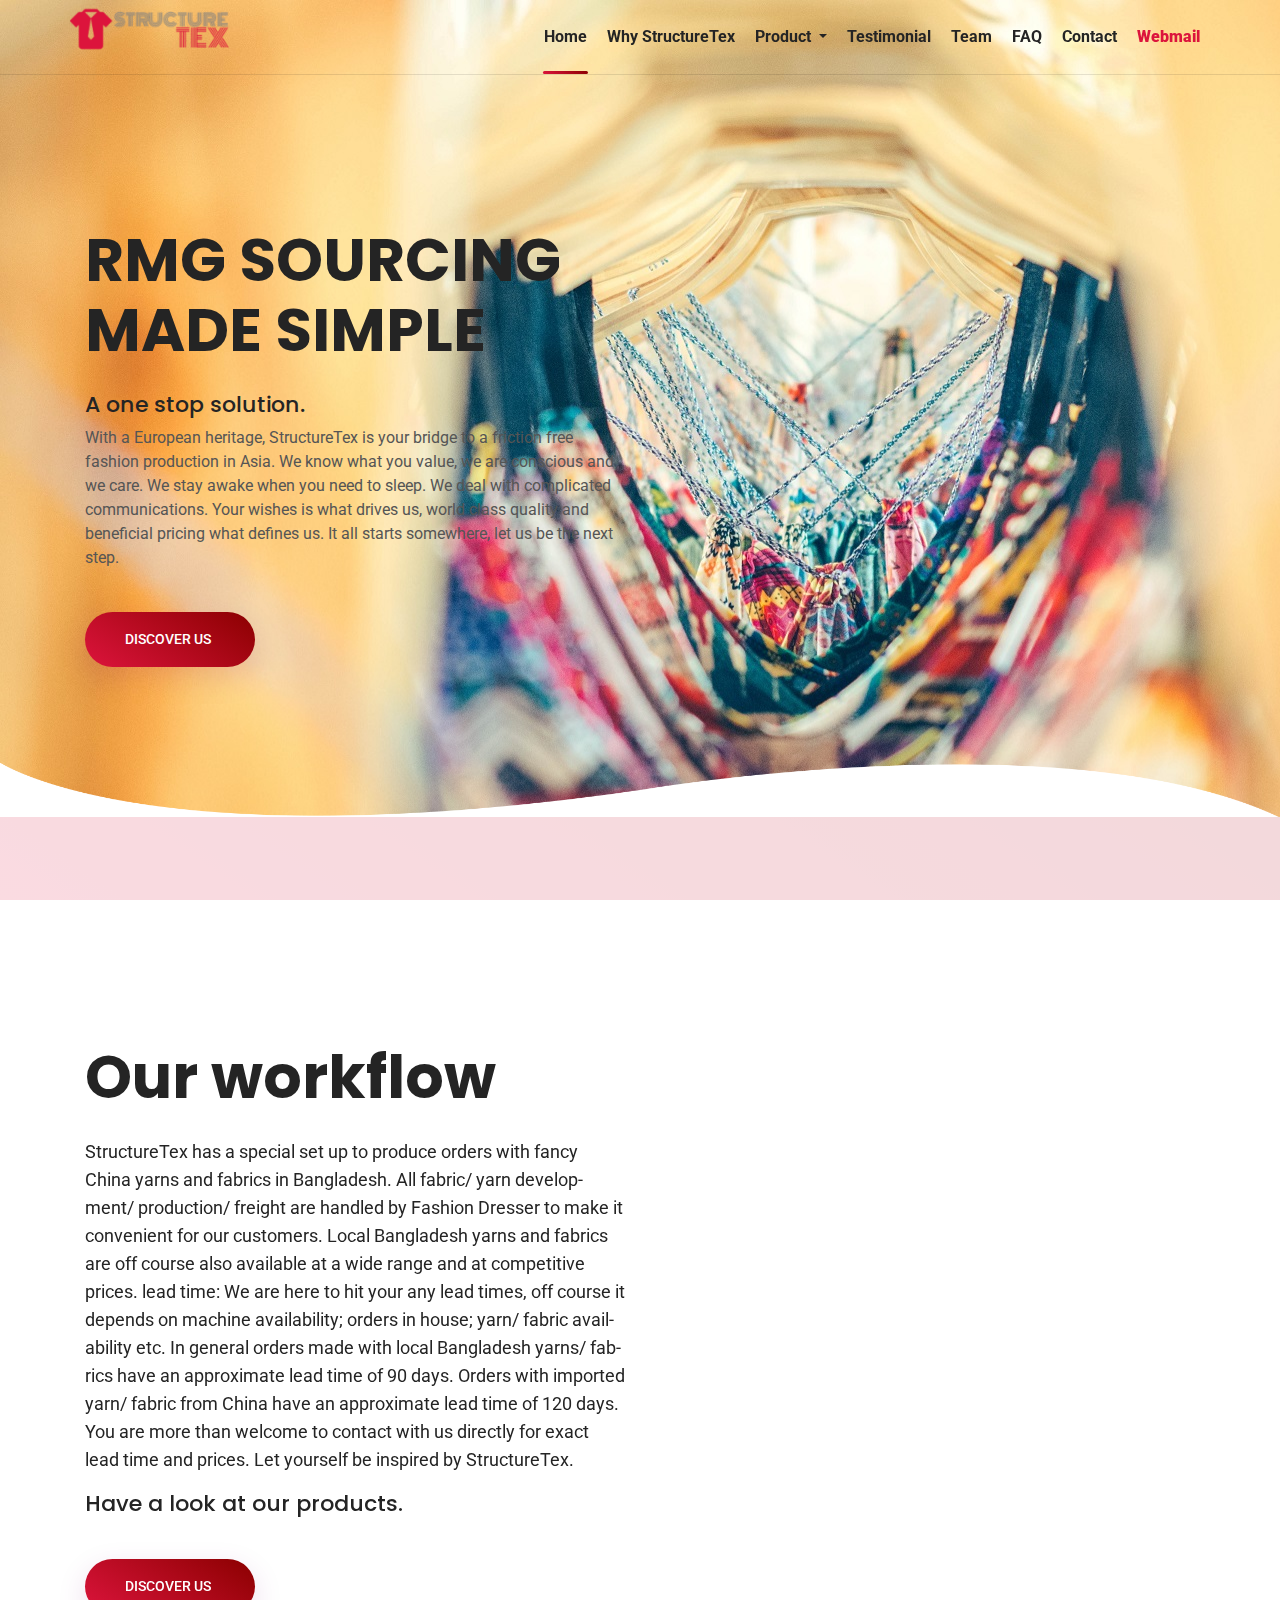
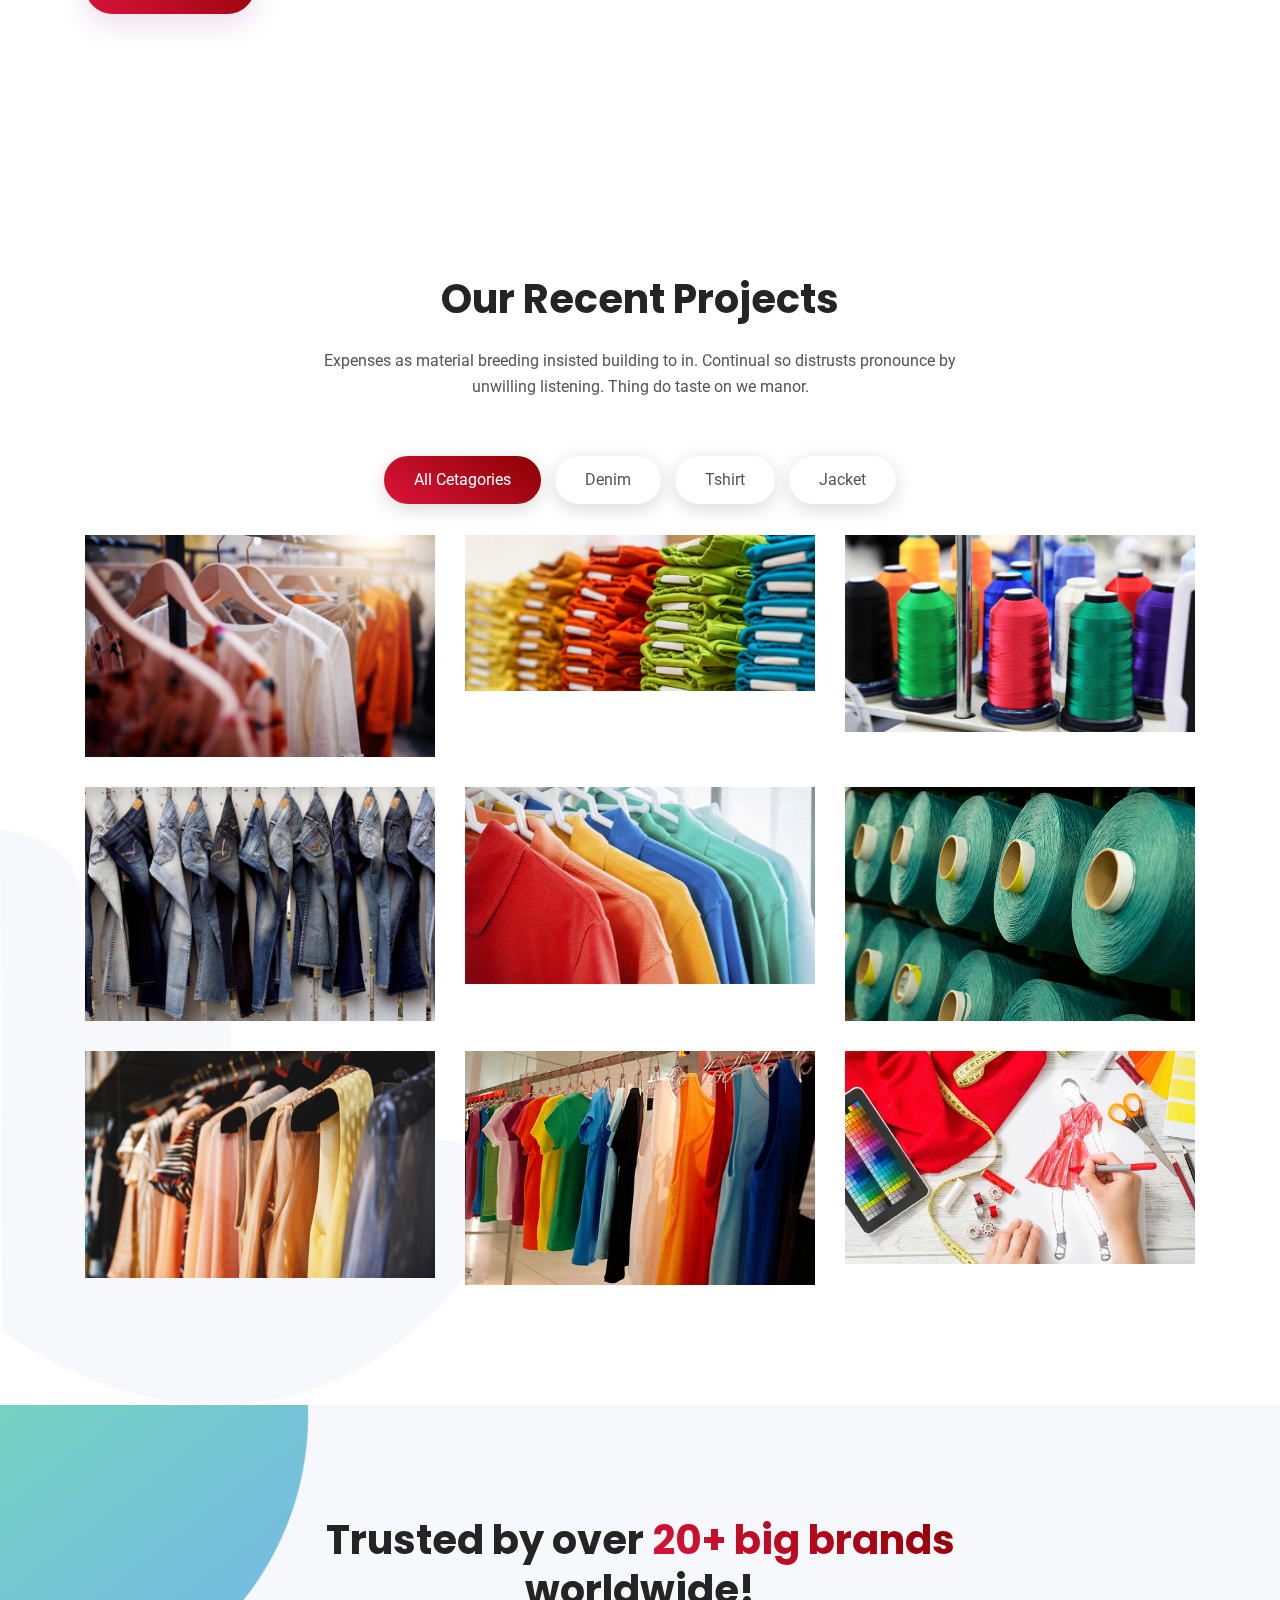
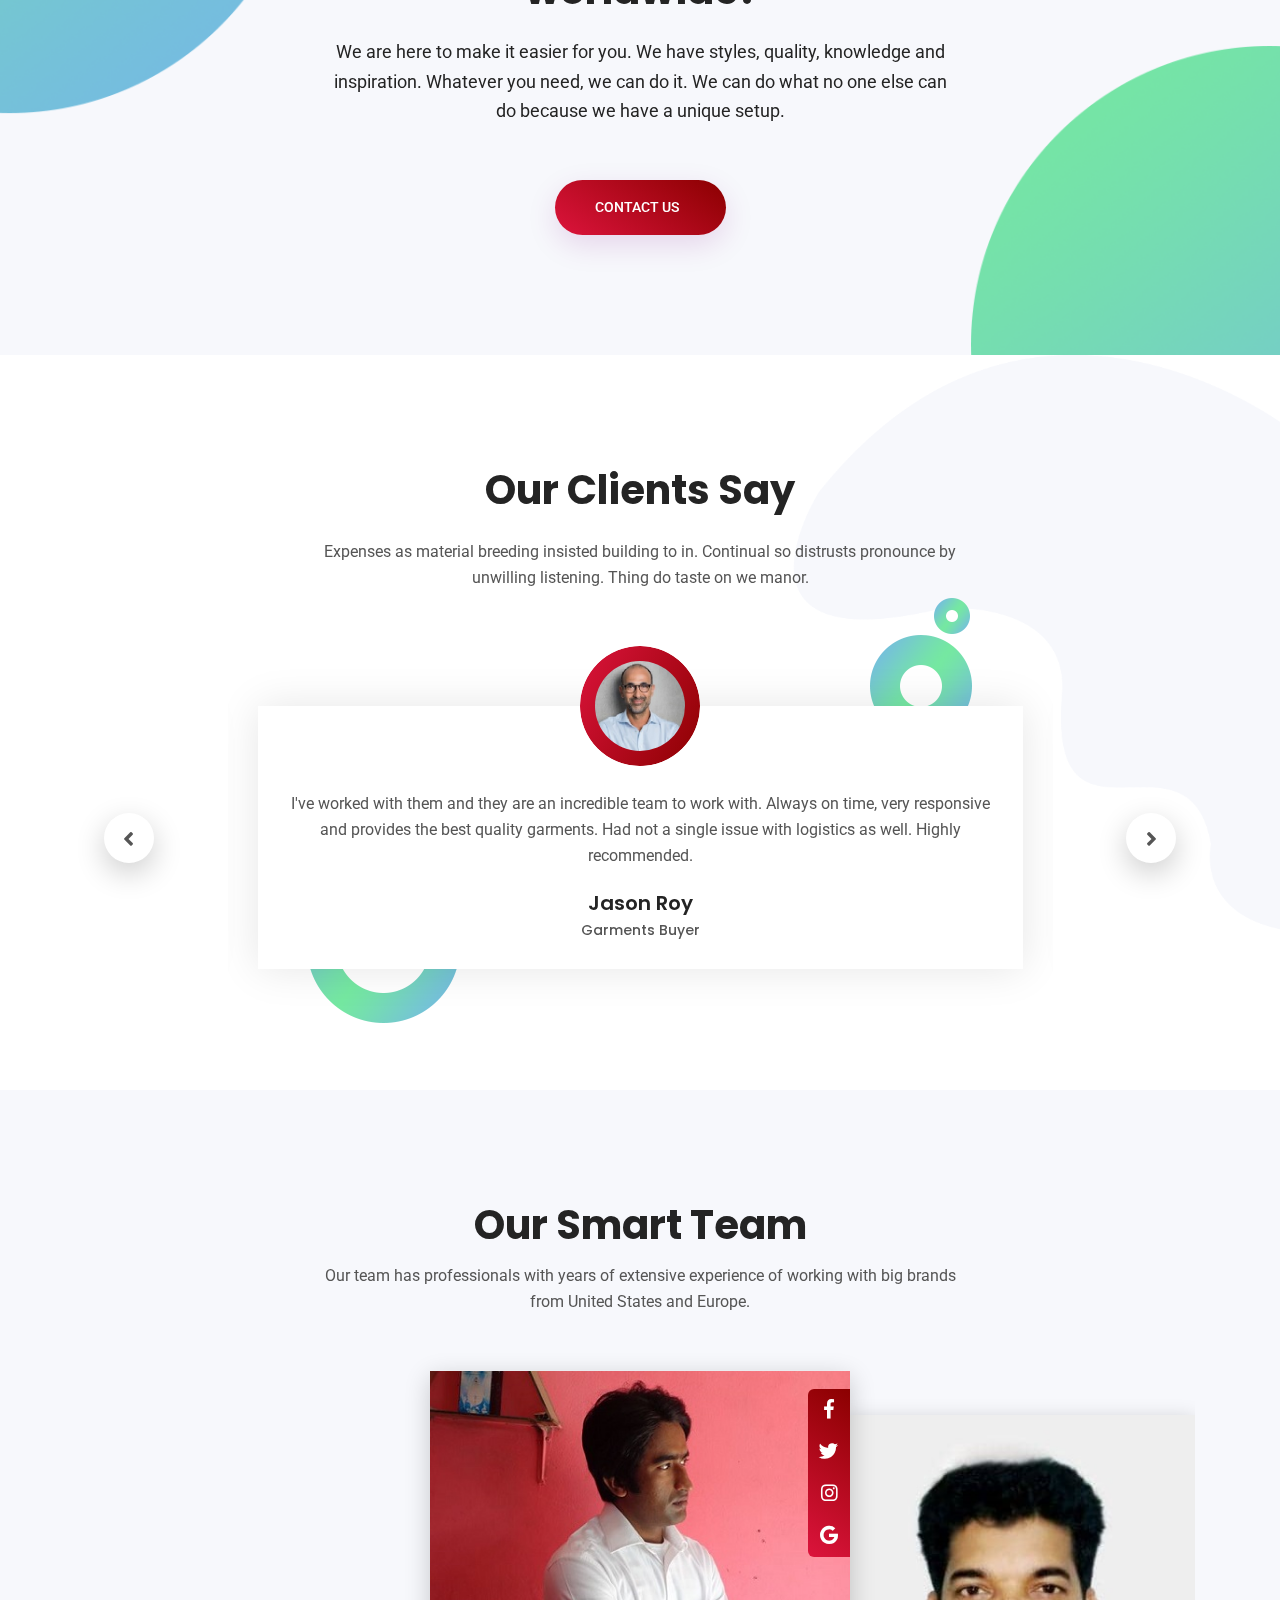
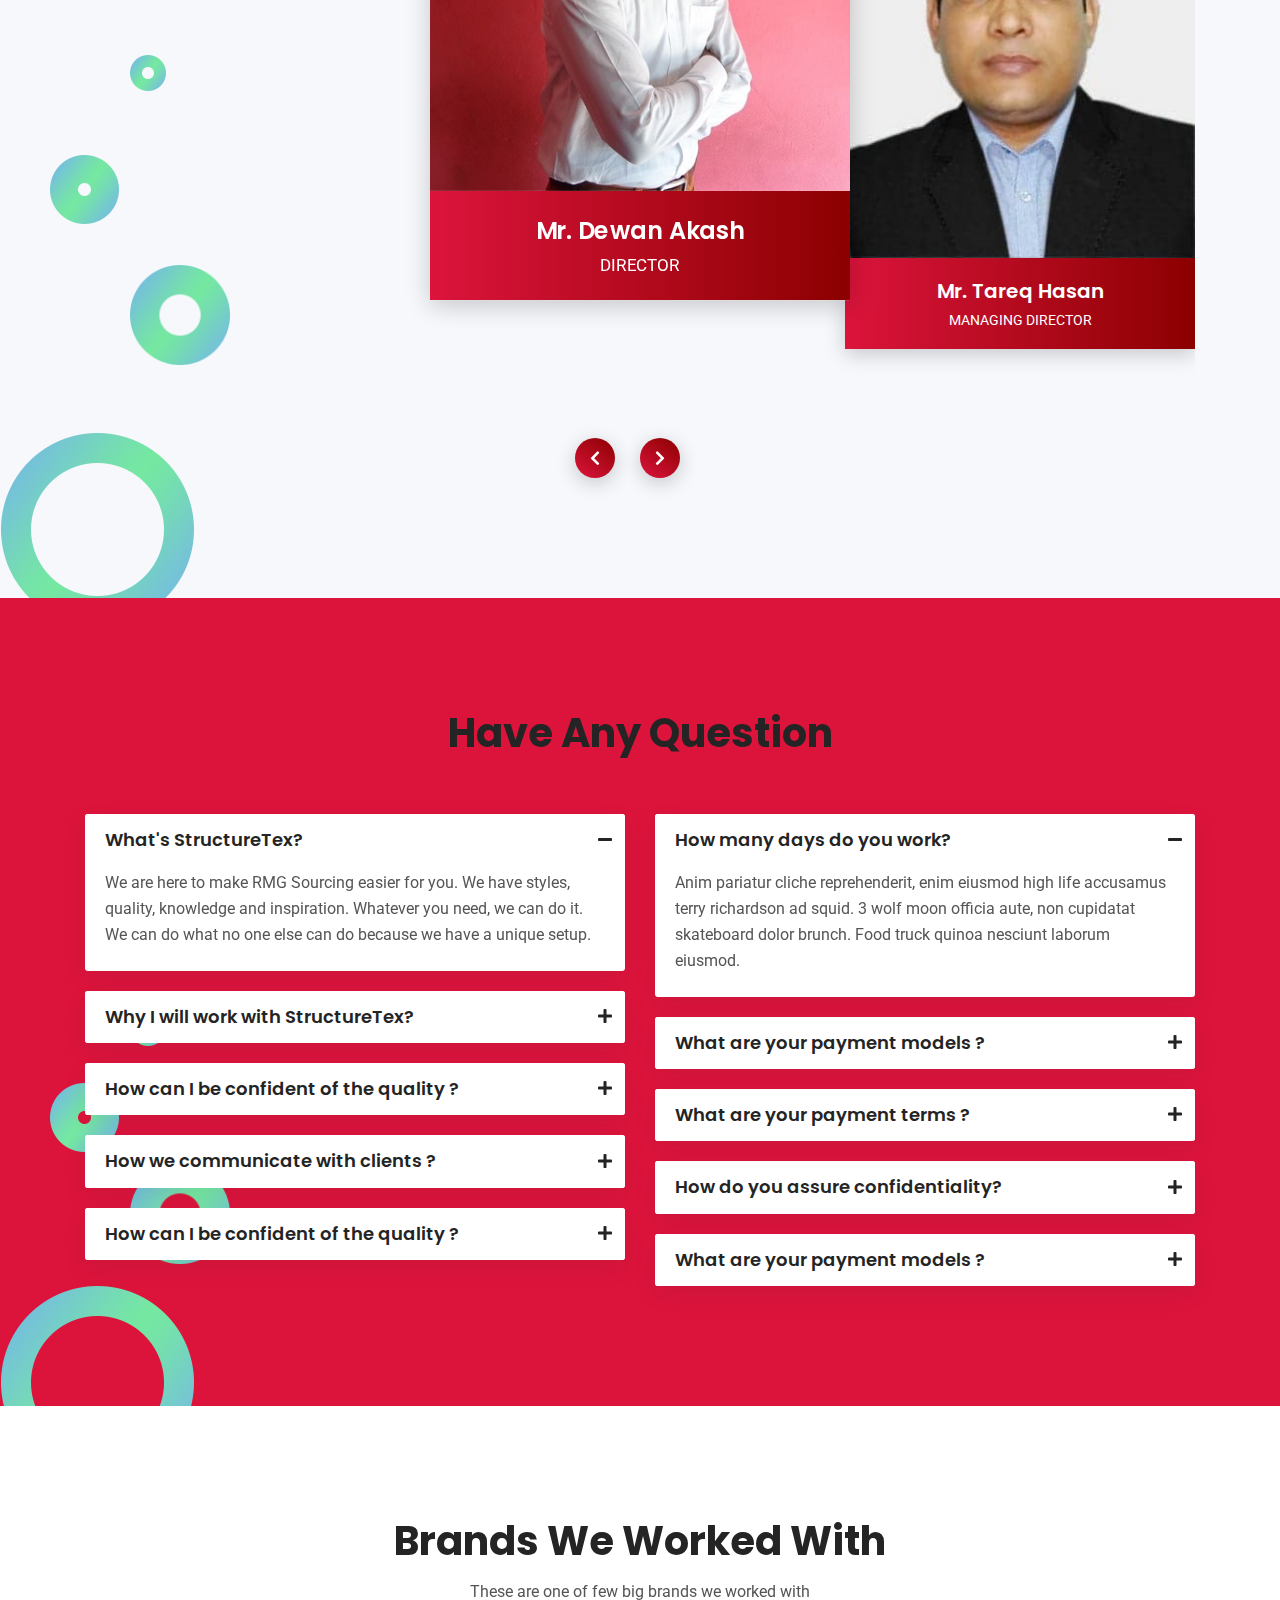
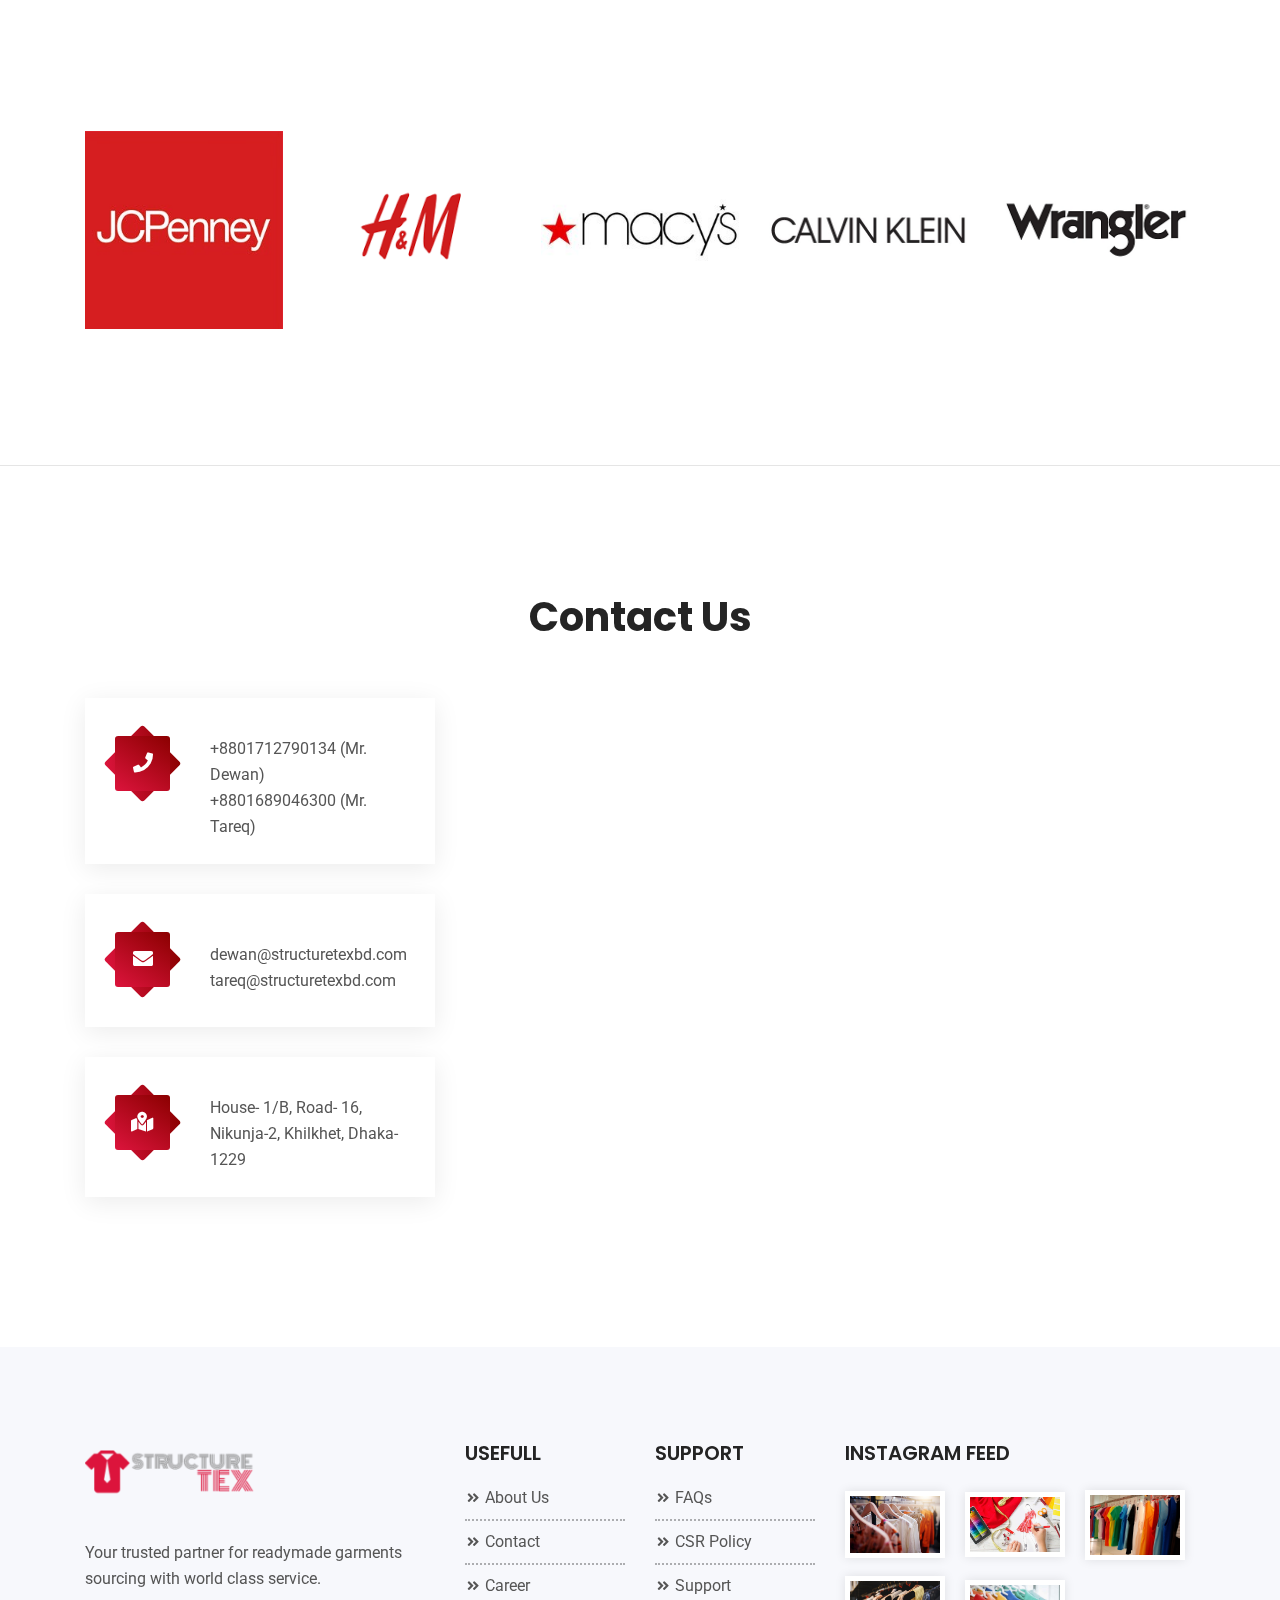
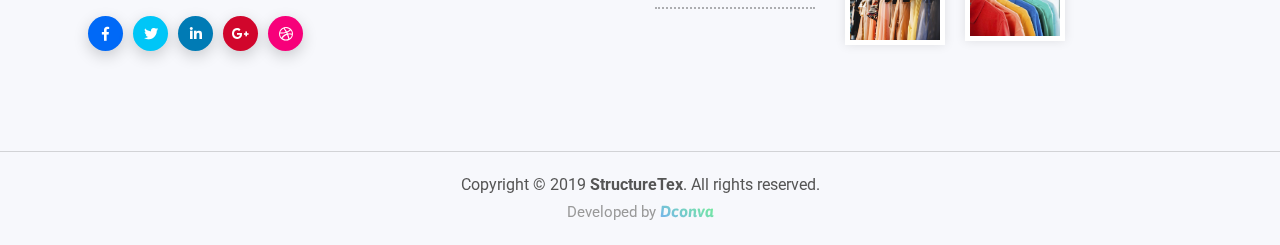
<file: index.html>
<!DOCTYPE html>
<html lang="en">

<head>
    <meta http-equiv="Content-Type" content="text/html; charset=UTF-8">
    <meta http-equiv="X-UA-Compatible" content="IE=edge" />
    <meta http-equiv="X-UA-Compatible" content="ie=edge">
    <meta name="viewport" content="width=device-width, initial-scale=1.0">
    <title> StructureTex | RMG Sourcing made simple</title>
    <!-- favicon -->
    <link rel="shortcut icon" href="assets/images/favicon.png" type="image/x-icon">
    <!-- bootstrap -->
    <link rel="stylesheet" href="assets/css/bootstrap.min.css">
    <!-- fontawesome -->
    <link rel="stylesheet" href="assets/css/fontawesome.min.css">
    <!-- Flat-Icon -->
    <link rel="stylesheet" href="assets/fonts/font/flaticon.css">
    <!-- animate -->
    <link rel="stylesheet" href="assets/css/animate.css">
    <!-- Owl Carousel -->
    <link rel="stylesheet" href="assets/css/owl.carousel.min.css">
    <!-- magnific popup -->
    <link rel="stylesheet" href="assets/css/magnific-popup.css">
    <!-- stylesheet -->
    <link rel="stylesheet" href="assets/css/style.css">
    <!-- responsive -->
    <link rel="stylesheet" href="assets/css/responsive.css">
    <link href="https://fonts.googleapis.com/css?family=Asap&display=swap" rel="stylesheet"> 

    <!-- Global site tag (gtag.js) - Google Analytics -->
	<script async src="https://www.googletagmanager.com/gtag/js?id=UA-148841846-1"></script>
	<script>
	  window.dataLayer = window.dataLayer || [];
	  function gtag(){dataLayer.push(arguments);}
	  gtag('js', new Date());

	  gtag('config', 'UA-148841846-1');
	</script>

</head>

<body>

    <!-- preloader area start -->
     <div class="preloader" id="preloader">
        <div class="preloader-inner">
            <div class="cube-wrapper">
                <div class="cube-folding">
                    <span class="leaf1"></span>
                    <span class="leaf2"></span>
                    <span class="leaf3"></span>
                    <span class="leaf4"></span>
                </div>
                <span class="loading" data-name="Loading">Loading</span>
            </div>
        </div>
    </div> 
    <!-- preloader area end -->


    <!-- Navebar Area start -->
    <header class="navigation">
        <div class="container">
            <div class="row">
                <div class="col-lg-12 p-0">
                    <nav class="navbar navbar-expand-lg navbar-light">
                        <a class="navbar-brand" href="index.html">
                            <img src="assets/images/logo-color.png" alt="">
                        </a>
                        <button class="navbar-toggler" type="button" data-toggle="collapse" data-target="#mainmenu"
                            aria-controls="mainmenu" aria-expanded="false" aria-label="Toggle navigation">
                            <span class="navbar-toggler-icon"></span>
                        </button>
                        <div class="collapse navbar-collapse" id="mainmenu">
                            <ul class="navbar-nav ml-auto">
                                <li class="nav-item active">
                                    <a class="nav-link" href="#home">Home</a>
                                </li>
                                <li class="nav-item">
                                    <a class="nav-link" href="whyst.html">Why StructureTex</a>
                                </li>
                                <li class="nav-item dropdown">
                                	<a class="nav-link dropdown-toggle" href="#" role="button" data-toggle="dropdown" aria-haspopup="true" aria-expanded="false">
                                    Product
                                    </a>
                                    <div class="dropdown-menu">

                                    <a class="dropdown-item" href="mens.html">Men's Wear</a>
                                    <a class="dropdown-item" href="ladies.html">Ladies Wear</a>
                                    <a class="dropdown-item" href="kids.html">Kids Wear</a>
                                    
                                	</div>
                                </li>
                                <li class="nav-item">
                                    <a class="nav-link" href="#testimonial-area">Testimonial</a>
                                </li>
                                <li class="nav-item">
                                    <a class="nav-link" href="#team">Team</a>
                                </li>
                                <li class="nav-item">
                                    <a class="nav-link" href="#faq">FAQ</a>
                                </li>
                                <li class="nav-item">
                                    <a class="nav-link" href="#contact">Contact</a>
                                </li>
                                <li class="nav-item">
                                    <a class="nav-link" href="https://accounts.zoho.com/signin?servicename=VirtualOffice&signupurl=https://www.zoho.com/mail/zohomail-pricing.html&serviceurl=https://mail.zoho.com"><b style="color: #DC143C;">Webmail</b></a>
                                </li>
                            </ul>
                        </div>
                    </nav>
                </div>
            </div>
        </div>
    </header>
    <!-- Navebar Area End -->

    <!-- Hero Area Start -->
    <div id="home" class="hero-area" style="background: url('assets/images/heroarea/one/full.jpg'); object-fit: cover;">
        <img class="bgimg" src="assets/images/heroarea/one/bg.png" alt="">
       <div class="container">
           <div class="row">
               <div class="col-lg-6 order-first order-lg-last">
                   <div class="right-img">
                   </div>
               </div>
               <div class="col-lg-6 d-flex align-self-center">
                   <div class="left-content">
                    <div class="content">
                        <h1 class="title">
                            RMG SOURCING MADE SIMPLE
                        </h1>

                        <p class="subtitle">
                            <h4>A one stop solution. </h4>
With a European heritage, StructureTex is your bridge to a friction free fashion production in Asia. We know what you value, we are conscious and we care. We stay awake when you need to sleep. We deal with complicated communications. Your wishes is what drives us, world class quality and beneficial pricing what defines us. It all starts somewhere, let us be the next step.
                        </p>
                        <div class="links">
                            <a href="#" class="mybtn1">Discover Us<i class="fas fa-chevron-right"></i></a>
                        </div>
                    </div>
                   </div>
               </div>
           </div>
       </div>
    </div>
    <!-- Hero Area End -->
    <!-- Work flow Area Start -->
    <div id="about" class="hero-area">
       <div class="container">
           <div class="row">
               <div class="col-lg-6 d-flex align-self-center">
                   <div class="left-content">
                    <div class="content">
                        <h1 class="title">
                            Our workflow
                        </h1>

                        <p class="subtitle">
                            StructureTex has a special set up to produce orders with fancy China yarns and fabrics in Bangladesh. All fabric/ yarn development/ production/ freight are handled by Fashion Dresser to make it convenient for our customers.

Local Bangladesh yarns and fabrics are off course also available at a wide range and at competitive prices.

lead time: We are here to hit your any lead times, off course it depends on machine availability; orders in house; yarn/ fabric availability etc.

In general orders made with local Bangladesh yarns/ fabrics have an approximate lead time of 90 days. Orders with imported yarn/ fabric from China have an approximate lead time of 120 days.
You are more than welcome to contact with us directly for exact lead time and prices.
Let yourself be inspired by StructureTex. <h4>Have a look at our products.</h4>
                        </p>
                        <div class="links">
                            <a href="#" class="mybtn1">Discover Us<i class="fas fa-chevron-right"></i></a>
                        </div>
                    </div>
                   </div>
               </div>
           </div>
       </div>
    </div>
    <!-- Hero Area End -->



    <!-- Project Gallery Area Start -->
    <div class="project-gallery" id="project-gallery">
            <img class="shape" src="assets/images/shape1.png" alt="">
        <div class="container">
            <div class="row justify-content-center">
                <div class="col-md-10 col-lg-8">
                    <div class="section-title extra">
                        <h2 class="title">Our Recent Projects </h2>
                        <p>Expenses as material breeding insisted building to in. Continual so distrusts pronounce by
                            unwilling listening. Thing do taste on we manor.
                        </p>
                    </div>
                </div>
            </div>
            <div class="row">
                <div class="col-lg-12">
                    <div class="project-gallery-filter d-flex justify-content-center">
                        <ul class="project-gallery-menu d-inline-block">
                            <li class="filter active" data-filter="all">All Cetagories</li>
                            <li class="filter" data-filter=".cat-1">Denim</li>
                            <li class="filter" data-filter=".cat-2">Tshirt</li>
                            <li class="filter" data-filter=".cat-3">Jacket</li>
                        </ul>
                    </div>

                    <div class="row project-gallery-item">

                        <div class="mix col-md-6 col-lg-4 gallery-item cat-1 cat-3">
                            <div class="gallery-item-content">
                                <div class="item-thumbnail">
                                    <img src="assets/images/work/7.jpg" alt="">
                                    <div class="content-overlay">
                                        <div class="content">
                                            <div class="links">
                                                <a class="img-popup image-preview" href="assets/images/work/7.jpg">
                                                    <i class="fas fa-long-arrow-alt-right"></i>
                                                </a>
                                            </div>
                                            <div class="info">
                                                <p class="tag">Design</p>
                                                <h4 class="project-name">RMG
                                                </h4>
                                            </div>
                                        </div>
                                    </div>
                                </div>
                            </div>
                        </div>

                        <div class="mix col-md-6 col-lg-4 gallery-item  cat-3 cat-4">
                            <div class="gallery-item-content">
                                <div class="item-thumbnail">
                                    <img src="assets/images/work/1.jpg" alt="">
                                    <div class="content-overlay">
                                        <div class="content">
                                            <div class="links">
                                                <a class="img-popup image-preview" href="assets/images/work/1.jpg">
                                                    <i class="fas fa-long-arrow-alt-right"></i>
                                                </a>
                                            </div>
                                            <div class="info">
                                                <p class="tag">Design</p>
                                                <h4 class="project-name">RMG
                                                </h4>
                                            </div>
                                        </div>
                                    </div>
                                </div>
                            </div>
                        </div>

                        <div class="mix col-md-6 col-lg-4 gallery-item cat-2 cat-1">
                            <div class="gallery-item-content">
                                <div class="item-thumbnail">
                                    <img src="assets/images/work/2.jpg" alt="">
                                    <div class="content-overlay">
                                        <div class="content">
                                            <div class="links">
                                                <a class="img-popup image-preview" href="assets/images/work/2.jpg">
                                                    <i class="fas fa-long-arrow-alt-right"></i>
                                                </a>
                                            </div>
                                            <div class="info">
                                                <p class="tag">Design</p>
                                                <h4 class="project-name">RMG
                                                </h4>
                                            </div>
                                        </div>
                                    </div>
                                </div>
                            </div>
                        </div>

                        <div class="mix col-md-6 col-lg-4 gallery-item cat-1 cat-3">
                                <div class="gallery-item-content">
                                    <div class="item-thumbnail">
                                        <img src="assets/images/work/9.jpg" alt="">
                                        <div class="content-overlay">
                                            <div class="content">
                                                <div class="links">
                                                    <a class="img-popup image-preview" href="assets/images/work/9.jpg">
                                                        <i class="fas fa-long-arrow-alt-right"></i>
                                                    </a>
                                                </div>
                                                <div class="info">
                                                    <p class="tag">Design</p>
                                                    <h4 class="project-name">RMG
                                                    </h4>
                                                </div>
                                            </div>
                                        </div>
                                    </div>
                                </div>
                        </div>

                        <div class="mix col-md-6 col-lg-4 gallery-item cat-3 cat-4">
                                <div class="gallery-item-content">
                                    <div class="item-thumbnail">
                                        <img src="assets/images/work/5.jpg" alt="">
                                        <div class="content-overlay">
                                            <div class="content">
                                                <div class="links">
                                                    <a class="img-popup image-preview" href="assets/images/work/5.jpg">
                                                        <i class="fas fa-long-arrow-alt-right"></i>
                                                    </a>
                                                </div>
                                                <div class="info">
                                                    <p class="tag">Design</p>
                                                    <h4 class="project-name">RMG
                                                    </h4>
                                                </div>
                                            </div>
                                        </div>
                                    </div>
                                </div>
                        </div>

                        <div class="mix col-md-6 col-lg-4 gallery-item cat-1 cat-2">
                            <div class="gallery-item-content">
                                <div class="item-thumbnail">
                                    <img src="assets/images/work/3.jpg" alt="">
                                    <div class="content-overlay">
                                        <div class="content">
                                            <div class="links">
                                                <a class="img-popup image-preview" href="assets/images/work/3.jpg">
                                                    <i class="fas fa-long-arrow-alt-right"></i>
                                                </a>
                                            </div>
                                            <div class="info">
                                                <p class="tag">Design</p>
                                                <h4 class="project-name">RMG
                                                </h4>
                                            </div>
                                        </div>
                                    </div>
                                </div>
                            </div>
                        </div>

                        <div class="mix col-md-6 col-lg-4 gallery-item cat-4 cat-2">
                            <div class="gallery-item-content">
                                <div class="item-thumbnail">
                                    <img src="assets/images/work/4.jpg" alt="">
                                    <div class="content-overlay">
                                        <div class="content">
                                            <div class="links">
                                                <a class="img-popup image-preview" href="assets/images/work/4.jpg">
                                                    <i class="fas fa-long-arrow-alt-right"></i>
                                                </a>
                                            </div>
                                            <div class="info">
                                                <p class="tag">Design</p>
                                                <h4 class="project-name">RMG
                                                </h4>
                                            </div>
                                        </div>
                                    </div>
                                </div>
                            </div>
                        </div>


                        <div class="mix col-md-6 col-lg-4 gallery-item cat-3 cat-2">
                            <div class="gallery-item-content">
                                <div class="item-thumbnail">
                                    <img src="assets/images/work/6.jpg" alt="">
                                    <div class="content-overlay">
                                        <div class="content">
                                            <div class="links">
                                                <a class="img-popup image-preview" href="assets/images/work/6.jpg">
                                                    <i class="fas fa-long-arrow-alt-right"></i>
                                                </a>
                                            </div>
                                            <div class="info">
                                                <p class="tag">Design</p>
                                                <h4 class="project-name">RMG
                                                </h4>
                                            </div>
                                        </div>
                                    </div>
                                </div>
                            </div>
                        </div>

                        <div class="mix col-md-6 col-lg-4 gallery-item cat-3 cat-1">
                            <div class="gallery-item-content">
                                <div class="item-thumbnail">
                                    <img src="assets/images/work/8.jpg" alt="">
                                    <div class="content-overlay">
                                        <div class="content">
                                            <div class="links">
                                                <a class="img-popup image-preview" href="assets/images/work/8.jpg">
                                                    <i class="fas fa-long-arrow-alt-right"></i>
                                                </a>
                                            </div>
                                            <div class="info">
                                                <p class="tag">Design</p>
                                                <h4 class="project-name">RMG
                                                </h4>
                                            </div>
                                        </div>
                                    </div>
                                </div>
                            </div>
                        </div>

                    </div>
                </div>
            </div>
        </div>
    </div>
    <!-- Project Gallery Area End -->

    <!-- Gate In Tuch Area Start -->
    <section class="get-intuch">
        <div class="background"></div>
        <div class="round-shape1">
            <img src="assets/images/round-shape1.png" alt="">
        </div>
        <div class="round-shape2">
            <img src="assets/images/round-shape1.png" alt="">
        </div>
        <div class="container">
            <div class="row justify-content-center">
                <div class="col-md-12 col-lg-10 col-xl-8 text-center">
                    <div class="content">
                        <h2 class="title">Trusted by over <span>20+ big brands </span> worldwide!</h2>
                        <p class="subtitle">We are here to make it easier for you. We have styles, quality, knowledge and inspiration. Whatever you need, we can do it. We can do what no one else can do because we have a unique setup.</p>
                        <a href="#" class="mybtn1 link">Contact us <i class="far fa-envelope"></i></a>
                    </div>
                </div>
            </div>
        </div>
    </section>
    <!-- Gate In Tuch Area End -->
    <!-- Testimonial Area Start -->
    <section class="testimonial-area" id="testimonial-area">
        <div class="round-shape5">
            <img src="assets/images/round-shape5.png" alt="">
        </div>
        <div class="round-shape7">
            <img src="assets/images/round-shape7.png" alt="">
        </div>
        <div class="round-shape4">
            <img src="assets/images/round-shape4.png" alt="">
        </div>
        <img class="shape" src="assets/images/shape2.png" alt="">
        <div class="container">
            <div class="row justify-content-center">
                <div class="col-md-10 col-lg-8">
                    <div class="section-title extra">
                        <h2 class="title">Our Clients Say </h2>
                        <p>Expenses as material breeding insisted building to in. Continual so distrusts pronounce by
                            unwilling listening. Thing do taste on we manor.
                        </p>
                    </div>
                </div>
            </div>
            <div class="row justify-content-center">
                <div class="col-md-10 col-lg-9">
                    <div class="testimonial-slider">
                        <div class="item">
                            <div class="client">
                                <div class="client-image">
                                    <img src="assets/images/testimonialimage/1.jpg" class="img-fluid" alt="">
                                </div>
                                <p class="client-say">I've worked with them and they are an incredible team to work with. Always on time, very responsive and provides the best quality garments. Had not a single issue with logistics as well. Highly recommended.</p>
                                <h4 class="client-name">
                                    <a href="#">
                                        Jason Roy
                                    </a>
                                </h4>
                                <h5 class="designation">Garments Buyer</h5>
                            </div>
                        </div>
                        <div class="item">
                            <div class="client">
                                <div class="client-image">
                                    <img src="assets/images/testimonialimage/2.jpg" class="img-fluid" alt="">
                                </div>
                                <p class="client-say">I've worked with them and they are an incredible team to work with. Always on time, very responsive and provides the best quality garments. Had not a single issue with logistics as well. Highly recommended.</p>
                                <h4 class="client-name">
                                    <a href="#">
                                        Natasha Willson
                                    </a>
                                </h4>
                                <h5 class="designation">Garments Buyer</h5>
                            </div>
                        </div>
                    </div>
                </div>
            </div>
        </div>
    </section>
    <!-- Testimonial Area End -->

    <!-- Team Area Start -->
    <section class="team" id="team">
        <div class="background"></div>
        <div class="round-shape3">
            <img src="assets/images/round-shape3.png" alt="">
        </div>
        <div class="round-shape5">
            <img src="assets/images/round-shape5.png" alt="">
        </div>
        <div class="round-shape7">
            <img src="assets/images/round-shape7.png" alt="">
        </div>
        <div class="round-shape8">
            <img src="assets/images/round-shape8.png" alt="">
        </div>

        <div class="container">
            <div class="row justify-content-center">
                <div class="col-md-10 col-lg-8">
                    <div class="section-title">
                        <h2 class="title">Our Smart Team</h2>
                        <p>Our team has professionals with years of extensive experience of working with big brands from United States and Europe.
                        </p>
                    </div>
                </div>
            </div>
            <div class="row">
                <div class="col-lg-12">
                    <div class="team_slider">
                        <div class="team-member">
                            <div class="member-pic">
                                <img src="assets/images/team/1.jpg" alt="">
                            </div>

                            <div class="social">
                                <ul>
                                    <li>
                                        <a href="#">
                                            <i class="fab fa-facebook-f"></i>
                                        </a>
                                    </li>
                                    <li>
                                        <a href="#">
                                            <i class="fab fa-twitter"></i>
                                        </a>
                                    </li>
                                    <li>
                                        <a href="#">
                                            <i class="fab fa-instagram"></i>
                                        </a>
                                    </li>
                                    <li>
                                        <a href="#">
                                            <i class="fab fa-google"></i>
                                        </a>
                                    </li>
                                </ul>
                            </div>

                            <div class="member-data">
                                <div class="name">
                                    <h4 class="title">Mr. Dewan Akash</h4>
                                    <p class="position">Director</p>
                                </div>
                            </div>
                        </div>
                        <div class="team-member">
                            <div class="member-pic">
                                <img src="assets/images/team/2.jpg" alt="">
                            </div>

                            <div class="social">
                                <ul>
                                    <li>
                                        <a href="#">
                                            <i class="fab fa-facebook-f"></i>
                                        </a>
                                    </li>
                                    <li>
                                        <a href="#">
                                            <i class="fab fa-twitter"></i>
                                        </a>
                                    </li>
                                    <li>
                                        <a href="#">
                                            <i class="fab fa-instagram"></i>
                                        </a>
                                    </li>
                                    <li>
                                        <a href="#">
                                            <i class="fab fa-google"></i>
                                        </a>
                                    </li>
                                </ul>
                            </div>

                            <div class="member-data">
                                <div class="name">
                                    <h4 class="title">Mr. Tareq Hasan</h4>
                                    <p class="position">Managing Director</p>
                                </div>
                            </div>
                        </div>
                    </div>
                </div>

            </div>
        </div>
    </section>
    <!-- Team Area End -->

    <!-- Partner Area Start -->
    <section id="faq" class="faq">
        <div class="background"></div>
        <div class="round-shape3">
            <img src="assets/images/round-shape3.png" alt="">
        </div>
        <div class="round-shape5">
            <img src="assets/images/round-shape5.png" alt="">
        </div>
        <div class="round-shape7">
            <img src="assets/images/round-shape7.png" alt="">
        </div>
        <div class="round-shape8">
            <img src="assets/images/round-shape8.png" alt="">
        </div>
        <div class="container">
                <div class="section-title extra">
                        <h2 class="title">have any Question</h2>
                    </div>
            <div class="row">
                <div class="col-lg-6">
                    <div class="panel-group accordion" id="accordion-1">
                            <div class="panel">
                                <div class="panel-heading">
                                    <h4 data-toggle="collapse" aria-expanded="true" data-target="#one" aria-controls="one" class="panel-title">
                                      What's StructureTex?
                                    </h4>
                                </div>
                                <div id="one" class="panel-collapse collapse show" aria-labelledby="one" data-parent="#accordion-1">
                                    <div class="panel-body">
                                        <p>We are here to make RMG Sourcing easier for you. We have styles, quality, knowledge and inspiration. Whatever you need, we can do it. We can do what no one else can do because we have a unique setup.</p>
                                    </div>
                                </div>
                            </div>
                            <div class="panel">
                                <div class="panel-heading">
                                    <h4 data-toggle="collapse" aria-expanded="false" data-target="#two" aria-controls="two" class="panel-title">
                                      Why I will work with StructureTex?
                                    </h4>
                                </div>
                                <div id="two" class="panel-collapse collapse" aria-labelledby="two" data-parent="#accordion-1">
                                    <div class="panel-body">
                                        <p>Anim pariatur cliche reprehenderit, enim eiusmod high life accusamus terry richardson ad squid. 3 wolf moon
                                            officia
                                            aute, non cupidatat skateboard dolor brunch. Food truck quinoa nesciunt laborum eiusmod.</p>
                                    </div>
                                </div>
                            </div>
                            <div class="panel">
                                <div class="panel-heading">
                                    <h4 data-toggle="collapse" aria-expanded="false" data-target="#three" aria-controls="three" class="panel-title">
                                      How can I be confident of the quality ?
                                    </h4>
                                </div>
                                <div id="three" class="panel-collapse collapse" aria-labelledby="three" data-parent="#accordion-1">
                                    <div class="panel-body">
                                        <p>Anim pariatur cliche reprehenderit, enim eiusmod high life accusamus terry richardson ad squid. 3 wolf moon
                                            officia
                                            aute, non cupidatat skateboard dolor brunch. Food truck quinoa nesciunt laborum eiusmod.</p>
                                    </div>
                                </div>
                            </div>
                            <div class="panel">
                                <div class="panel-heading">
                                    <h4 data-toggle="collapse" aria-expanded="false" data-target="#four" aria-controls="four" class="panel-title">
                                       How we communicate with clients ?
                                    </h4>
                                </div>
                                <div id="four" class="panel-collapse collapse" aria-labelledby="four" data-parent="#accordion-1">
                                    <div class="panel-body">
                                        <p>Anim pariatur cliche reprehenderit, enim eiusmod high life accusamus terry richardson ad squid. 3 wolf moon
                                            officia
                                            aute, non cupidatat skateboard dolor brunch. Food truck quinoa nesciunt laborum eiusmod.</p>
                                    </div>
                                </div>
                            </div>
                            <div class="panel">
                                <div class="panel-heading">
                                    <h4 data-toggle="collapse" aria-expanded="false" data-target="#four2" aria-controls="four2" class="panel-title">
                                       How can I be confident of the quality ?
                                    </h4>
                                </div>
                                <div id="four2" class="panel-collapse collapse" aria-labelledby="four2" data-parent="#accordion-1">
                                    <div class="panel-body">
                                        <p>Anim pariatur cliche reprehenderit, enim eiusmod high life accusamus terry richardson ad squid. 3 wolf moon
                                            officia
                                            aute, non cupidatat skateboard dolor brunch. Food truck quinoa nesciunt laborum eiusmod.</p>
                                    </div>
                                </div>
                            </div>
                        </div>
                </div>
                <div class="col-lg-6">
                    <div class="panel-group accordion" id="accordion-2">
                            <div class="panel">
                                <div class="panel-heading">
                                    <h4 data-toggle="collapse" aria-expanded="true" data-target="#five" aria-controls="five" class="panel-title">
                                       How many days do you work?
                                    </h4>
                                </div>
                                <div id="five" class="panel-collapse collapse show" aria-labelledby="five" data-parent="#accordion-2">
                                    <div class="panel-body">
                                        <p>Anim pariatur cliche reprehenderit, enim eiusmod high life accusamus terry richardson ad squid. 3 wolf moon
                                            officia
                                            aute, non cupidatat skateboard dolor brunch. Food truck quinoa nesciunt laborum eiusmod.</p>
                                    </div>
                                </div>
                            </div>
                            <div class="panel">
                                <div class="panel-heading">
                                    <h4 data-toggle="collapse" aria-expanded="false" data-target="#six" aria-controls="six" class="panel-title">
                                       What are your payment models ?
                                    </h4>
                                </div>
                                <div id="six" class="panel-collapse collapse" aria-labelledby="six" data-parent="#accordion-2">
                                    <div class="panel-body">
                                        <p>Anim pariatur cliche reprehenderit, enim eiusmod high life accusamus terry richardson ad squid. 3 wolf moon
                                            officia
                                            aute, non cupidatat skateboard dolor brunch. Food truck quinoa nesciunt laborum eiusmod.</p>
                                    </div>
                                </div>
                            </div>
                            <div class="panel">
                                <div class="panel-heading">
                                    <h4 data-toggle="collapse" aria-expanded="false" data-target="#seven" aria-controls="seven" class="panel-title">
                                       What are your payment terms ?
                                    </h4>
                                </div>
                                <div id="seven" class="panel-collapse collapse" aria-labelledby="seven" data-parent="#accordion-2">
                                    <div class="panel-body">
                                        <p>Anim pariatur cliche reprehenderit, enim eiusmod high life accusamus terry richardson ad squid. 3 wolf moon
                                            officia
                                            aute, non cupidatat skateboard dolor brunch. Food truck quinoa nesciunt laborum eiusmod.</p>
                                    </div>
                                </div>
                            </div>
                            <div class="panel">
                                <div class="panel-heading">
                                    <h4 data-toggle="collapse" aria-expanded="false" data-target="#eight" aria-controls="eight" class="panel-title">
                                       How do you assure confidentiality?
                                    </h4>
                                </div>
                                <div id="eight" class="panel-collapse collapse" aria-labelledby="eight" data-parent="#accordion-2">
                                    <div class="panel-body">
                                        <p>Anim pariatur cliche reprehenderit, enim eiusmod high life accusamus terry richardson ad squid. 3 wolf moon
                                            officia
                                            aute, non cupidatat skateboard dolor brunch. Food truck quinoa nesciunt laborum eiusmod.</p>
                                    </div>
                                </div>
                            </div>
                            <div class="panel">
                                <div class="panel-heading">
                                    <h4 data-toggle="collapse" aria-expanded="false" data-target="#six2" aria-controls="six2" class="panel-title">
                                       What are your payment models ?
                                    </h4>
                                </div>
                                <div id="six2" class="panel-collapse collapse" aria-labelledby="six2" data-parent="#accordion-2">
                                    <div class="panel-body">
                                        <p>Anim pariatur cliche reprehenderit, enim eiusmod high life accusamus terry richardson ad squid. 3 wolf moon
                                            officia
                                            aute, non cupidatat skateboard dolor brunch. Food truck quinoa nesciunt laborum eiusmod.</p>
                                    </div>
                                </div>
                            </div>
                        </div>
                </div>
            </div>
        </div>
    </section>
    <!-- Partner Area End -->

    <!-- Brands Area Start -->
    <section class="contact">
        <div class="container">
            <div class="row justify-content-center">
                <div class="col-md-10 col-lg-8">
                    <div class="section-title">
                        <h2 class="title">Brands we worked with</h2>
                        <p>These are one of few big brands we worked with
                        </p>
                    </div>
                </div>
            </div>
            <div class="row brand">
                <div class="col-12">
                    <div class="brand-slider">
                        <div class="item">
                            <a href="#">
                                <img src="assets/images/brand/1.jpg" alt="">
                            </a>
                        </div>
                        <div class="item">
                            <a href="#">
                                <img src="assets/images/brand/2.png" alt="">
                            </a>
                        </div>
                        <div class="item">
                            <a href="#">
                                <img src="assets/images/brand/3.jpg" alt="">
                            </a>
                        </div>
                        <div class="item">
                                <a href="#">
                                    <img src="assets/images/brand/4.jpg" alt="">
                                </a>
                        </div>
                        <div class="item">
                                <a href="#">
                                    <img src="assets/images/brand/5.png" alt="">
                                </a>
                        </div>
                        <div class="item">
                            <a href="#">
                                <img src="assets/images/brand/6.png" alt="">
                            </a>
                        </div>
                    </div>
                </div>
            </div>
        </div>
    </section>
    <!-- Brands Area End -->
    <hr />
    <!-- Contact Area Start -->
    <section class="contact" id="contact">
        <div class="container">
            <div class="row justify-content-center">
                <div class="col-md-10 col-lg-8">
                    <div class="section-title">
                        <h2 class="title">Contact Us</h2>
                    </div>
                </div>
            </div>
            <div class="row">
                <div class="col-xl-4">
                    <ul class="info-contact">
                        <li>
                            <div class="info-box box1">
                                <div class="left">
                                    <div class="icon">
                                        <i class="fas fa-phone"></i>
                                    </div>
                                </div>
                                <div class="right">
                                    <div class="content">
                                        <p>+8801712790134 (Mr. Dewan)</p>
                                        <p>+8801689046300 (Mr. Tareq)</p>
                                    </div>
                                </div>
                            </div>
                        </li>
                        <li>
                            <div class="info-box box2">
                                <div class="left">
                                    <div class="icon">
                                        <i class="fas fa-envelope"></i>
                                    </div>
                                </div>
                                <div class="right">
                                    <div class="content">
                                        <p>dewan@structuretexbd.com</p>
                                        <p>tareq@structuretexbd.com</p>
                                    </div>
                                </div>
                            </div>
                        </li>
                        <li>
                            <div class="info-box box3">
                                <div class="left">
                                    <div class="icon">
                                        <i class="fas fa-map-marked-alt"></i>
                                    </div>
                                </div>
                                <div class="right">
                                    <div class="content">
                                        <p>House- 1/B, Road- 16, Nikunja-2, Khilkhet, Dhaka-1229</p>
                                    </div>
                                </div>
                            </div>
                        </li>
                    </ul>
                </div>
                <div class="col-xl-8">
                        <div class="mapouter"><div class="gmap_canvas"><iframe width="720" height="460" id="gmap_canvas" src="https://maps.google.com/maps?q=nikunja%202%2C%20dhaka&t=&z=15&ie=UTF8&iwloc=&output=embed" frameborder="0" scrolling="no" marginheight="0" marginwidth="0"></iframe></div><style>.mapouter{position:relative;text-align:right;height:460px;width:700px;}.gmap_canvas {overflow:hidden;background:none!important;height:460px;width:700px;}</style></div>
                   
                </div>
            </div>
        </div>
    </section>
    <!-- Contact Area End -->

    <!-- Footer Section Start -->
    <footer class="footer" id="footer">
        <div class="container">
            <div class="row">
                <div class="col-md-6 col-lg-4">
                    <div class="footer-info-area">
                        <div class="footer-logo">
                            <a href="#" class="logo-link">
                                <img src="assets/images/logo-color.png" alt="">
                            </a>
                        </div>
                        <div class="text">
                            <p>Your trusted partner for readymade garments sourcing with world class service.
                            </p>
                        </div>
                    </div>
                    <div class="fotter-social-links">
                        <ul>
                            <li>
                                <a href="#" class="facebook">
                                    <i class="fab fa-facebook-f"></i>
                                </a>
                            </li>
                            <li>
                                <a href="#" class="twitter">
                                    <i class="fab fa-twitter"></i>
                                </a>
                            </li>
                            <li>
                                <a href="#" class="linkedin">
                                    <i class="fab fa-linkedin-in"></i>
                                </a>
                            </li>
                            <li>
                                <a href="#" class="google-plus">
                                    <i class="fab fa-google-plus-g"></i>
                                </a>
                            </li>
                            <li>
                                <a href="#" class="dribbble">
                                    <i class="fab fa-dribbble"></i>
                                </a>
                            </li>
                        </ul>
                    </div>
                </div>
                <div class="col-md-6 col-lg-2">
                    <div class="footer-widget use-full-link-widget">
                        <h4 class="title">
                            Usefull
                        </h4>
                        <ul class="link-list">
                            <li>
                                <a href="#">
                                        <i class="fas fa-angle-double-right"></i>About Us
                                </a>
                            </li>
                            <li>
                                <a href="#">
                                        <i class="fas fa-angle-double-right"></i>Contact
                                </a>
                            </li>
                            <li>
                                <a href="#">
                                        <i class="fas fa-angle-double-right"></i>Career
                                </a>
                            </li>
                        </ul>
                    </div>
                </div>
                <div class="col-md-6 col-lg-2">
                    <div class="footer-widget support-link-widget">
                        <h4 class="title">
                            Support
                        </h4>
                        <ul class="link-list">
                            <li>
                                <a href="#">
                                        <i class="fas fa-angle-double-right"></i>FAQs
                                </a>
                            </li>
                            <li>
                                <a href="csrpolicy.html">
                                        <i class="fas fa-angle-double-right"></i>CSR Policy
                                </a>
                            </li>
                            <li>
                                <a href="#">
                                        <i class="fas fa-angle-double-right"></i>Support
                                </a>
                            </li>
                            <li>
                        </ul>
                    </div>
                </div>
                <div class="col-md-6 col-lg-4">
                        <div class="footer-widget instagram-feed-widget">
                                <h4 class="title">
                                    Instagram Feed
                                </h4>
                                <ul class="instagram-feed-list">
                                    <li>
                                        <a href="#">
                                            <img src="assets/images/instagram/1.jpg" alt="">
                                        </a>
                                    </li>
                                    <li>
                                        <a href="#">
                                                <img src="assets/images/instagram/2.jpg" alt="">
                                        </a>
                                    </li>
                                    <li>
                                        <a href="#">
                                                <img src="assets/images/instagram/3.jpg" alt="">
                                        </a>
                                    </li>
                                    <li>
                                        <a href="#">
                                                <img src="assets/images/instagram/4.jpg" alt="">
                                        </a>
                                    </li>
                                    <li>
                                        <a href="#">
                                                <img src="assets/images/instagram/5.jpg" alt="">
                                        </a>
                                    </li>
                                </ul>
                            </div>
                </div>
            </div>
        </div>
        <div class="copy-bg text-center">
            <p>Copyright © 2019 <b>StructureTex</b>. All rights reserved.</p>
            <p><span style="color: #999; font-size: 15px;">Developed by</span> <a class="dconva" href="http://dconva.com" target="_blank">Dconva</a></p>
        </div>
    </footer>
    <!-- Footer Section End -->

    <!-- Back to Top Start -->
    <div class="bottomtotop">
        <i class="fa fa-chevron-right"></i>
    </div>
    <!-- Back to Top End -->


    <!-- jquery -->
    <script src="assets/js/jquery.js"></script>
    <!-- popper -->
    <script src="assets/js/popper.min.js"></script>
    <!-- bootstrap -->
    <script src="assets/js/bootstrap.min.js"></script>
    <!-- way poin js-->
    <script src="assets/js/waypoints.min.js"></script>
    <!-- Counter js-->
    <script src="assets/js/counter.js"></script>
    <!-- Image loaded js-->
    <script src="assets/js/imagesloaded.pkgd.min.js"></script>
    <!-- Mixitup js-->
    <script src="assets/js/mixitup.min.js"></script>
    <!-- owl carousel -->
    <script src="assets/js/owl.carousel.min.js"></script>
    <!-- magnific popup -->
    <script src="assets/js/jquery.magnific-popup.js"></script>
    <!-- counterup js-->
    <script src="assets/js/jquery.counterup.min.js"></script>
    <!-- easing js-->
    <script src="assets/js/jquery.easing.1.3.js"></script>
    <!-- main -->
    <script src="assets/js/contact.js"></script>
    <!-- main -->
    <script src="assets/js/main.js"></script>
</body>

</html>
</file>
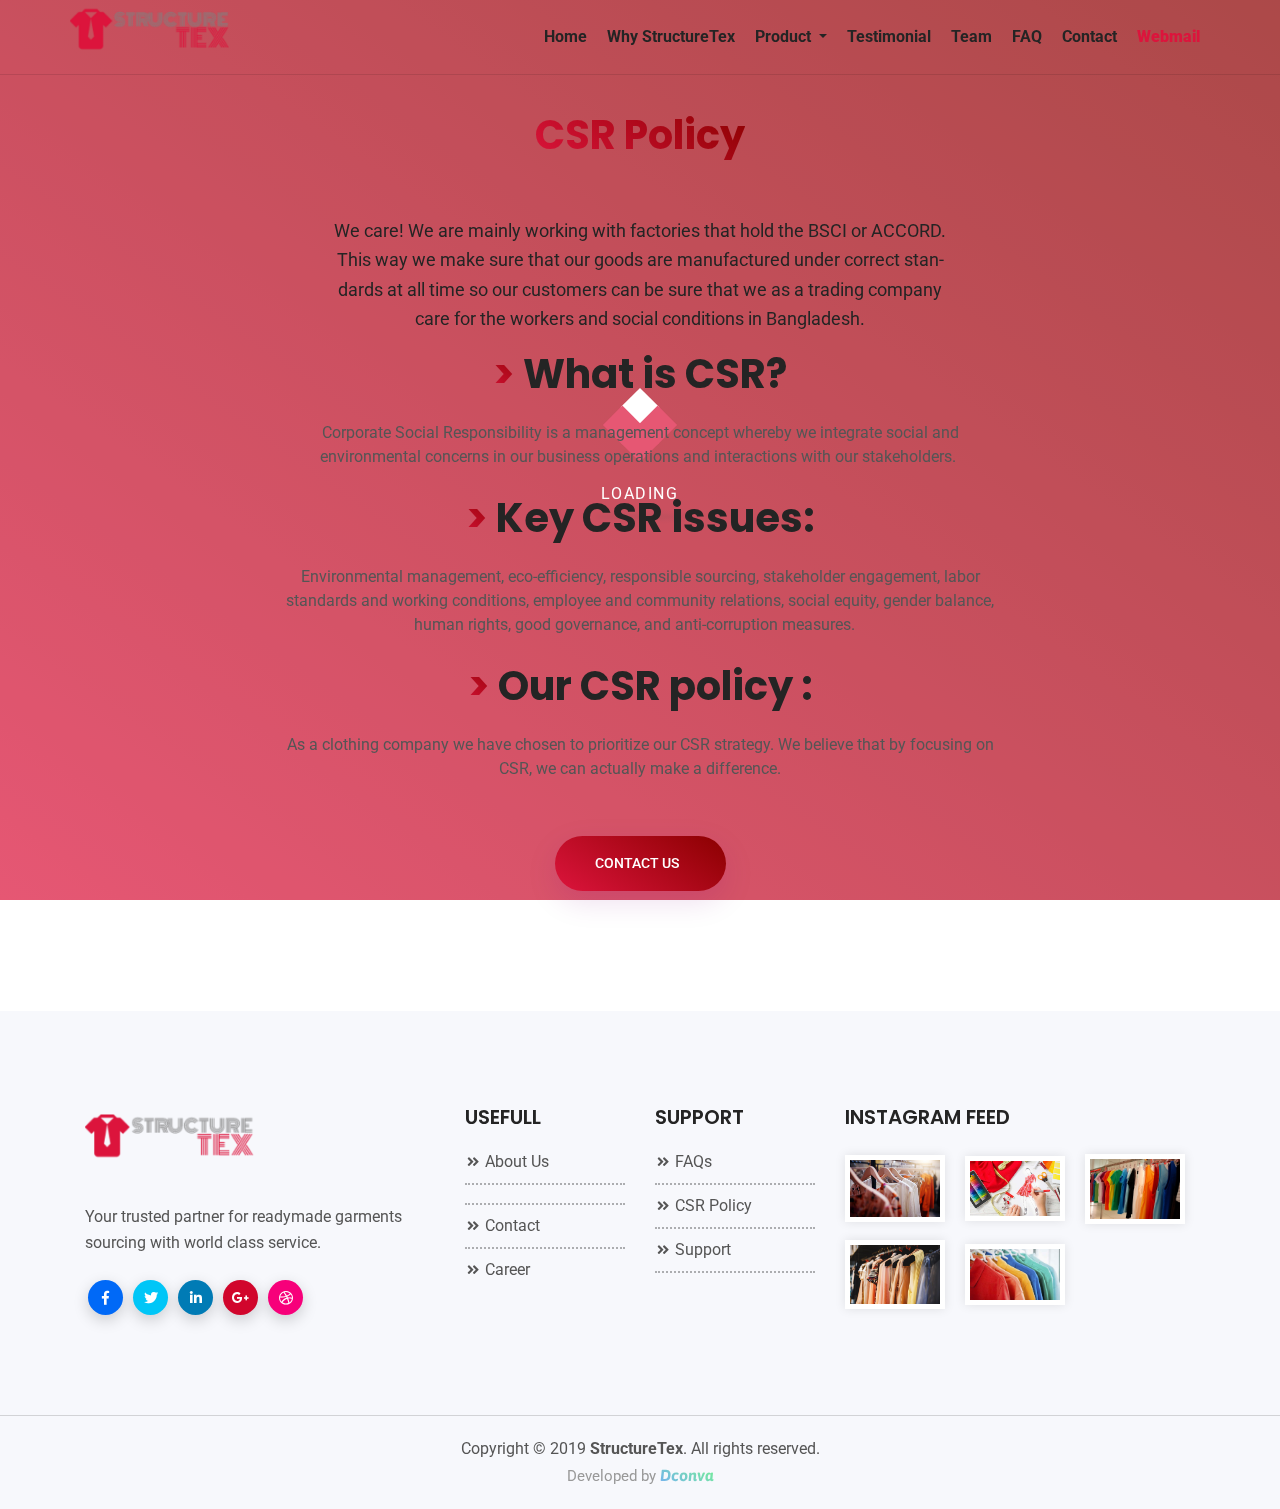
<file: csrpolicy.html>
<!DOCTYPE html>
<html lang="en">

<head>
    <meta http-equiv="Content-Type" content="text/html; charset=UTF-8">
    <meta http-equiv="X-UA-Compatible" content="IE=edge" />
    <meta http-equiv="X-UA-Compatible" content="ie=edge">
    <meta name="viewport" content="width=device-width, initial-scale=1.0">
    <title> StructureTex | RMG Sourcing made simple</title>
    <!-- favicon -->
    <link rel="shortcut icon" href="assets/images/favicon.png" type="image/x-icon">
    <!-- bootstrap -->
    <link rel="stylesheet" href="assets/css/bootstrap.min.css">
    <!-- fontawesome -->
    <link rel="stylesheet" href="assets/css/fontawesome.min.css">
    <!-- Flat-Icon -->
    <link rel="stylesheet" href="assets/fonts/font/flaticon.css">
    <!-- animate -->
    <link rel="stylesheet" href="assets/css/animate.css">
    <!-- Owl Carousel -->
    <link rel="stylesheet" href="assets/css/owl.carousel.min.css">
    <!-- magnific popup -->
    <link rel="stylesheet" href="assets/css/magnific-popup.css">
    <!-- stylesheet -->
    <link rel="stylesheet" href="assets/css/style.css">
    <!-- responsive -->
    <link rel="stylesheet" href="assets/css/responsive.css">
    <link href="https://fonts.googleapis.com/css?family=Asap&display=swap" rel="stylesheet"> 
</head>

<body>

    <!-- preloader area start -->
     <div class="preloader" id="preloader">
        <div class="preloader-inner">
            <div class="cube-wrapper">
                <div class="cube-folding">
                    <span class="leaf1"></span>
                    <span class="leaf2"></span>
                    <span class="leaf3"></span>
                    <span class="leaf4"></span>
                </div>
                <span class="loading" data-name="Loading">Loading</span>
            </div>
        </div>
    </div> 
    <!-- preloader area end -->


    <!-- Navebar Area start -->
    <header class="navigation">
        <div class="container">
            <div class="row">
                <div class="col-lg-12 p-0">
                    <nav class="navbar navbar-expand-lg navbar-light">
                        <a class="navbar-brand" href="index.html">
                            <img src="assets/images/logo-color.png" alt="">
                        </a>
                        <button class="navbar-toggler" type="button" data-toggle="collapse" data-target="#mainmenu"
                            aria-controls="mainmenu" aria-expanded="false" aria-label="Toggle navigation">
                            <span class="navbar-toggler-icon"></span>
                        </button>
                        <div class="collapse navbar-collapse" id="mainmenu">
                            <ul class="navbar-nav ml-auto">
                                <li class="nav-item active">
                                    <a class="nav-link" href="index.html">Home</a>
                                </li>
                                <li class="nav-item">
                                    <a class="nav-link" href="whyst.html">Why StructureTex</a>
                                </li>
                                <li class="nav-item dropdown">
                                    <a class="nav-link dropdown-toggle" href="#" role="button" data-toggle="dropdown" aria-haspopup="true" aria-expanded="false">
                                    Product
                                    </a>
                                    <div class="dropdown-menu">

                                    <a class="dropdown-item" href="mens.html">Men's Wear</a>
                                    <a class="dropdown-item" href="ladies.html">Ladies Wear</a>
                                    <a class="dropdown-item" href="kids.html">Kids Wear</a>
                                    
                                    </div>
                                </li>
                                <li class="nav-item">
                                    <a class="nav-link" href="index.html#testimonial-area">Testimonial</a>
                                </li>
                                <li class="nav-item">
                                    <a class="nav-link" href="index.html#team">Team</a>
                                </li>
                                <li class="nav-item">
                                    <a class="nav-link" href="index.html#faq">FAQ</a>
                                </li>
                                <li class="nav-item">
                                    <a class="nav-link" href="index.html#contact">Contact</a>
                                </li>
                                <li class="nav-item">
                                    <a class="nav-link" href="https://accounts.zoho.com/signin?servicename=VirtualOffice&signupurl=https://www.zoho.com/mail/zohomail-pricing.html&serviceurl=https://mail.zoho.com"><b style="color: #DC143C;">Webmail</b></a>
                                </li>
                            </ul>
                        </div>
                    </nav>
                </div>
            </div>
        </div>
    </header>
    <!-- Navebar Area End -->

    <!-- Gate In Tuch Area Start -->
    <section class="get-intuch">
        <div class="container">
            <div class="row justify-content-center">
                <div class="col-md-12 col-lg-10 col-xl-8 text-center">
                    <div class="content">
                    <div class="section-title extra">
                        <h2 class="title"><span>CSR Policy</span></h2>
                    </div>                        
                        <p class="subtitle">

We care! We are mainly working with factories that hold the BSCI or ACCORD. This way we make sure that our goods are manufactured under correct standards at all time so our customers can be sure that we as a trading company care for the workers and social conditions in Bangladesh.

<br />
<h2 class="title"><span>> </span> What is CSR?</h2>
Corporate Social Responsibility is a management concept whereby we integrate social and environmental concerns in our business operations and interactions with our stakeholders. 

<br /><br />
<h2 class="title"><span>> </span> Key CSR issues:</h2>

Environmental management, eco-efficiency, responsible sourcing, stakeholder engagement, labor standards and working conditions, employee and community relations, social equity, gender balance, human rights, good governance, and anti-corruption measures.   

<br /><br />
<h4 class="title"><span>> </span> Our CSR policy :</h4>

As a clothing company we have chosen to prioritize our CSR strategy. We believe that by focusing on CSR, we can actually make a difference.
</p>
                        <a href="index.html#contact" class="mybtn1 link">Contact us <i class="far fa-envelope"></i></a>
                    </div>
                </div>
            </div>
        </div>
    </section>
    <!-- Gate In Tuch Area End -->



    <!-- Footer Section Start -->
    <footer class="footer" id="footer">
        <div class="container">
            <div class="row">
                <div class="col-md-6 col-lg-4">
                    <div class="footer-info-area">
                        <div class="footer-logo">
                            <a href="#" class="logo-link">
                                <img src="assets/images/logo-color.png" alt="">
                            </a>
                        </div>
                        <div class="text">
                            <p>Your trusted partner for readymade garments sourcing with world class service.
                            </p>
                        </div>
                    </div>
                    <div class="fotter-social-links">
                        <ul>
                            <li>
                                <a href="#" class="facebook">
                                    <i class="fab fa-facebook-f"></i>
                                </a>
                            </li>
                            <li>
                                <a href="#" class="twitter">
                                    <i class="fab fa-twitter"></i>
                                </a>
                            </li>
                            <li>
                                <a href="#" class="linkedin">
                                    <i class="fab fa-linkedin-in"></i>
                                </a>
                            </li>
                            <li>
                                <a href="#" class="google-plus">
                                    <i class="fab fa-google-plus-g"></i>
                                </a>
                            </li>
                            <li>
                                <a href="#" class="dribbble">
                                    <i class="fab fa-dribbble"></i>
                                </a>
                            </li>
                        </ul>
                    </div>
                </div>
                <div class="col-md-6 col-lg-2">
                    <div class="footer-widget use-full-link-widget">
                        <h4 class="title">
                            Usefull
                        </h4>
                        <ul class="link-list">
                            <li>
                                <a href="#">
                                        <i class="fas fa-angle-double-right"></i>About Us
                                </a>
                            </li>
                            <li>
                            <li>
                                <a href="#">
                                        <i class="fas fa-angle-double-right"></i>Contact
                                </a>
                            </li>
                            <li>
                                <a href="#">
                                        <i class="fas fa-angle-double-right"></i>Career
                                </a>
                            </li>
                        </ul>
                    </div>
                </div>
                <div class="col-md-6 col-lg-2">
                    <div class="footer-widget support-link-widget">
                        <h4 class="title">
                            Support
                        </h4>
                        <ul class="link-list">
                            <li>
                                <a href="#">
                                        <i class="fas fa-angle-double-right"></i>FAQs
                                </a>
                            </li>
                            <li>
                                <a href="csrpolicy.html">
                                        <i class="fas fa-angle-double-right"></i>CSR Policy
                                </a>
                            </li>
                            <li>
                                <a href="#">
                                        <i class="fas fa-angle-double-right"></i>Support
                                </a>
                            </li>
                            <li>
                        </ul>
                    </div>
                </div>
                <div class="col-md-6 col-lg-4">
                        <div class="footer-widget instagram-feed-widget">
                                <h4 class="title">
                                    Instagram Feed
                                </h4>
                                <ul class="instagram-feed-list">
                                    <li>
                                        <a href="#">
                                            <img src="assets/images/instagram/1.jpg" alt="">
                                        </a>
                                    </li>
                                    <li>
                                        <a href="#">
                                                <img src="assets/images/instagram/2.jpg" alt="">
                                        </a>
                                    </li>
                                    <li>
                                        <a href="#">
                                                <img src="assets/images/instagram/3.jpg" alt="">
                                        </a>
                                    </li>
                                    <li>
                                        <a href="#">
                                                <img src="assets/images/instagram/4.jpg" alt="">
                                        </a>
                                    </li>
                                    <li>
                                        <a href="#">
                                                <img src="assets/images/instagram/5.jpg" alt="">
                                        </a>
                                    </li>
                                </ul>
                            </div>
                </div>
            </div>
        </div>
        <div class="copy-bg text-center">
            <p>Copyright © 2019 <b>StructureTex</b>. All rights reserved.</p>
            <p><span style="color: #999; font-size: 15px;">Developed by</span> <a class="dconva" href="http://dconva.com" target="_blank">Dconva</a></p>
        </div>
    </footer>
    <!-- Footer Section End -->

    <!-- Back to Top Start -->
    <div class="bottomtotop">
        <i class="fa fa-chevron-right"></i>
    </div>
    <!-- Back to Top End -->


    <!-- jquery -->
    <script src="assets/js/jquery.js"></script>
    <!-- popper -->
    <script src="assets/js/popper.min.js"></script>
    <!-- bootstrap -->
    <script src="assets/js/bootstrap.min.js"></script>
    <!-- way poin js-->
    <script src="assets/js/waypoints.min.js"></script>
    <!-- Counter js-->
    <script src="assets/js/counter.js"></script>
    <!-- Image loaded js-->
    <script src="assets/js/imagesloaded.pkgd.min.js"></script>
    <!-- Mixitup js-->
    <script src="assets/js/mixitup.min.js"></script>
    <!-- owl carousel -->
    <script src="assets/js/owl.carousel.min.js"></script>
    <!-- magnific popup -->
    <script src="assets/js/jquery.magnific-popup.js"></script>
    <!-- counterup js-->
    <script src="assets/js/jquery.counterup.min.js"></script>
    <!-- easing js-->
    <script src="assets/js/jquery.easing.1.3.js"></script>
    <!-- main -->
    <script src="assets/js/contact.js"></script>
    <!-- main -->
    <script src="assets/js/main.js"></script>
</body>

</html>
</file>
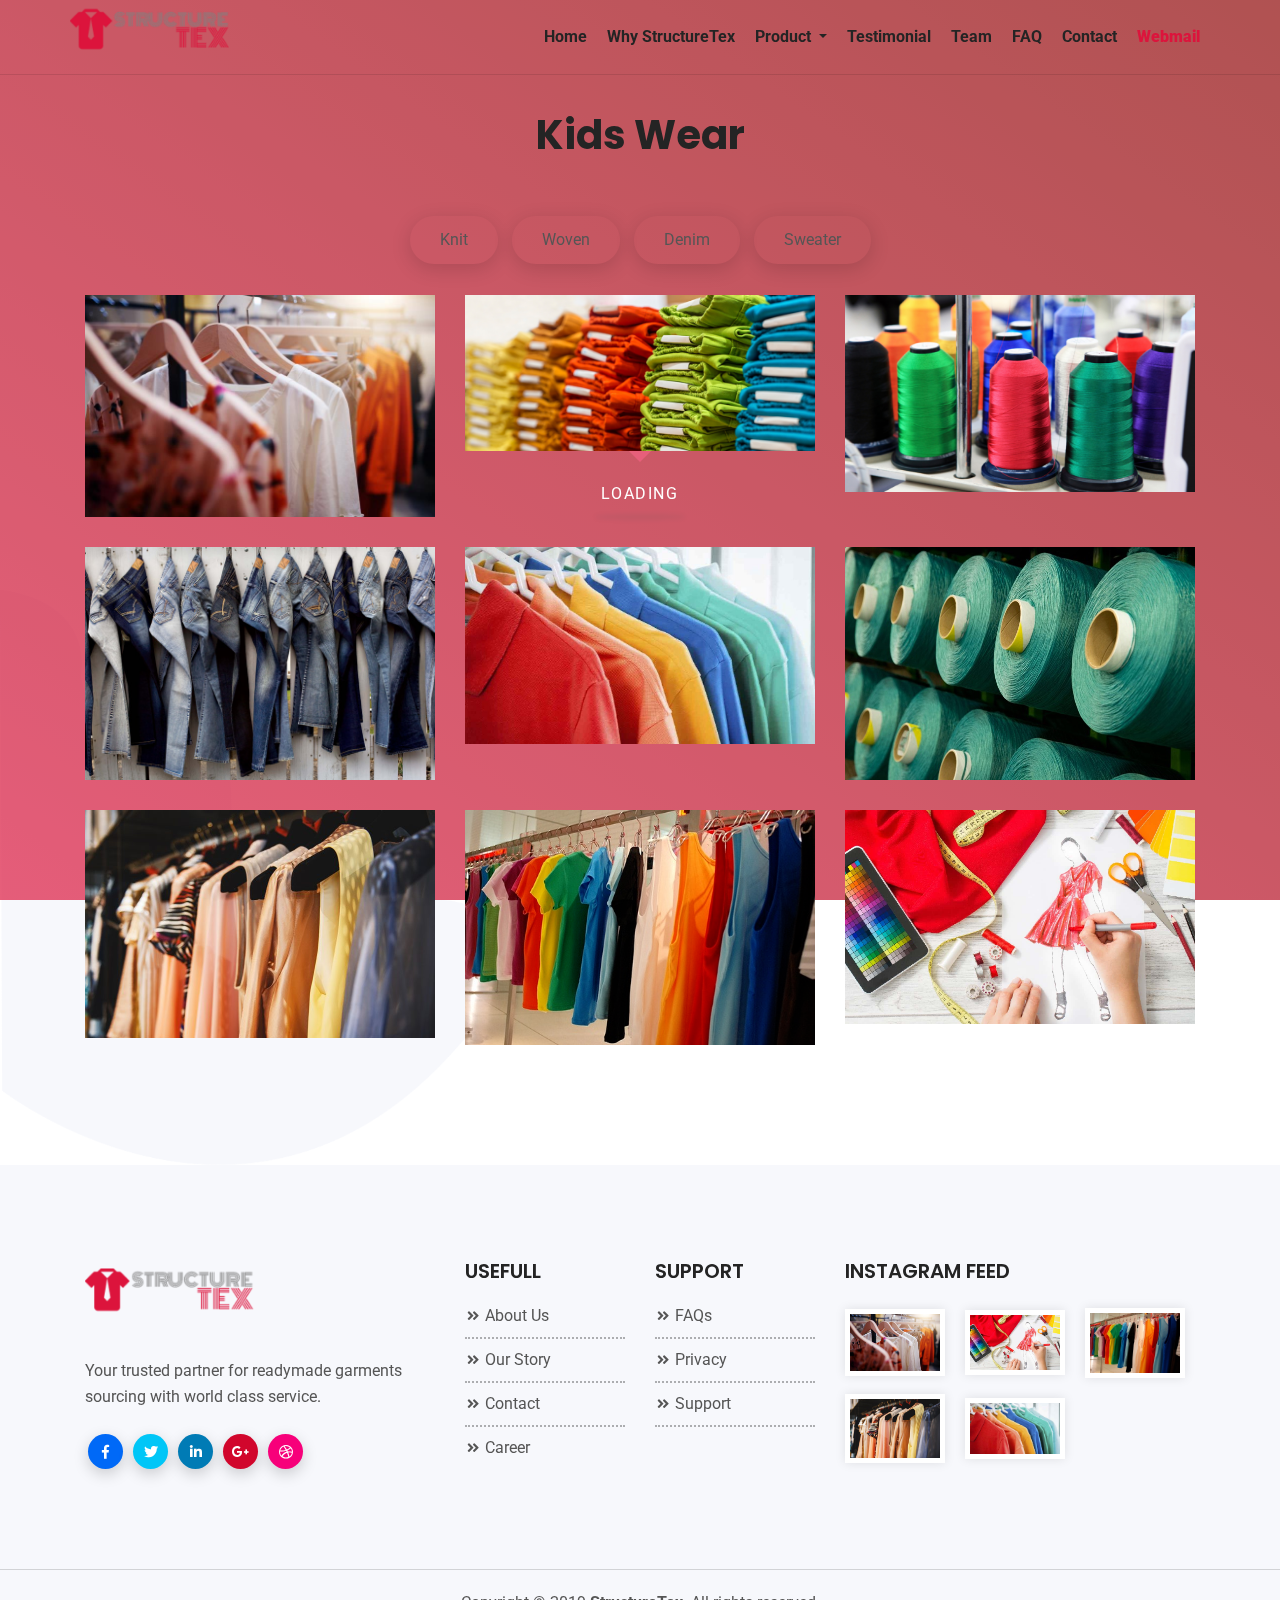
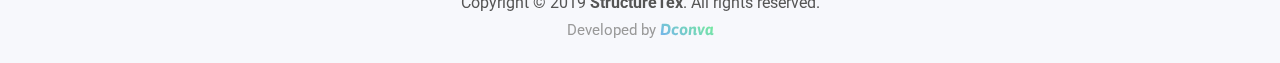
<file: kids.html>
<!DOCTYPE html>
<html lang="en">

<head>
    <meta http-equiv="Content-Type" content="text/html; charset=UTF-8">
    <meta http-equiv="X-UA-Compatible" content="IE=edge" />
    <meta http-equiv="X-UA-Compatible" content="ie=edge">
    <meta name="viewport" content="width=device-width, initial-scale=1.0">
    <title> StructureTex | RMG Sourcing made simple</title>
    <!-- favicon -->
    <link rel="shortcut icon" href="assets/images/favicon.png" type="image/x-icon">
    <!-- bootstrap -->
    <link rel="stylesheet" href="assets/css/bootstrap.min.css">
    <!-- fontawesome -->
    <link rel="stylesheet" href="assets/css/fontawesome.min.css">
    <!-- Flat-Icon -->
    <link rel="stylesheet" href="assets/fonts/font/flaticon.css">
    <!-- animate -->
    <link rel="stylesheet" href="assets/css/animate.css">
    <!-- Owl Carousel -->
    <link rel="stylesheet" href="assets/css/owl.carousel.min.css">
    <!-- magnific popup -->
    <link rel="stylesheet" href="assets/css/magnific-popup.css">
    <!-- stylesheet -->
    <link rel="stylesheet" href="assets/css/style.css">
    <!-- responsive -->
    <link rel="stylesheet" href="assets/css/responsive.css">
    <link href="https://fonts.googleapis.com/css?family=Asap&display=swap" rel="stylesheet"> 
</head>

<body>

    <!-- preloader area start -->
     <div class="preloader" id="preloader">
        <div class="preloader-inner">
            <div class="cube-wrapper">
                <div class="cube-folding">
                    <span class="leaf1"></span>
                    <span class="leaf2"></span>
                    <span class="leaf3"></span>
                    <span class="leaf4"></span>
                </div>
                <span class="loading" data-name="Loading">Loading</span>
            </div>
        </div>
    </div> 
    <!-- preloader area end -->


    <!-- Navebar Area start -->
    <header class="navigation">
        <div class="container">
            <div class="row">
                <div class="col-lg-12 p-0">
                    <nav class="navbar navbar-expand-lg navbar-light">
                        <a class="navbar-brand" href="index.html">
                            <img src="assets/images/logo-color.png" alt="">
                        </a>
                        <button class="navbar-toggler" type="button" data-toggle="collapse" data-target="#mainmenu"
                            aria-controls="mainmenu" aria-expanded="false" aria-label="Toggle navigation">
                            <span class="navbar-toggler-icon"></span>
                        </button>
                        <div class="collapse navbar-collapse" id="mainmenu">
                            <ul class="navbar-nav ml-auto">
                                <li class="nav-item active">
                                    <a class="nav-link" href="index.html">Home</a>
                                </li>
                                <li class="nav-item">
                                    <a class="nav-link" href="whyst.html">Why StructureTex</a>
                                </li>
                                <li class="nav-item dropdown">
                                    <a class="nav-link dropdown-toggle" href="#" role="button" data-toggle="dropdown" aria-haspopup="true" aria-expanded="false">
                                    Product
                                    </a>
                                    <div class="dropdown-menu">

                                    <a class="dropdown-item" href="mens.html">Men's Wear</a>
                                    <a class="dropdown-item" href="ladies.html">Ladies Wear</a>
                                    <a class="dropdown-item" href="kids.html">Kids Wear</a>
                                    
                                    </div>
                                </li>
                                <li class="nav-item">
                                    <a class="nav-link" href="index.html#testimonial-area">Testimonial</a>
                                </li>
                                <li class="nav-item">
                                    <a class="nav-link" href="index.html#team">Team</a>
                                </li>
                                <li class="nav-item">
                                    <a class="nav-link" href="index.html#faq">FAQ</a>
                                </li>
                                <li class="nav-item">
                                    <a class="nav-link" href="index.html#contact">Contact</a>
                                </li>
                                <li class="nav-item">
                                    <a class="nav-link" href="https://accounts.zoho.com/signin?servicename=VirtualOffice&signupurl=https://www.zoho.com/mail/zohomail-pricing.html&serviceurl=https://mail.zoho.com"><b style="color: #DC143C;">Webmail</b></a>
                                </li>
                            </ul>
                        </div>
                    </nav>
                </div>
            </div>
        </div>
    </header>
    <!-- Navebar Area End -->

    <!-- Blog Area Start -->
    <div class="project-gallery" id="project-gallery">
            <img class="shape" src="assets/images/shape1.png" alt="">
        <div class="container">
            <div class="row justify-content-center">
                <div class="col-md-10 col-lg-8">
                    <div class="section-title extra">
                        <h2 class="title">Kids Wear</h2>
                    </div>
                </div>
            </div>
            <div class="row">
                <div class="col-lg-12">
                    <div class="project-gallery-filter d-flex justify-content-center">
                        <ul class="project-gallery-menu d-inline-block">
                            <li class="filter active" data-filter=".cat-1">Knit</li>
                            <li class="filter" data-filter=".cat-2">Woven</li>
                            <li class="filter" data-filter=".cat-3">Denim</li>
                            <li class="filter" data-filter=".cat-4">Sweater</li>
                        </ul>
                    </div>

                    <div class="row project-gallery-item">

                        <div class="mix col-md-6 col-lg-4 gallery-item cat-1 cat-3">
                            <div class="gallery-item-content">
                                <div class="item-thumbnail">
                                    <img src="assets/images/work/7.jpg" alt="">
                                    <div class="content-overlay">
                                        <div class="content">
                                            <div class="links">
                                                <a class="img-popup image-preview" href="assets/images/work/7.jpg">
                                                    <i class="fas fa-long-arrow-alt-right"></i>
                                                </a>
                                            </div>
                                            <div class="info">
                                                <p class="tag">Design</p>
                                                <h4 class="project-name">RMG
                                                </h4>
                                            </div>
                                        </div>
                                    </div>
                                </div>
                            </div>
                        </div>

                        <div class="mix col-md-6 col-lg-4 gallery-item  cat-3 cat-4">
                            <div class="gallery-item-content">
                                <div class="item-thumbnail">
                                    <img src="assets/images/work/1.jpg" alt="">
                                    <div class="content-overlay">
                                        <div class="content">
                                            <div class="links">
                                                <a class="img-popup image-preview" href="assets/images/work/1.jpg">
                                                    <i class="fas fa-long-arrow-alt-right"></i>
                                                </a>
                                            </div>
                                            <div class="info">
                                                <p class="tag">Design</p>
                                                <h4 class="project-name">RMG
                                                </h4>
                                            </div>
                                        </div>
                                    </div>
                                </div>
                            </div>
                        </div>

                        <div class="mix col-md-6 col-lg-4 gallery-item cat-2 cat-1 cat-5">
                            <div class="gallery-item-content">
                                <div class="item-thumbnail">
                                    <img src="assets/images/work/2.jpg" alt="">
                                    <div class="content-overlay">
                                        <div class="content">
                                            <div class="links">
                                                <a class="img-popup image-preview" href="assets/images/work/2.jpg">
                                                    <i class="fas fa-long-arrow-alt-right"></i>
                                                </a>
                                            </div>
                                        </div>
                                    </div>
                                </div>
                            </div>
                        </div>

                        <div class="mix col-md-6 col-lg-4 gallery-item cat-1 cat-3 cat-5">
                                <div class="gallery-item-content">
                                    <div class="item-thumbnail">
                                        <img src="assets/images/work/9.jpg" alt="">
                                        <div class="content-overlay">
                                            <div class="content">
                                                <div class="links">
                                                    <a class="img-popup image-preview" href="assets/images/work/9.jpg">
                                                        <i class="fas fa-long-arrow-alt-right"></i>
                                                    </a>
                                                </div>
                                                <div class="info">
                                                    <p class="tag">Design</p>
                                                    <h4 class="project-name">RMG
                                                    </h4>
                                                </div>
                                            </div>
                                        </div>
                                    </div>
                                </div>
                        </div>

                        <div class="mix col-md-6 col-lg-4 gallery-item cat-3 cat-4">
                                <div class="gallery-item-content">
                                    <div class="item-thumbnail">
                                        <img src="assets/images/work/5.jpg" alt="">
                                        <div class="content-overlay">
                                            <div class="content">
                                                <div class="links">
                                                    <a class="img-popup image-preview" href="assets/images/work/5.jpg">
                                                        <i class="fas fa-long-arrow-alt-right"></i>
                                                    </a>
                                                </div>
                                                <div class="info">
                                                    <p class="tag">Design</p>
                                                    <h4 class="project-name">RMG
                                                    </h4>
                                                </div>
                                            </div>
                                        </div>
                                    </div>
                                </div>
                        </div>

                        <div class="mix col-md-6 col-lg-4 gallery-item cat-1 cat-2">
                            <div class="gallery-item-content">
                                <div class="item-thumbnail">
                                    <img src="assets/images/work/3.jpg" alt="">
                                    <div class="content-overlay">
                                        <div class="content">
                                            <div class="links">
                                                <a class="img-popup image-preview" href="assets/images/work/3.jpg">
                                                    <i class="fas fa-long-arrow-alt-right"></i>
                                                </a>
                                            </div>
                                            <div class="info">
                                                <p class="tag">Design</p>
                                                <h4 class="project-name">RMG
                                                </h4>
                                            </div>
                                        </div>
                                    </div>
                                </div>
                            </div>
                        </div>

                        <div class="mix col-md-6 col-lg-4 gallery-item cat-4 cat-2">
                            <div class="gallery-item-content">
                                <div class="item-thumbnail">
                                    <img src="assets/images/work/4.jpg" alt="">
                                    <div class="content-overlay">
                                        <div class="content">
                                            <div class="links">
                                                <a class="img-popup image-preview" href="assets/images/work/4.jpg">
                                                    <i class="fas fa-long-arrow-alt-right"></i>
                                                </a>
                                            </div>
                                            <div class="info">
                                                <p class="tag">Design</p>
                                                <h4 class="project-name">RMG
                                                </h4>
                                            </div>
                                        </div>
                                    </div>
                                </div>
                            </div>
                        </div>


                        <div class="mix col-md-6 col-lg-4 gallery-item cat-3 cat-2">
                            <div class="gallery-item-content">
                                <div class="item-thumbnail">
                                    <img src="assets/images/work/6.jpg" alt="">
                                    <div class="content-overlay">
                                        <div class="content">
                                            <div class="links">
                                                <a class="img-popup image-preview" href="assets/images/work/6.jpg">
                                                    <i class="fas fa-long-arrow-alt-right"></i>
                                                </a>
                                            </div>
                                            <div class="info">
                                                <p class="tag">Design</p>
                                                <h4 class="project-name">RMG
                                                </h4>
                                            </div>
                                        </div>
                                    </div>
                                </div>
                            </div>
                        </div>

                        <div class="mix col-md-6 col-lg-4 gallery-item cat-3 cat-1">
                            <div class="gallery-item-content">
                                <div class="item-thumbnail">
                                    <img src="assets/images/work/8.jpg" alt="">
                                    <div class="content-overlay">
                                        <div class="content">
                                            <div class="links">
                                                <a class="img-popup image-preview" href="assets/images/work/8.jpg">
                                                    <i class="fas fa-long-arrow-alt-right"></i>
                                                </a>
                                            </div>
                                            <div class="info">
                                                <p class="tag">Design</p>
                                                <h4 class="project-name">RMG
                                                </h4>
                                            </div>
                                        </div>
                                    </div>
                                </div>
                            </div>
                        </div>

                    </div>
                </div>
            </div>
        </div>
    </div>
    <!-- Blog Area End-->


    <!-- Footer Section Start -->
    <footer class="footer" id="footer">
        <div class="container">
            <div class="row">
                <div class="col-md-6 col-lg-4">
                    <div class="footer-info-area">
                        <div class="footer-logo">
                            <a href="#" class="logo-link">
                                <img src="assets/images/logo-color.png" alt="">
                            </a>
                        </div>
                        <div class="text">
                            <p>Your trusted partner for readymade garments sourcing with world class service.
                            </p>
                        </div>
                    </div>
                    <div class="fotter-social-links">
                        <ul>
                            <li>
                                <a href="#" class="facebook">
                                    <i class="fab fa-facebook-f"></i>
                                </a>
                            </li>
                            <li>
                                <a href="#" class="twitter">
                                    <i class="fab fa-twitter"></i>
                                </a>
                            </li>
                            <li>
                                <a href="#" class="linkedin">
                                    <i class="fab fa-linkedin-in"></i>
                                </a>
                            </li>
                            <li>
                                <a href="#" class="google-plus">
                                    <i class="fab fa-google-plus-g"></i>
                                </a>
                            </li>
                            <li>
                                <a href="#" class="dribbble">
                                    <i class="fab fa-dribbble"></i>
                                </a>
                            </li>
                        </ul>
                    </div>
                </div>
                <div class="col-md-6 col-lg-2">
                    <div class="footer-widget use-full-link-widget">
                        <h4 class="title">
                            Usefull
                        </h4>
                        <ul class="link-list">
                            <li>
                                <a href="#">
                                        <i class="fas fa-angle-double-right"></i>About Us
                                </a>
                            </li>
                            <li>
                                <a href="#">
                                        <i class="fas fa-angle-double-right"></i>Our Story
                                </a>
                            </li>
                            <li>
                                <a href="#">
                                        <i class="fas fa-angle-double-right"></i>Contact
                                </a>
                            </li>
                            <li>
                                <a href="#">
                                        <i class="fas fa-angle-double-right"></i>Career
                                </a>
                            </li>
                        </ul>
                    </div>
                </div>
                <div class="col-md-6 col-lg-2">
                    <div class="footer-widget support-link-widget">
                        <h4 class="title">
                            Support
                        </h4>
                        <ul class="link-list">
                            <li>
                                <a href="#">
                                        <i class="fas fa-angle-double-right"></i>FAQs
                                </a>
                            </li>
                            <li>
                                <a href="#">
                                        <i class="fas fa-angle-double-right"></i>Privacy
                                </a>
                            </li>
                            <li>
                                <a href="#">
                                        <i class="fas fa-angle-double-right"></i>Support
                                </a>
                            </li>
                            <li>
                        </ul>
                    </div>
                </div>
                <div class="col-md-6 col-lg-4">
                        <div class="footer-widget instagram-feed-widget">
                                <h4 class="title">
                                    Instagram Feed
                                </h4>
                                <ul class="instagram-feed-list">
                                    <li>
                                        <a href="#">
                                            <img src="assets/images/instagram/1.jpg" alt="">
                                        </a>
                                    </li>
                                    <li>
                                        <a href="#">
                                                <img src="assets/images/instagram/2.jpg" alt="">
                                        </a>
                                    </li>
                                    <li>
                                        <a href="#">
                                                <img src="assets/images/instagram/3.jpg" alt="">
                                        </a>
                                    </li>
                                    <li>
                                        <a href="#">
                                                <img src="assets/images/instagram/4.jpg" alt="">
                                        </a>
                                    </li>
                                    <li>
                                        <a href="#">
                                                <img src="assets/images/instagram/5.jpg" alt="">
                                        </a>
                                    </li>
                                </ul>
                            </div>
                </div>
            </div>
        </div>
        <div class="copy-bg text-center">
            <p>Copyright © 2019 <b>StructureTex</b>. All rights reserved.</p>
            <p><span style="color: #999; font-size: 15px;">Developed by</span> <a class="dconva" href="http://dconva.com" target="_blank">Dconva</a></p>
        </div>
    </footer>
    <!-- Footer Section End -->

    <!-- Back to Top Start -->
    <div class="bottomtotop">
        <i class="fa fa-chevron-right"></i>
    </div>
    <!-- Back to Top End -->


    <!-- jquery -->
    <script src="assets/js/jquery.js"></script>
    <!-- popper -->
    <script src="assets/js/popper.min.js"></script>
    <!-- bootstrap -->
    <script src="assets/js/bootstrap.min.js"></script>
    <!-- way poin js-->
    <script src="assets/js/waypoints.min.js"></script>
    <!-- Counter js-->
    <script src="assets/js/counter.js"></script>
    <!-- Image loaded js-->
    <script src="assets/js/imagesloaded.pkgd.min.js"></script>
    <!-- Mixitup js-->
    <script src="assets/js/mixitup.min.js"></script>
    <!-- owl carousel -->
    <script src="assets/js/owl.carousel.min.js"></script>
    <!-- magnific popup -->
    <script src="assets/js/jquery.magnific-popup.js"></script>
    <!-- counterup js-->
    <script src="assets/js/jquery.counterup.min.js"></script>
    <!-- easing js-->
    <script src="assets/js/jquery.easing.1.3.js"></script>
    <!-- main -->
    <script src="assets/js/contact.js"></script>
    <!-- main -->
    <script src="assets/js/main.js"></script>
</body>

</html>
</file>
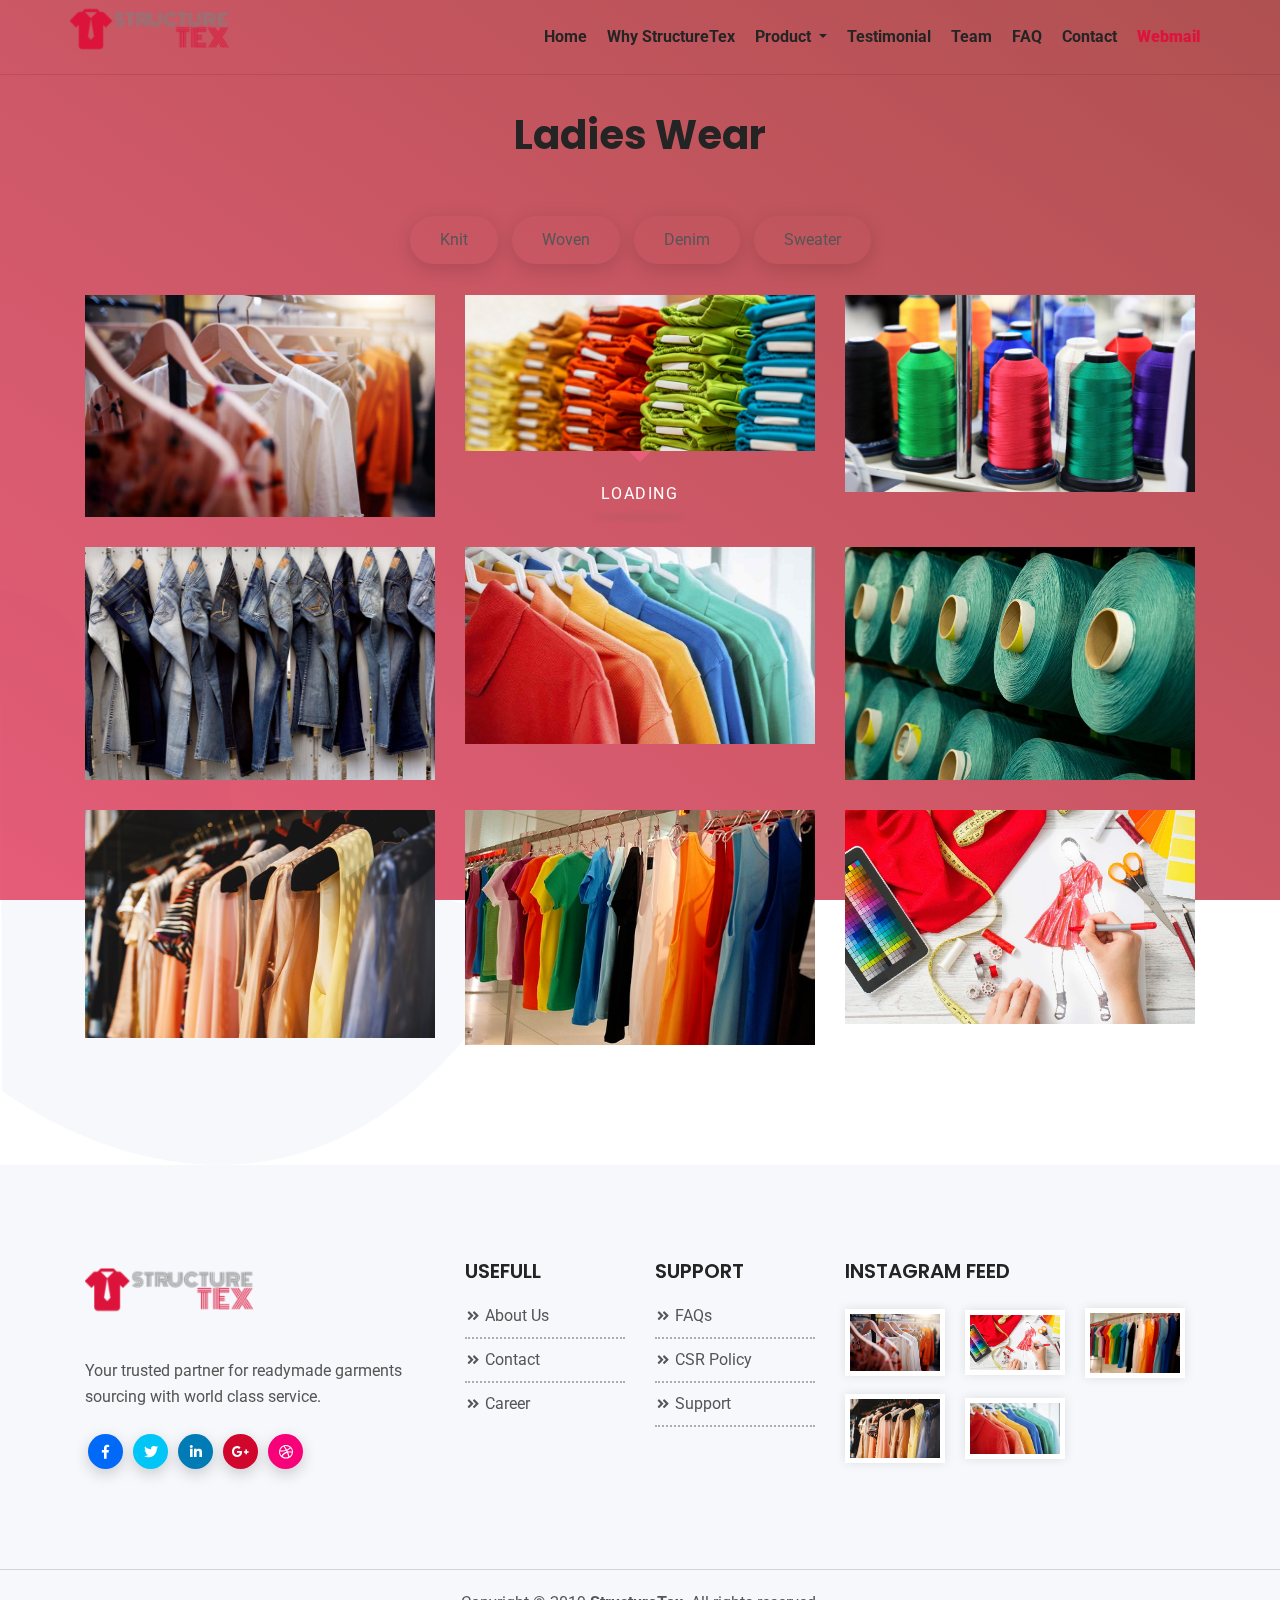
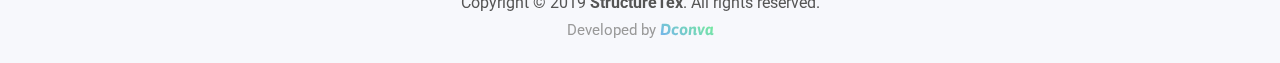
<file: ladies.html>
<!DOCTYPE html>
<html lang="en">

<head>
    <meta http-equiv="Content-Type" content="text/html; charset=UTF-8">
    <meta http-equiv="X-UA-Compatible" content="IE=edge" />
    <meta http-equiv="X-UA-Compatible" content="ie=edge">
    <meta name="viewport" content="width=device-width, initial-scale=1.0">
    <title> StructureTex | RMG Sourcing made simple</title>
    <!-- favicon -->
    <link rel="shortcut icon" href="assets/images/favicon.png" type="image/x-icon">
    <!-- bootstrap -->
    <link rel="stylesheet" href="assets/css/bootstrap.min.css">
    <!-- fontawesome -->
    <link rel="stylesheet" href="assets/css/fontawesome.min.css">
    <!-- Flat-Icon -->
    <link rel="stylesheet" href="assets/fonts/font/flaticon.css">
    <!-- animate -->
    <link rel="stylesheet" href="assets/css/animate.css">
    <!-- Owl Carousel -->
    <link rel="stylesheet" href="assets/css/owl.carousel.min.css">
    <!-- magnific popup -->
    <link rel="stylesheet" href="assets/css/magnific-popup.css">
    <!-- stylesheet -->
    <link rel="stylesheet" href="assets/css/style.css">
    <!-- responsive -->
    <link rel="stylesheet" href="assets/css/responsive.css">
    <link href="https://fonts.googleapis.com/css?family=Asap&display=swap" rel="stylesheet"> 
</head>

<body>

    <!-- preloader area start -->
     <div class="preloader" id="preloader">
        <div class="preloader-inner">
            <div class="cube-wrapper">
                <div class="cube-folding">
                    <span class="leaf1"></span>
                    <span class="leaf2"></span>
                    <span class="leaf3"></span>
                    <span class="leaf4"></span>
                </div>
                <span class="loading" data-name="Loading">Loading</span>
            </div>
        </div>
    </div> 
    <!-- preloader area end -->


    <!-- Navebar Area start -->
    <header class="navigation">
        <div class="container">
            <div class="row">
                <div class="col-lg-12 p-0">
                    <nav class="navbar navbar-expand-lg navbar-light">
                        <a class="navbar-brand" href="index.html">
                            <img src="assets/images/logo-color.png" alt="">
                        </a>
                        <button class="navbar-toggler" type="button" data-toggle="collapse" data-target="#mainmenu"
                            aria-controls="mainmenu" aria-expanded="false" aria-label="Toggle navigation">
                            <span class="navbar-toggler-icon"></span>
                        </button>
                        <div class="collapse navbar-collapse" id="mainmenu">
                            <ul class="navbar-nav ml-auto">
                                <li class="nav-item active">
                                    <a class="nav-link" href="index.html">Home</a>
                                </li>
                                <li class="nav-item">
                                    <a class="nav-link" href="whyst.html">Why StructureTex</a>
                                </li>
                                <li class="nav-item dropdown">
                                    <a class="nav-link dropdown-toggle" href="#" role="button" data-toggle="dropdown" aria-haspopup="true" aria-expanded="false">
                                    Product
                                    </a>
                                    <div class="dropdown-menu">

                                    <a class="dropdown-item" href="mens.html">Men's Wear</a>
                                    <a class="dropdown-item" href="ladies.html">Ladies Wear</a>
                                    <a class="dropdown-item" href="kids.html">Kids Wear</a>
                                    
                                    </div>
                                </li>
                                <li class="nav-item">
                                    <a class="nav-link" href="index.html#testimonial-area">Testimonial</a>
                                </li>
                                <li class="nav-item">
                                    <a class="nav-link" href="index.html#team">Team</a>
                                </li>
                                <li class="nav-item">
                                    <a class="nav-link" href="index.html#faq">FAQ</a>
                                </li>
                                <li class="nav-item">
                                    <a class="nav-link" href="index.html#contact">Contact</a>
                                </li>
                                <li class="nav-item">
                                    <a class="nav-link" href="https://accounts.zoho.com/signin?servicename=VirtualOffice&signupurl=https://www.zoho.com/mail/zohomail-pricing.html&serviceurl=https://mail.zoho.com"><b style="color: #DC143C;">Webmail</b></a>
                                </li>
                            </ul>
                        </div>
                    </nav>
                </div>
            </div>
        </div>
    </header>
    <!-- Navebar Area End -->

    <!-- Blog Area Start -->
    <div class="project-gallery" id="project-gallery">
            <img class="shape" src="assets/images/shape1.png" alt="">
        <div class="container">
            <div class="row justify-content-center">
                <div class="col-md-10 col-lg-8">
                    <div class="section-title extra">
                        <h2 class="title">Ladies Wear</h2>
                    </div>
                </div>
            </div>
            <div class="row">
                <div class="col-lg-12">
                    <div class="project-gallery-filter d-flex justify-content-center">
                        <ul class="project-gallery-menu d-inline-block">
                            <li class="filter active" data-filter=".cat-1">Knit</li>
                            <li class="filter" data-filter=".cat-2">Woven</li>
                            <li class="filter" data-filter=".cat-3">Denim</li>
                            <li class="filter" data-filter=".cat-4">Sweater</li>
                        </ul>
                    </div>

                    <div class="row project-gallery-item">

                        <div class="mix col-md-6 col-lg-4 gallery-item cat-1">
                            <div class="gallery-item-content">
                                <div class="item-thumbnail">
                                    <img src="assets/images/work/7.jpg" alt="">
                                    <div class="content-overlay">
                                        <div class="content">
                                            <div class="links">
                                                <a class="img-popup image-preview" href="assets/images/work/7.jpg">
                                                    <i class="fas fa-long-arrow-alt-right"></i>
                                                </a>
                                            </div>
                                            <div class="info">
                                                <p class="tag">Design</p>
                                                <h4 class="project-name">RMG
                                                </h4>
                                            </div>
                                        </div>
                                    </div>
                                </div>
                            </div>
                        </div>

                        <div class="mix col-md-6 col-lg-4 gallery-item  cat-3">
                            <div class="gallery-item-content">
                                <div class="item-thumbnail">
                                    <img src="assets/images/work/1.jpg" alt="">
                                    <div class="content-overlay">
                                        <div class="content">
                                            <div class="links">
                                                <a class="img-popup image-preview" href="assets/images/work/1.jpg">
                                                    <i class="fas fa-long-arrow-alt-right"></i>
                                                </a>
                                            </div>
                                            <div class="info">
                                                <p class="tag">Design</p>
                                                <h4 class="project-name">RMG
                                                </h4>
                                            </div>
                                        </div>
                                    </div>
                                </div>
                            </div>
                        </div>

                        <div class="mix col-md-6 col-lg-4 gallery-item cat-1">
                            <div class="gallery-item-content">
                                <div class="item-thumbnail">
                                    <img src="assets/images/work/2.jpg" alt="">
                                    <div class="content-overlay">
                                        <div class="content">
                                            <div class="links">
                                                <a class="img-popup image-preview" href="assets/images/work/2.jpg">
                                                    <i class="fas fa-long-arrow-alt-right"></i>
                                                </a>
                                            </div>
                                        </div>
                                    </div>
                                </div>
                            </div>
                        </div>

                        <div class="mix col-md-6 col-lg-4 gallery-item cat-2">
                                <div class="gallery-item-content">
                                    <div class="item-thumbnail">
                                        <img src="assets/images/work/9.jpg" alt="">
                                        <div class="content-overlay">
                                            <div class="content">
                                                <div class="links">
                                                    <a class="img-popup image-preview" href="assets/images/work/9.jpg">
                                                        <i class="fas fa-long-arrow-alt-right"></i>
                                                    </a>
                                                </div>
                                                <div class="info">
                                                    <p class="tag">Design</p>
                                                    <h4 class="project-name">RMG
                                                    </h4>
                                                </div>
                                            </div>
                                        </div>
                                    </div>
                                </div>
                        </div>

                        <div class="mix col-md-6 col-lg-4 gallery-item cat-3">
                                <div class="gallery-item-content">
                                    <div class="item-thumbnail">
                                        <img src="assets/images/work/5.jpg" alt="">
                                        <div class="content-overlay">
                                            <div class="content">
                                                <div class="links">
                                                    <a class="img-popup image-preview" href="assets/images/work/5.jpg">
                                                        <i class="fas fa-long-arrow-alt-right"></i>
                                                    </a>
                                                </div>
                                                <div class="info">
                                                    <p class="tag">Design</p>
                                                    <h4 class="project-name">RMG
                                                    </h4>
                                                </div>
                                            </div>
                                        </div>
                                    </div>
                                </div>
                        </div>

                        <div class="mix col-md-6 col-lg-4 gallery-item cat-2">
                            <div class="gallery-item-content">
                                <div class="item-thumbnail">
                                    <img src="assets/images/work/3.jpg" alt="">
                                    <div class="content-overlay">
                                        <div class="content">
                                            <div class="links">
                                                <a class="img-popup image-preview" href="assets/images/work/3.jpg">
                                                    <i class="fas fa-long-arrow-alt-right"></i>
                                                </a>
                                            </div>
                                            <div class="info">
                                                <p class="tag">Design</p>
                                                <h4 class="project-name">RMG
                                                </h4>
                                            </div>
                                        </div>
                                    </div>
                                </div>
                            </div>
                        </div>

                        <div class="mix col-md-6 col-lg-4 gallery-item cat-4">
                            <div class="gallery-item-content">
                                <div class="item-thumbnail">
                                    <img src="assets/images/work/4.jpg" alt="">
                                    <div class="content-overlay">
                                        <div class="content">
                                            <div class="links">
                                                <a class="img-popup image-preview" href="assets/images/work/4.jpg">
                                                    <i class="fas fa-long-arrow-alt-right"></i>
                                                </a>
                                            </div>
                                            <div class="info">
                                                <p class="tag">Design</p>
                                                <h4 class="project-name">RMG
                                                </h4>
                                            </div>
                                        </div>
                                    </div>
                                </div>
                            </div>
                        </div>


                        <div class="mix col-md-6 col-lg-4 gallery-item cat-3">
                            <div class="gallery-item-content">
                                <div class="item-thumbnail">
                                    <img src="assets/images/work/6.jpg" alt="">
                                    <div class="content-overlay">
                                        <div class="content">
                                            <div class="links">
                                                <a class="img-popup image-preview" href="assets/images/work/6.jpg">
                                                    <i class="fas fa-long-arrow-alt-right"></i>
                                                </a>
                                            </div>
                                            <div class="info">
                                                <p class="tag">Design</p>
                                                <h4 class="project-name">RMG
                                                </h4>
                                            </div>
                                        </div>
                                    </div>
                                </div>
                            </div>
                        </div>

                        <div class="mix col-md-6 col-lg-4 gallery-item cat-1">
                            <div class="gallery-item-content">
                                <div class="item-thumbnail">
                                    <img src="assets/images/work/8.jpg" alt="">
                                    <div class="content-overlay">
                                        <div class="content">
                                            <div class="links">
                                                <a class="img-popup image-preview" href="assets/images/work/8.jpg">
                                                    <i class="fas fa-long-arrow-alt-right"></i>
                                                </a>
                                            </div>
                                            <div class="info">
                                                <p class="tag">Design</p>
                                                <h4 class="project-name">RMG
                                                </h4>
                                            </div>
                                        </div>
                                    </div>
                                </div>
                            </div>
                        </div>

                    </div>
                </div>
            </div>
        </div>
    </div>
    <!-- Blog Area End-->


    <!-- Footer Section Start -->
    <footer class="footer" id="footer">
        <div class="container">
            <div class="row">
                <div class="col-md-6 col-lg-4">
                    <div class="footer-info-area">
                        <div class="footer-logo">
                            <a href="#" class="logo-link">
                                <img src="assets/images/logo-color.png" alt="">
                            </a>
                        </div>
                        <div class="text">
                            <p>Your trusted partner for readymade garments sourcing with world class service.
                            </p>
                        </div>
                    </div>
                    <div class="fotter-social-links">
                        <ul>
                            <li>
                                <a href="#" class="facebook">
                                    <i class="fab fa-facebook-f"></i>
                                </a>
                            </li>
                            <li>
                                <a href="#" class="twitter">
                                    <i class="fab fa-twitter"></i>
                                </a>
                            </li>
                            <li>
                                <a href="#" class="linkedin">
                                    <i class="fab fa-linkedin-in"></i>
                                </a>
                            </li>
                            <li>
                                <a href="#" class="google-plus">
                                    <i class="fab fa-google-plus-g"></i>
                                </a>
                            </li>
                            <li>
                                <a href="#" class="dribbble">
                                    <i class="fab fa-dribbble"></i>
                                </a>
                            </li>
                        </ul>
                    </div>
                </div>
                <div class="col-md-6 col-lg-2">
                    <div class="footer-widget use-full-link-widget">
                        <h4 class="title">
                            Usefull
                        </h4>
                        <ul class="link-list">
                            <li>
                                <a href="#">
                                        <i class="fas fa-angle-double-right"></i>About Us
                                </a>
                            </li>
                            <li>
                                <a href="#">
                                        <i class="fas fa-angle-double-right"></i>Contact
                                </a>
                            </li>
                            <li>
                                <a href="#">
                                        <i class="fas fa-angle-double-right"></i>Career
                                </a>
                            </li>
                        </ul>
                    </div>
                </div>
                <div class="col-md-6 col-lg-2">
                    <div class="footer-widget support-link-widget">
                        <h4 class="title">
                            Support
                        </h4>
                        <ul class="link-list">
                            <li>
                                <a href="#">
                                        <i class="fas fa-angle-double-right"></i>FAQs
                                </a>
                            </li>
                            <li>
                                <a href="csrpolicy.html">
                                        <i class="fas fa-angle-double-right"></i>CSR Policy
                                </a>
                            </li>
                            <li>
                                <a href="#">
                                        <i class="fas fa-angle-double-right"></i>Support
                                </a>
                            </li>
                            <li>
                        </ul>
                    </div>
                </div>
                <div class="col-md-6 col-lg-4">
                        <div class="footer-widget instagram-feed-widget">
                                <h4 class="title">
                                    Instagram Feed
                                </h4>
                                <ul class="instagram-feed-list">
                                    <li>
                                        <a href="#">
                                            <img src="assets/images/instagram/1.jpg" alt="">
                                        </a>
                                    </li>
                                    <li>
                                        <a href="#">
                                                <img src="assets/images/instagram/2.jpg" alt="">
                                        </a>
                                    </li>
                                    <li>
                                        <a href="#">
                                                <img src="assets/images/instagram/3.jpg" alt="">
                                        </a>
                                    </li>
                                    <li>
                                        <a href="#">
                                                <img src="assets/images/instagram/4.jpg" alt="">
                                        </a>
                                    </li>
                                    <li>
                                        <a href="#">
                                                <img src="assets/images/instagram/5.jpg" alt="">
                                        </a>
                                    </li>
                                </ul>
                            </div>
                </div>
            </div>
        </div>
        <div class="copy-bg text-center">
            <p>Copyright © 2019 <b>StructureTex</b>. All rights reserved.</p>
            <p><span style="color: #999; font-size: 15px;">Developed by</span> <a class="dconva" href="http://dconva.com" target="_blank">Dconva</a></p>
        </div>
    </footer>
    <!-- Footer Section End -->

    <!-- Back to Top Start -->
    <div class="bottomtotop">
        <i class="fa fa-chevron-right"></i>
    </div>
    <!-- Back to Top End -->


    <!-- jquery -->
    <script src="assets/js/jquery.js"></script>
    <!-- popper -->
    <script src="assets/js/popper.min.js"></script>
    <!-- bootstrap -->
    <script src="assets/js/bootstrap.min.js"></script>
    <!-- way poin js-->
    <script src="assets/js/waypoints.min.js"></script>
    <!-- Counter js-->
    <script src="assets/js/counter.js"></script>
    <!-- Image loaded js-->
    <script src="assets/js/imagesloaded.pkgd.min.js"></script>
    <!-- Mixitup js-->
    <script src="assets/js/mixitup.min.js"></script>
    <!-- owl carousel -->
    <script src="assets/js/owl.carousel.min.js"></script>
    <!-- magnific popup -->
    <script src="assets/js/jquery.magnific-popup.js"></script>
    <!-- counterup js-->
    <script src="assets/js/jquery.counterup.min.js"></script>
    <!-- easing js-->
    <script src="assets/js/jquery.easing.1.3.js"></script>
    <!-- main -->
    <script src="assets/js/contact.js"></script>
    <!-- main -->
    <script src="assets/js/main.js"></script>
</body>

</html>
</file>
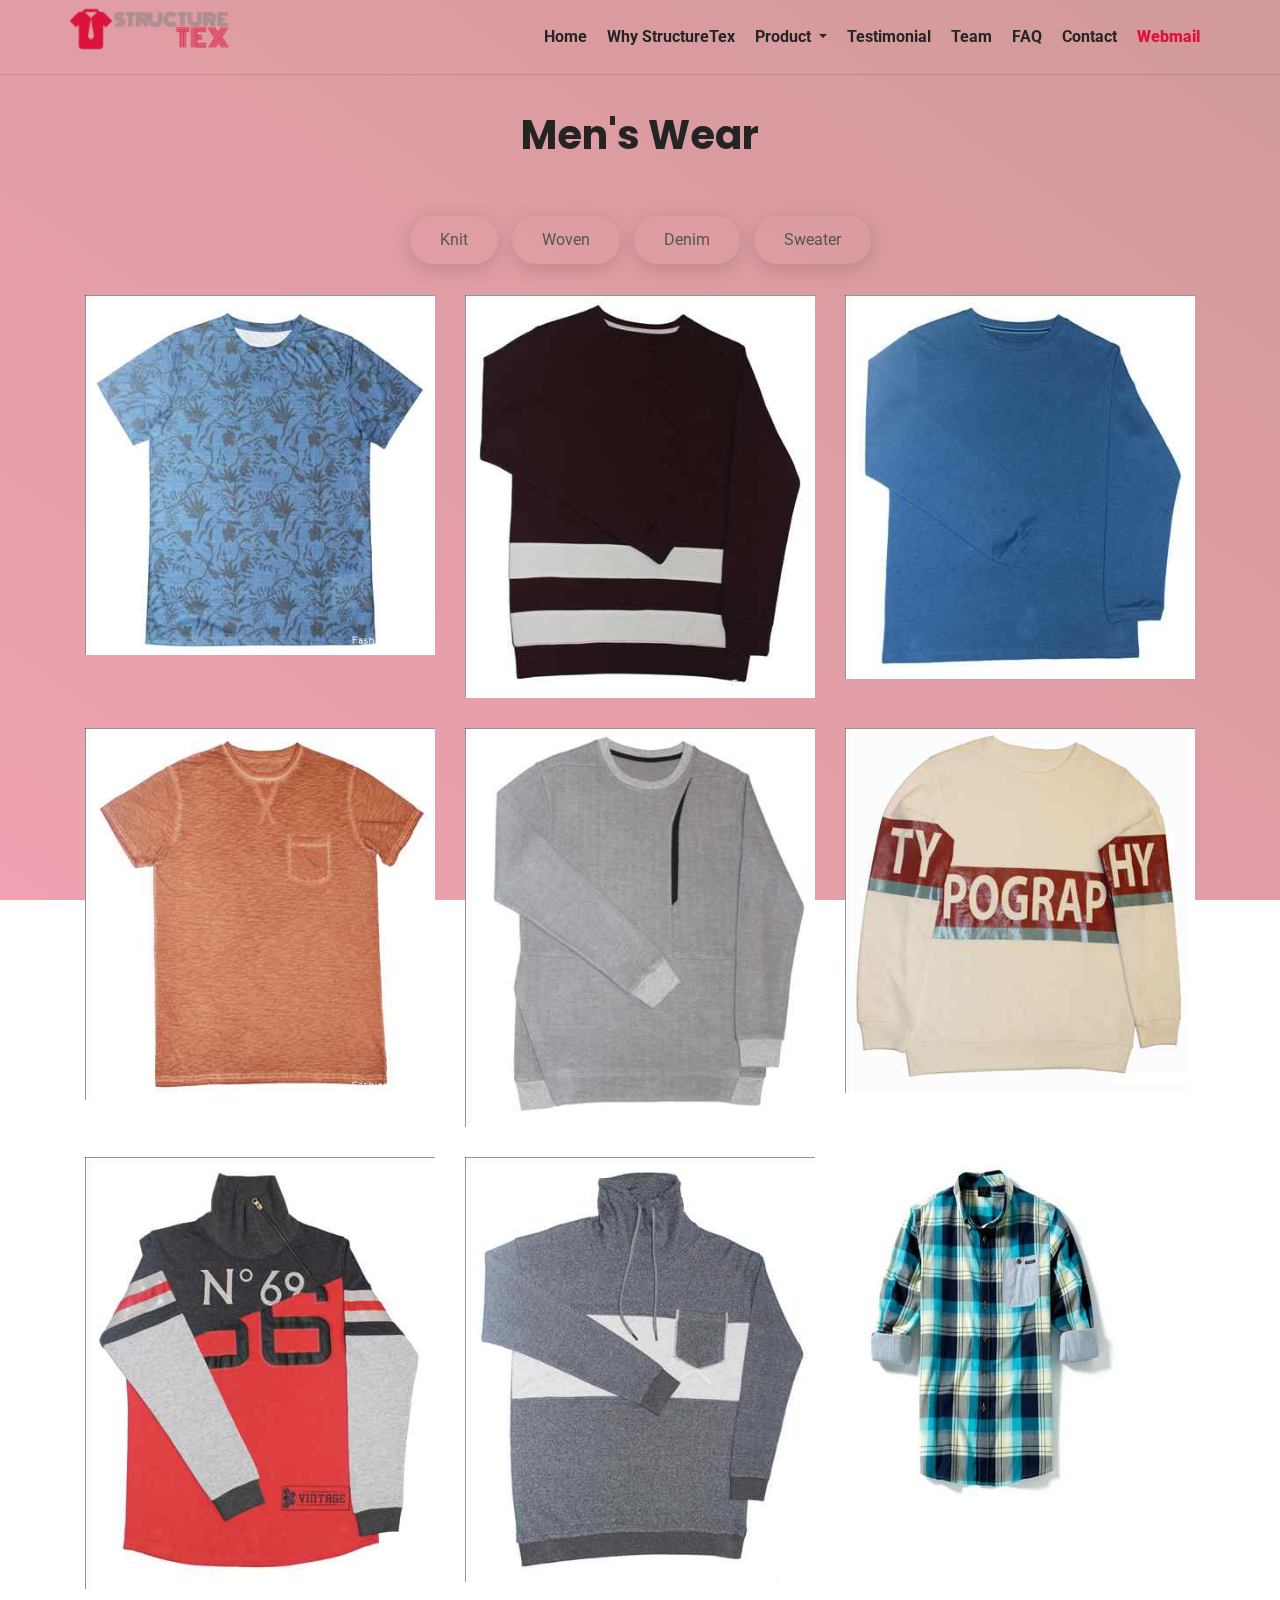
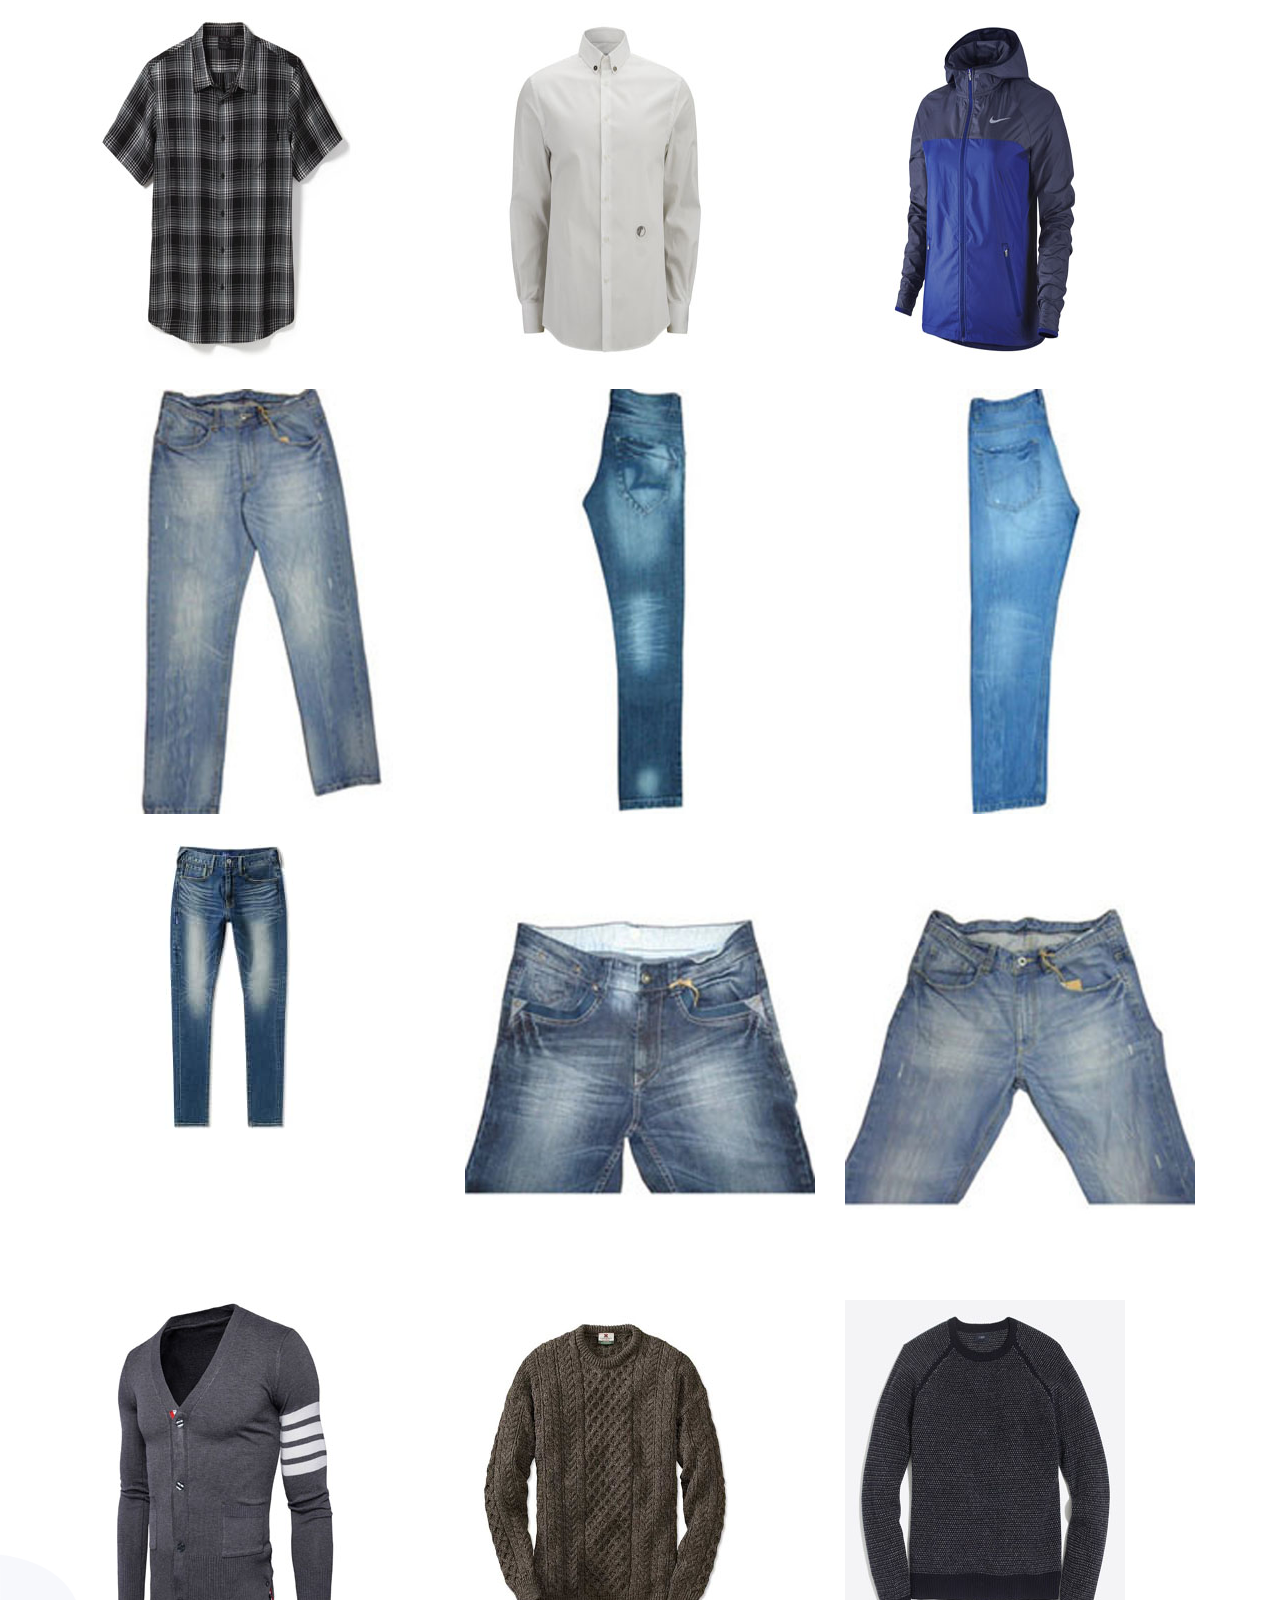
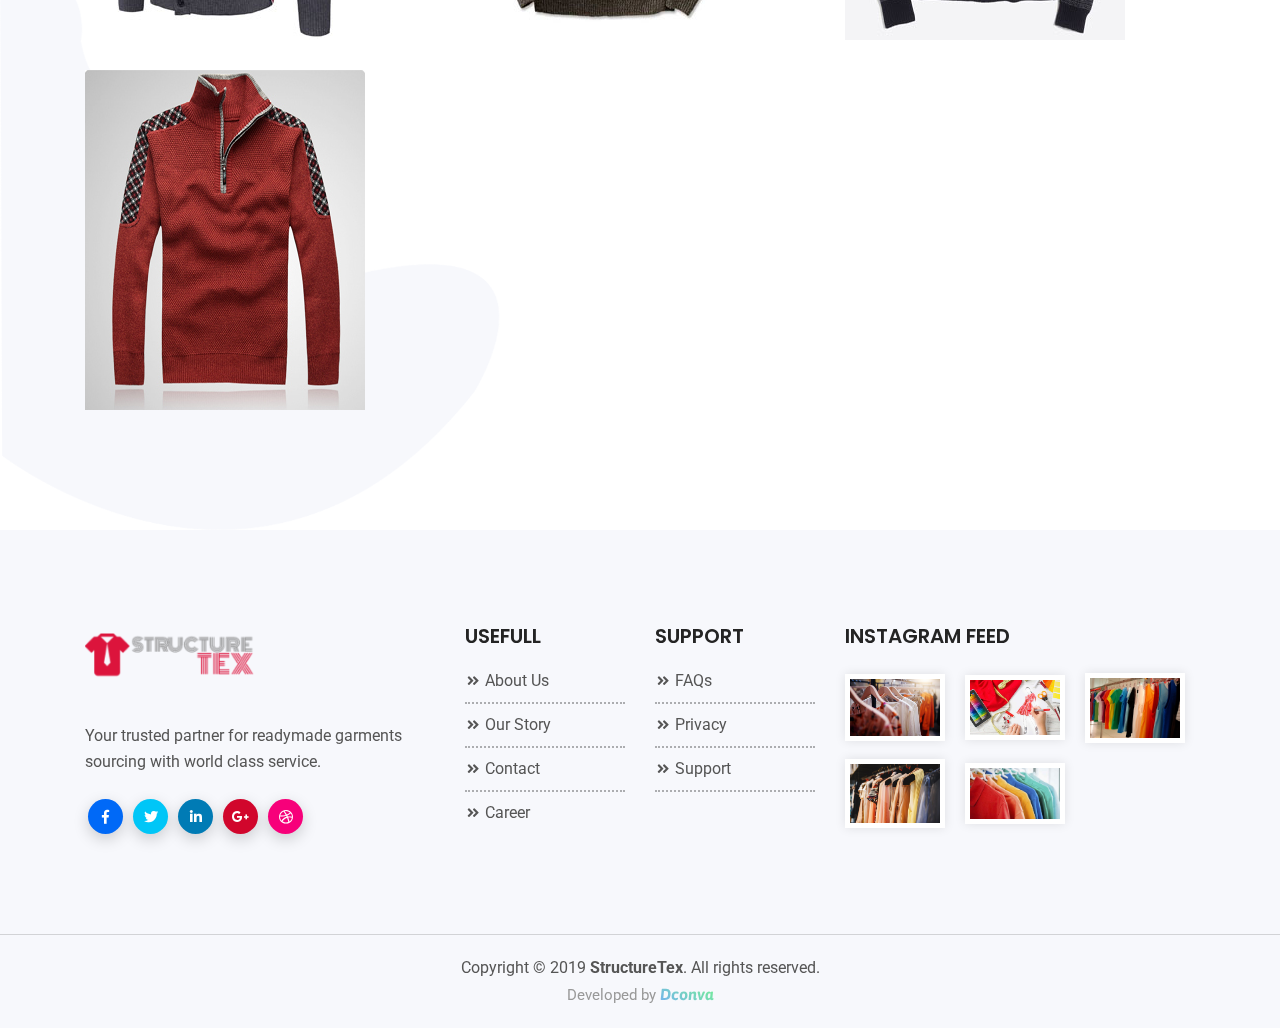
<file: mens.html>
<!DOCTYPE html>
<html lang="en">

<head>
    <meta http-equiv="Content-Type" content="text/html; charset=UTF-8">
    <meta http-equiv="X-UA-Compatible" content="IE=edge" />
    <meta http-equiv="X-UA-Compatible" content="ie=edge">
    <meta name="viewport" content="width=device-width, initial-scale=1.0">
    <title> StructureTex | RMG Sourcing made simple</title>
    <!-- favicon -->
    <link rel="shortcut icon" href="assets/images/favicon.png" type="image/x-icon">
    <!-- bootstrap -->
    <link rel="stylesheet" href="assets/css/bootstrap.min.css">
    <!-- fontawesome -->
    <link rel="stylesheet" href="assets/css/fontawesome.min.css">
    <!-- Flat-Icon -->
    <link rel="stylesheet" href="assets/fonts/font/flaticon.css">
    <!-- animate -->
    <link rel="stylesheet" href="assets/css/animate.css">
    <!-- Owl Carousel -->
    <link rel="stylesheet" href="assets/css/owl.carousel.min.css">
    <!-- magnific popup -->
    <link rel="stylesheet" href="assets/css/magnific-popup.css">
    <!-- stylesheet -->
    <link rel="stylesheet" href="assets/css/style.css">
    <!-- responsive -->
    <link rel="stylesheet" href="assets/css/responsive.css">
    <link href="https://fonts.googleapis.com/css?family=Asap&display=swap" rel="stylesheet"> 
</head>

<body>

    <!-- preloader area start -->
     <div class="preloader" id="preloader">
        <div class="preloader-inner">
            <div class="cube-wrapper">
                <div class="cube-folding">
                    <span class="leaf1"></span>
                    <span class="leaf2"></span>
                    <span class="leaf3"></span>
                    <span class="leaf4"></span>
                </div>
                <span class="loading" data-name="Loading">Loading</span>
            </div>
        </div>
    </div> 
    <!-- preloader area end -->


    <!-- Navebar Area start -->
    <header class="navigation">
        <div class="container">
            <div class="row">
                <div class="col-lg-12 p-0">
                    <nav class="navbar navbar-expand-lg navbar-light">
                        <a class="navbar-brand" href="index.html">
                            <img src="assets/images/logo-color.png" alt="">
                        </a>
                        <button class="navbar-toggler" type="button" data-toggle="collapse" data-target="#mainmenu"
                            aria-controls="mainmenu" aria-expanded="false" aria-label="Toggle navigation">
                            <span class="navbar-toggler-icon"></span>
                        </button>
                        <div class="collapse navbar-collapse" id="mainmenu">
                            <ul class="navbar-nav ml-auto">
                                <li class="nav-item active">
                                    <a class="nav-link" href="index.html">Home</a>
                                </li>
                                <li class="nav-item">
                                    <a class="nav-link" href="whyst.html">Why StructureTex</a>
                                </li>
                                <li class="nav-item dropdown">
                                    <a class="nav-link dropdown-toggle" href="#" role="button" data-toggle="dropdown" aria-haspopup="true" aria-expanded="false">
                                    Product
                                    </a>
                                    <div class="dropdown-menu">

                                    <a class="dropdown-item" href="mens.html">Men's Wear</a>
                                    <a class="dropdown-item" href="ladies.html">Ladies Wear</a>
                                    <a class="dropdown-item" href="kids.html">Kids Wear</a>
                                    
                                    </div>
                                </li>
                                <li class="nav-item">
                                    <a class="nav-link" href="index.html#testimonial-area">Testimonial</a>
                                </li>
                                <li class="nav-item">
                                    <a class="nav-link" href="index.html#team">Team</a>
                                </li>
                                <li class="nav-item">
                                    <a class="nav-link" href="index.html#faq">FAQ</a>
                                </li>
                                <li class="nav-item">
                                    <a class="nav-link" href="index.html#contact">Contact</a>
                                </li>
                                <li class="nav-item">
                                    <a class="nav-link" href="https://accounts.zoho.com/signin?servicename=VirtualOffice&signupurl=https://www.zoho.com/mail/zohomail-pricing.html&serviceurl=https://mail.zoho.com"><b style="color: #DC143C;">Webmail</b></a>
                                </li>
                            </ul>
                        </div>
                    </nav>
                </div>
            </div>
        </div>
    </header>
    <!-- Navebar Area End -->

    <!-- Blog Area Start -->
    <div class="project-gallery" id="project-gallery">
            <img class="shape" src="assets/images/shape1.png" alt="">
        <div class="container">
            <div class="row justify-content-center">
                <div class="col-md-10 col-lg-8">
                    <div class="section-title extra">
                        <h2 class="title">Men's Wear</h2>
                    </div>
                </div>
            </div>
            <div class="row">
                <div class="col-lg-12">
                    <div class="project-gallery-filter d-flex justify-content-center">
                        <ul class="project-gallery-menu d-inline-block">
                            <li class="filter active" data-filter=".cat-1">Knit</li>
                            <li class="filter" data-filter=".cat-2">Woven</li>
                            <li class="filter" data-filter=".cat-3">Denim</li>
                            <li class="filter" data-filter=".cat-4">Sweater</li>
                        </ul>
                    </div>

                    <div class="row project-gallery-item">

    <!-- KNIT -->
                        <div class="mix col-md-6 col-lg-4 gallery-item cat-1">
                            <div class="gallery-item-content">
                                <div class="item-thumbnail">
                                    <img src="assets/images/mens/knit/IMG_6241.jpg" alt="">
                                    <div class="content-overlay">
                                        <div class="content">
                                            <div class="links">
                                                <a class="img-popup image-preview" href="assets/images/mens/knit/IMG_6241.jpg">
                                                    <i class="fas fa-long-arrow-alt-right"></i>
                                                </a>
                                            </div>
                                            <div class="info">
                                                <p class="tag">Design</p>
                                                <h4 class="project-name">RMG
                                                </h4>
                                            </div>
                                        </div>
                                    </div>
                                </div>
                            </div>
                        </div>
                        <div class="mix col-md-6 col-lg-4 gallery-item cat-1">
                            <div class="gallery-item-content">
                                <div class="item-thumbnail">
                                    <img src="assets/images/mens/knit/IMG_6223.jpg" alt="">
                                    <div class="content-overlay">
                                        <div class="content">
                                            <div class="links">
                                                <a class="img-popup image-preview" href="assets/images/mens/knit/IMG_6223.jpg">
                                                    <i class="fas fa-long-arrow-alt-right"></i>
                                                </a>
                                            </div>
                                            <div class="info">
                                                <p class="tag">Design</p>
                                                <h4 class="project-name">RMG
                                                </h4>
                                            </div>
                                        </div>
                                    </div>
                                </div>
                            </div>
                        </div>
                        <div class="mix col-md-6 col-lg-4 gallery-item cat-1">
                            <div class="gallery-item-content">
                                <div class="item-thumbnail">
                                    <img src="assets/images/mens/knit/IMG_6227.jpg" alt="">
                                    <div class="content-overlay">
                                        <div class="content">
                                            <div class="links">
                                                <a class="img-popup image-preview" href="assets/images/mens/knit/IMG_6227.jpg">
                                                    <i class="fas fa-long-arrow-alt-right"></i>
                                                </a>
                                            </div>
                                            <div class="info">
                                                <p class="tag">Design</p>
                                                <h4 class="project-name">RMG
                                                </h4>
                                            </div>
                                        </div>
                                    </div>
                                </div>
                            </div>
                        </div>
                        <div class="mix col-md-6 col-lg-4 gallery-item cat-1">
                            <div class="gallery-item-content">
                                <div class="item-thumbnail">
                                    <img src="assets/images/mens/knit/IMG_6231.jpg" alt="">
                                    <div class="content-overlay">
                                        <div class="content">
                                            <div class="links">
                                                <a class="img-popup image-preview" href="assets/images/mens/knit/IMG_6231.jpg">
                                                    <i class="fas fa-long-arrow-alt-right"></i>
                                                </a>
                                            </div>
                                            <div class="info">
                                                <p class="tag">Design</p>
                                                <h4 class="project-name">RMG
                                                </h4>
                                            </div>
                                        </div>
                                    </div>
                                </div>
                            </div>
                        </div>
                        <div class="mix col-md-6 col-lg-4 gallery-item cat-1">
                            <div class="gallery-item-content">
                                <div class="item-thumbnail">
                                    <img src="assets/images/mens/knit/IMG_6234.jpg" alt="">
                                    <div class="content-overlay">
                                        <div class="content">
                                            <div class="links">
                                                <a class="img-popup image-preview" href="assets/images/mens/knit/IMG_6234.jpg">
                                                    <i class="fas fa-long-arrow-alt-right"></i>
                                                </a>
                                            </div>
                                            <div class="info">
                                                <p class="tag">Design</p>
                                                <h4 class="project-name">RMG
                                                </h4>
                                            </div>
                                        </div>
                                    </div>
                                </div>
                            </div>
                        </div>
                        <div class="mix col-md-6 col-lg-4 gallery-item cat-1">
                            <div class="gallery-item-content">
                                <div class="item-thumbnail">
                                    <img src="assets/images/mens/knit/IMG_6238.jpg" alt="">
                                    <div class="content-overlay">
                                        <div class="content">
                                            <div class="links">
                                                <a class="img-popup image-preview" href="assets/images/mens/knit/IMG_6238.jpg">
                                                    <i class="fas fa-long-arrow-alt-right"></i>
                                                </a>
                                            </div>
                                            <div class="info">
                                                <p class="tag">Design</p>
                                                <h4 class="project-name">RMG
                                                </h4>
                                            </div>
                                        </div>
                                    </div>
                                </div>
                            </div>
                        </div>
                        <div class="mix col-md-6 col-lg-4 gallery-item cat-1">
                            <div class="gallery-item-content">
                                <div class="item-thumbnail">
                                    <img src="assets/images/mens/knit/IMG_6243.jpg" alt="">
                                    <div class="content-overlay">
                                        <div class="content">
                                            <div class="links">
                                                <a class="img-popup image-preview" href="assets/images/mens/knit/IMG_6243.jpg">
                                                    <i class="fas fa-long-arrow-alt-right"></i>
                                                </a>
                                            </div>
                                            <div class="info">
                                                <p class="tag">Design</p>
                                                <h4 class="project-name">RMG
                                                </h4>
                                            </div>
                                        </div>
                                    </div>
                                </div>
                            </div>
                        </div>
                        <div class="mix col-md-6 col-lg-4 gallery-item cat-1">
                            <div class="gallery-item-content">
                                <div class="item-thumbnail">
                                    <img src="assets/images/mens/knit/IMG_6244.jpg" alt="">
                                    <div class="content-overlay">
                                        <div class="content">
                                            <div class="links">
                                                <a class="img-popup image-preview" href="assets/images/mens/knit/IMG_6244.jpg">
                                                    <i class="fas fa-long-arrow-alt-right"></i>
                                                </a>
                                            </div>
                                        </div>
                                    </div>
                                </div>
                            </div>
                        </div>
   <!-- WOVEN -->
                        <div class="mix col-md-6 col-lg-4 gallery-item  cat-2">
                            <div class="gallery-item-content">
                                <div class="item-thumbnail">
                                    <img src="assets/images/mens/woven/1.jpg" alt="">
                                    <div class="content-overlay">
                                        <div class="content">
                                            <div class="links">
                                                <a class="img-popup image-preview" href="assets/images/work/1.jpg">
                                                    <i class="fas fa-long-arrow-alt-right"></i>
                                                </a>
                                            </div>
                                        </div>
                                    </div>
                                </div>
                            </div>
                        </div>
                        <div class="mix col-md-6 col-lg-4 gallery-item  cat-2">
                            <div class="gallery-item-content">
                                <div class="item-thumbnail">
                                    <img src="assets/images/mens/woven/2.jpg" alt="">
                                    <div class="content-overlay">
                                        <div class="content">
                                            <div class="links">
                                                <a class="img-popup image-preview" href="assets/images/work/2.jpg">
                                                    <i class="fas fa-long-arrow-alt-right"></i>
                                                </a>
                                            </div>
                                        </div>
                                    </div>
                                </div>
                            </div>
                        </div>
                        <div class="mix col-md-6 col-lg-4 gallery-item  cat-2">
                            <div class="gallery-item-content">
                                <div class="item-thumbnail">
                                    <img src="assets/images/mens/woven/3.jpg" alt="">
                                    <div class="content-overlay">
                                        <div class="content">
                                            <div class="links">
                                                <a class="img-popup image-preview" href="assets/images/work/3.jpg">
                                                    <i class="fas fa-long-arrow-alt-right"></i>
                                                </a>
                                            </div>
                                        </div>
                                    </div>
                                </div>
                            </div>
                        </div>
                        <div class="mix col-md-6 col-lg-4 gallery-item  cat-2">
                            <div class="gallery-item-content">
                                <div class="item-thumbnail">
                                    <img src="assets/images/mens/woven/4.jpg" alt="">
                                    <div class="content-overlay">
                                        <div class="content">
                                            <div class="links">
                                                <a class="img-popup image-preview" href="assets/images/work/4.jpg">
                                                    <i class="fas fa-long-arrow-alt-right"></i>
                                                </a>
                                            </div>
                                        </div>
                                    </div>
                                </div>
                            </div>
                        </div>
   <!-- DENIM -->
                        <div class="mix col-md-6 col-lg-4 gallery-item cat-3">
                            <div class="gallery-item-content">
                                <div class="item-thumbnail">
                                    <img src="assets/images/mens/denim/1.jpg" alt="">
                                    <div class="content-overlay">
                                        <div class="content">
                                            <div class="links">
                                                <a class="img-popup image-preview" href="assets/images/mens/denim/1.jpg">
                                                    <i class="fas fa-long-arrow-alt-right"></i>
                                                </a>
                                            </div>
                                        </div>
                                    </div>
                                </div>
                            </div>
                        </div>
                        <div class="mix col-md-6 col-lg-4 gallery-item cat-3">
                            <div class="gallery-item-content">
                                <div class="item-thumbnail">
                                    <img src="assets/images/mens/denim/2.jpg" alt="">
                                    <div class="content-overlay">
                                        <div class="content">
                                            <div class="links">
                                                <a class="img-popup image-preview" href="assets/images/mens/denim/2.jpg">
                                                    <i class="fas fa-long-arrow-alt-right"></i>
                                                </a>
                                            </div>
                                        </div>
                                    </div>
                                </div>
                            </div>
                        </div>
                        <div class="mix col-md-6 col-lg-4 gallery-item cat-3">
                            <div class="gallery-item-content">
                                <div class="item-thumbnail">
                                    <img src="assets/images/mens/denim/3.jpg" alt="">
                                    <div class="content-overlay">
                                        <div class="content">
                                            <div class="links">
                                                <a class="img-popup image-preview" href="assets/images/mens/denim/3.jpg">
                                                    <i class="fas fa-long-arrow-alt-right"></i>
                                                </a>
                                            </div>
                                        </div>
                                    </div>
                                </div>
                            </div>
                        </div>
                        <div class="mix col-md-6 col-lg-4 gallery-item cat-3">
                            <div class="gallery-item-content">
                                <div class="item-thumbnail">
                                    <img src="assets/images/mens/denim/4.jpg" alt="">
                                    <div class="content-overlay">
                                        <div class="content">
                                            <div class="links">
                                                <a class="img-popup image-preview" href="assets/images/mens/denim/4.jpg">
                                                    <i class="fas fa-long-arrow-alt-right"></i>
                                                </a>
                                            </div>
                                        </div>
                                    </div>
                                </div>
                            </div>
                        </div>
                        <div class="mix col-md-6 col-lg-4 gallery-item cat-3">
                            <div class="gallery-item-content">
                                <div class="item-thumbnail">
                                    <img src="assets/images/mens/denim/5.jpg" alt="">
                                    <div class="content-overlay">
                                        <div class="content">
                                            <div class="links">
                                                <a class="img-popup image-preview" href="assets/images/mens/denim/5.jpg">
                                                    <i class="fas fa-long-arrow-alt-right"></i>
                                                </a>
                                            </div>
                                        </div>
                                    </div>
                                </div>
                            </div>
                        </div>
                        <div class="mix col-md-6 col-lg-4 gallery-item cat-3">
                            <div class="gallery-item-content">
                                <div class="item-thumbnail">
                                    <img src="assets/images/mens/denim/6.jpg" alt="">
                                    <div class="content-overlay">
                                        <div class="content">
                                            <div class="links">
                                                <a class="img-popup image-preview" href="assets/images/mens/denim/6.jpg">
                                                    <i class="fas fa-long-arrow-alt-right"></i>
                                                </a>
                                            </div>
                                        </div>
                                    </div>
                                </div>
                            </div>
                        </div>
   <!-- SWEATER -->
                        <div class="mix col-md-6 col-lg-4 gallery-item cat-4">
                                <div class="gallery-item-content">
                                    <div class="item-thumbnail">
                                        <img src="assets/images/mens/sweater/1.jpg" alt="">
                                        <div class="content-overlay">
                                            <div class="content">
                                                <div class="links">
                                                    <a class="img-popup image-preview" href="assets/images/mens/sweater/1.jpg">
                                                        <i class="fas fa-long-arrow-alt-right"></i>
                                                    </a>
                                                </div>
                                            </div>
                                        </div>
                                    </div>
                                </div>
                        </div>
                        <div class="mix col-md-6 col-lg-4 gallery-item cat-4">
                                <div class="gallery-item-content">
                                    <div class="item-thumbnail">
                                        <img src="assets/images/mens/sweater/2.jpg" alt="">
                                        <div class="content-overlay">
                                            <div class="content">
                                                <div class="links">
                                                    <a class="img-popup image-preview" href="assets/images/mens/sweater/2.jpg">
                                                        <i class="fas fa-long-arrow-alt-right"></i>
                                                    </a>
                                                </div>
                                            </div>
                                        </div>
                                    </div>
                                </div>
                        </div>
                        <div class="mix col-md-6 col-lg-4 gallery-item cat-4">
                                <div class="gallery-item-content">
                                    <div class="item-thumbnail">
                                        <img src="assets/images/mens/sweater/3.jpg" alt="">
                                        <div class="content-overlay">
                                            <div class="content">
                                                <div class="links">
                                                    <a class="img-popup image-preview" href="assets/images/mens/sweater/3.jpg">
                                                        <i class="fas fa-long-arrow-alt-right"></i>
                                                    </a>
                                                </div>
                                            </div>
                                        </div>
                                    </div>
                                </div>
                        </div>
                        <div class="mix col-md-6 col-lg-4 gallery-item cat-4">
                                <div class="gallery-item-content">
                                    <div class="item-thumbnail">
                                        <img src="assets/images/mens/sweater/4.jpg" alt="">
                                        <div class="content-overlay">
                                            <div class="content">
                                                <div class="links">
                                                    <a class="img-popup image-preview" href="assets/images/mens/sweater/4.jpg">
                                                        <i class="fas fa-long-arrow-alt-right"></i>
                                                    </a>
                                                </div>
                                            </div>
                                        </div>
                                    </div>
                                </div>
                        </div>
                    </div>
                </div>
            </div>
        </div>
    </div>
    <!-- Blog Area End-->


    <!-- Footer Section Start -->
    <footer class="footer" id="footer">
        <div class="container">
            <div class="row">
                <div class="col-md-6 col-lg-4">
                    <div class="footer-info-area">
                        <div class="footer-logo">
                            <a href="#" class="logo-link">
                                <img src="assets/images/logo-color.png" alt="">
                            </a>
                        </div>
                        <div class="text">
                            <p>Your trusted partner for readymade garments sourcing with world class service.
                            </p>
                        </div>
                    </div>
                    <div class="fotter-social-links">
                        <ul>
                            <li>
                                <a href="#" class="facebook">
                                    <i class="fab fa-facebook-f"></i>
                                </a>
                            </li>
                            <li>
                                <a href="#" class="twitter">
                                    <i class="fab fa-twitter"></i>
                                </a>
                            </li>
                            <li>
                                <a href="#" class="linkedin">
                                    <i class="fab fa-linkedin-in"></i>
                                </a>
                            </li>
                            <li>
                                <a href="#" class="google-plus">
                                    <i class="fab fa-google-plus-g"></i>
                                </a>
                            </li>
                            <li>
                                <a href="#" class="dribbble">
                                    <i class="fab fa-dribbble"></i>
                                </a>
                            </li>
                        </ul>
                    </div>
                </div>
                <div class="col-md-6 col-lg-2">
                    <div class="footer-widget use-full-link-widget">
                        <h4 class="title">
                            Usefull
                        </h4>
                        <ul class="link-list">
                            <li>
                                <a href="#">
                                        <i class="fas fa-angle-double-right"></i>About Us
                                </a>
                            </li>
                            <li>
                                <a href="#">
                                        <i class="fas fa-angle-double-right"></i>Our Story
                                </a>
                            </li>
                            <li>
                                <a href="#">
                                        <i class="fas fa-angle-double-right"></i>Contact
                                </a>
                            </li>
                            <li>
                                <a href="#">
                                        <i class="fas fa-angle-double-right"></i>Career
                                </a>
                            </li>
                        </ul>
                    </div>
                </div>
                <div class="col-md-6 col-lg-2">
                    <div class="footer-widget support-link-widget">
                        <h4 class="title">
                            Support
                        </h4>
                        <ul class="link-list">
                            <li>
                                <a href="#">
                                        <i class="fas fa-angle-double-right"></i>FAQs
                                </a>
                            </li>
                            <li>
                                <a href="#">
                                        <i class="fas fa-angle-double-right"></i>Privacy
                                </a>
                            </li>
                            <li>
                                <a href="#">
                                        <i class="fas fa-angle-double-right"></i>Support
                                </a>
                            </li>
                            <li>
                        </ul>
                    </div>
                </div>
                <div class="col-md-6 col-lg-4">
                        <div class="footer-widget instagram-feed-widget">
                                <h4 class="title">
                                    Instagram Feed
                                </h4>
                                <ul class="instagram-feed-list">
                                    <li>
                                        <a href="#">
                                            <img src="assets/images/instagram/1.jpg" alt="">
                                        </a>
                                    </li>
                                    <li>
                                        <a href="#">
                                                <img src="assets/images/instagram/2.jpg" alt="">
                                        </a>
                                    </li>
                                    <li>
                                        <a href="#">
                                                <img src="assets/images/instagram/3.jpg" alt="">
                                        </a>
                                    </li>
                                    <li>
                                        <a href="#">
                                                <img src="assets/images/instagram/4.jpg" alt="">
                                        </a>
                                    </li>
                                    <li>
                                        <a href="#">
                                                <img src="assets/images/instagram/5.jpg" alt="">
                                        </a>
                                    </li>
                                </ul>
                            </div>
                </div>
            </div>
        </div>
        <div class="copy-bg text-center">
            <p>Copyright © 2019 <b>StructureTex</b>. All rights reserved.</p>
            <p><span style="color: #999; font-size: 15px;">Developed by</span> <a class="dconva" href="http://dconva.com" target="_blank">Dconva</a></p>
        </div>
    </footer>
    <!-- Footer Section End -->

    <!-- Back to Top Start -->
    <div class="bottomtotop">
        <i class="fa fa-chevron-right"></i>
    </div>
    <!-- Back to Top End -->


    <!-- jquery -->
    <script src="assets/js/jquery.js"></script>
    <!-- popper -->
    <script src="assets/js/popper.min.js"></script>
    <!-- bootstrap -->
    <script src="assets/js/bootstrap.min.js"></script>
    <!-- way poin js-->
    <script src="assets/js/waypoints.min.js"></script>
    <!-- Counter js-->
    <script src="assets/js/counter.js"></script>
    <!-- Image loaded js-->
    <script src="assets/js/imagesloaded.pkgd.min.js"></script>
    <!-- Mixitup js-->
    <script src="assets/js/mixitup.min.js"></script>
    <!-- owl carousel -->
    <script src="assets/js/owl.carousel.min.js"></script>
    <!-- magnific popup -->
    <script src="assets/js/jquery.magnific-popup.js"></script>
    <!-- counterup js-->
    <script src="assets/js/jquery.counterup.min.js"></script>
    <!-- easing js-->
    <script src="assets/js/jquery.easing.1.3.js"></script>
    <!-- main -->
    <script src="assets/js/contact.js"></script>
    <!-- main -->
    <script src="assets/js/main.js"></script>
</body>

</html>
</file>
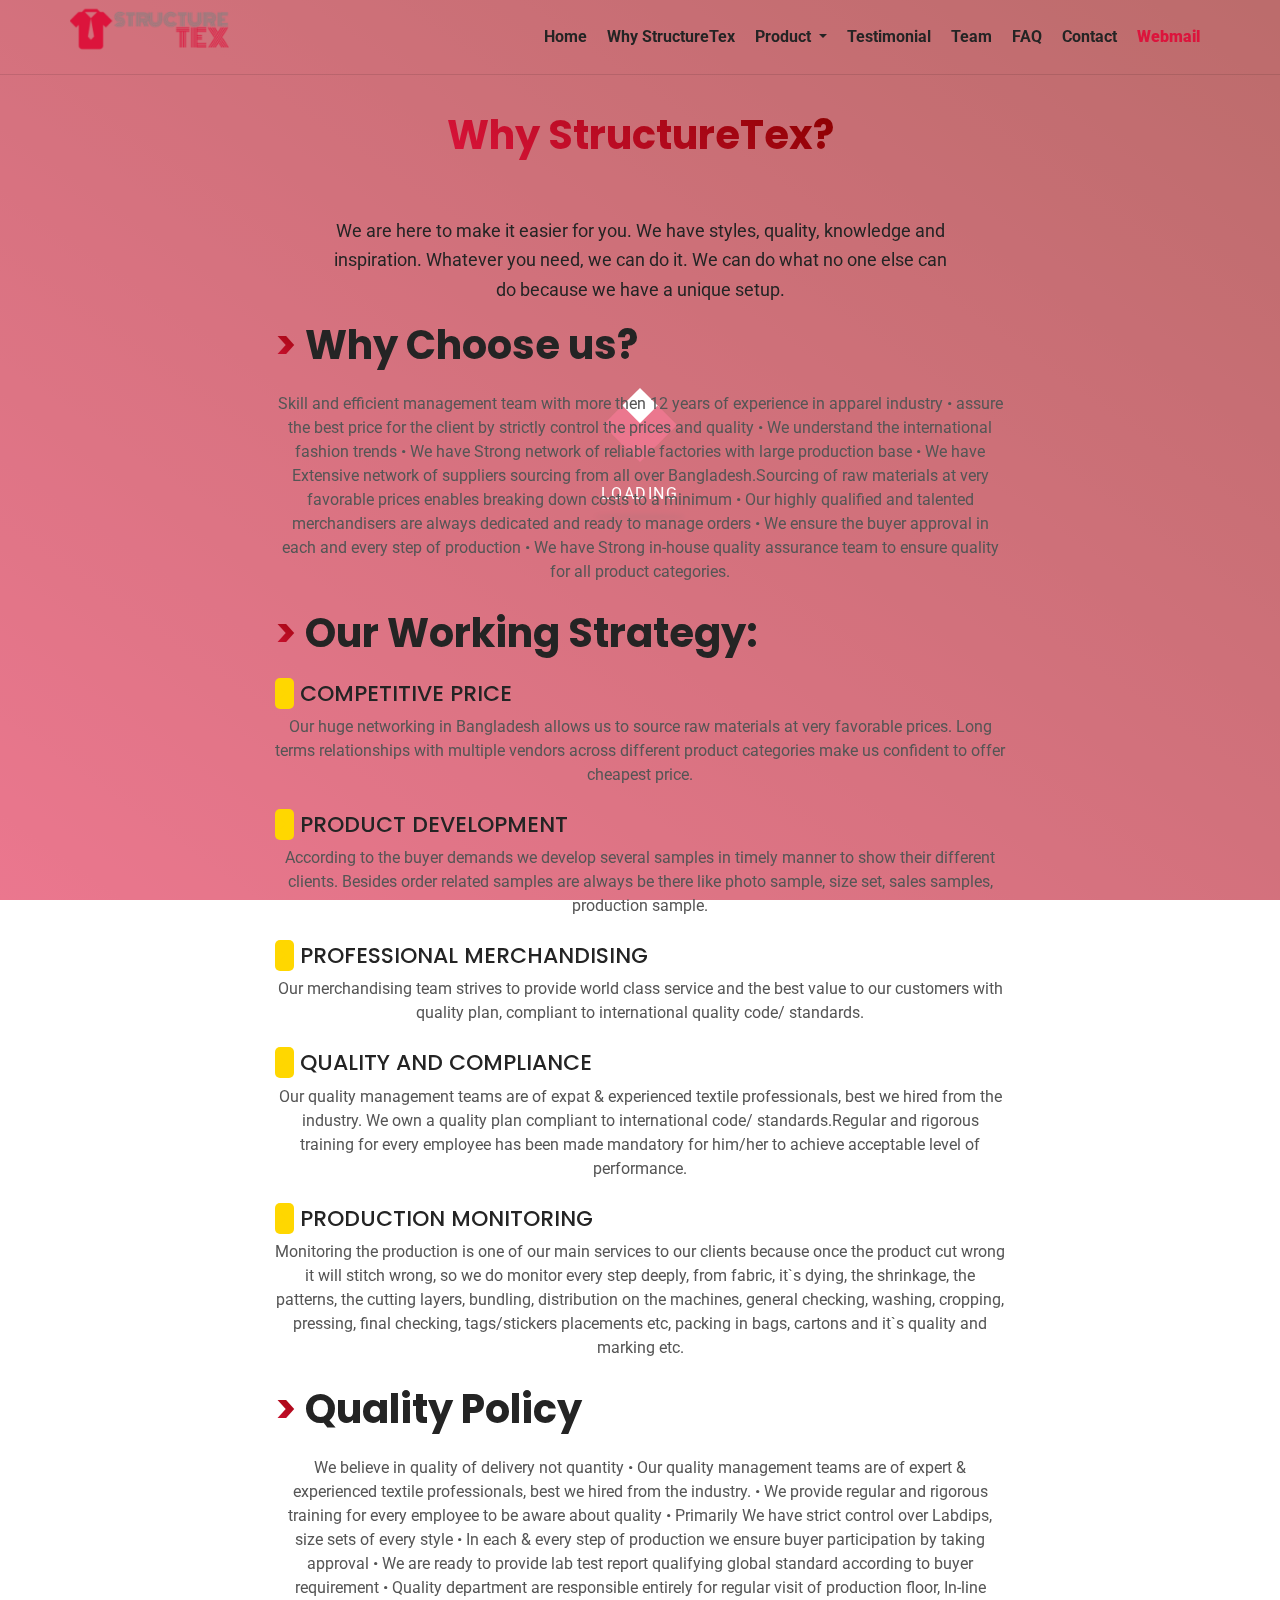
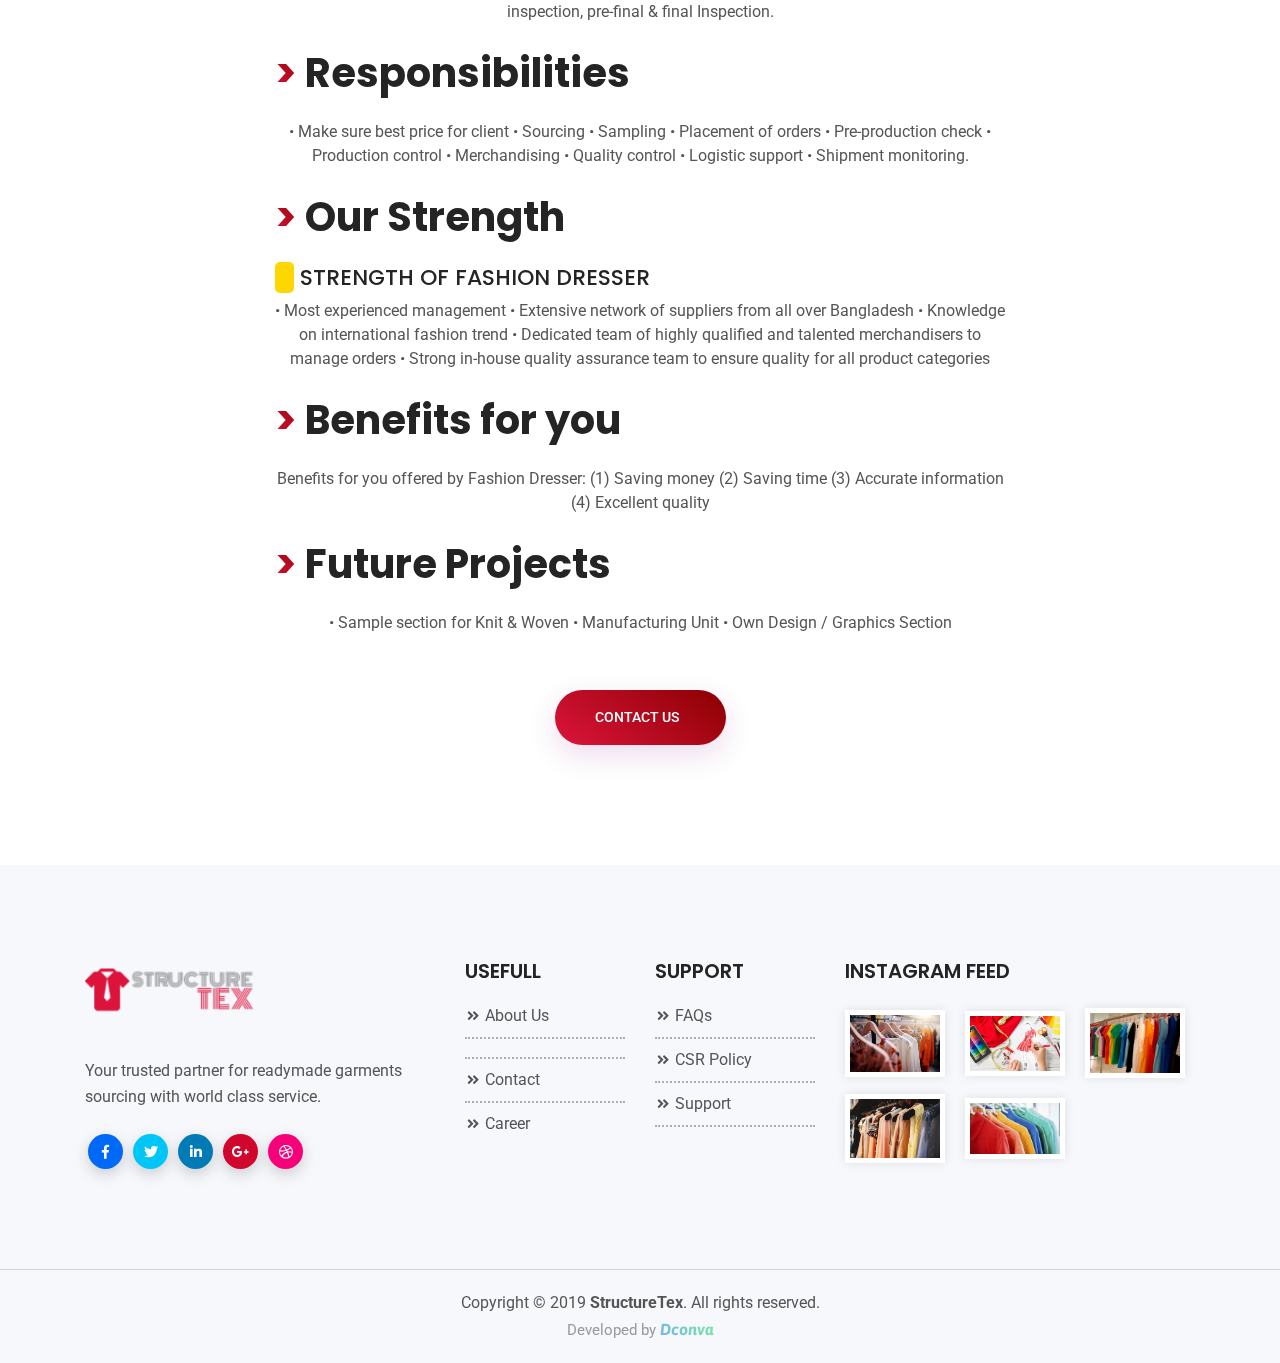
<file: whyst.html>
<!DOCTYPE html>
<html lang="en">

<head>
    <meta http-equiv="Content-Type" content="text/html; charset=UTF-8">
    <meta http-equiv="X-UA-Compatible" content="IE=edge" />
    <meta http-equiv="X-UA-Compatible" content="ie=edge">
    <meta name="viewport" content="width=device-width, initial-scale=1.0">
    <title> StructureTex | RMG Sourcing made simple</title>
    <!-- favicon -->
    <link rel="shortcut icon" href="assets/images/favicon.png" type="image/x-icon">
    <!-- bootstrap -->
    <link rel="stylesheet" href="assets/css/bootstrap.min.css">
    <!-- fontawesome -->
    <link rel="stylesheet" href="assets/css/fontawesome.min.css">
    <!-- Flat-Icon -->
    <link rel="stylesheet" href="assets/fonts/font/flaticon.css">
    <!-- animate -->
    <link rel="stylesheet" href="assets/css/animate.css">
    <!-- Owl Carousel -->
    <link rel="stylesheet" href="assets/css/owl.carousel.min.css">
    <!-- magnific popup -->
    <link rel="stylesheet" href="assets/css/magnific-popup.css">
    <!-- stylesheet -->
    <link rel="stylesheet" href="assets/css/style.css">
    <!-- responsive -->
    <link rel="stylesheet" href="assets/css/responsive.css">
    <link href="https://fonts.googleapis.com/css?family=Asap&display=swap" rel="stylesheet"> 
</head>

<body>

    <!-- preloader area start -->
     <div class="preloader" id="preloader">
        <div class="preloader-inner">
            <div class="cube-wrapper">
                <div class="cube-folding">
                    <span class="leaf1"></span>
                    <span class="leaf2"></span>
                    <span class="leaf3"></span>
                    <span class="leaf4"></span>
                </div>
                <span class="loading" data-name="Loading">Loading</span>
            </div>
        </div>
    </div> 
    <!-- preloader area end -->


    <!-- Navebar Area start -->
    <header class="navigation">
        <div class="container">
            <div class="row">
                <div class="col-lg-12 p-0">
                    <nav class="navbar navbar-expand-lg navbar-light">
                        <a class="navbar-brand" href="index.html">
                            <img src="assets/images/logo-color.png" alt="">
                        </a>
                        <button class="navbar-toggler" type="button" data-toggle="collapse" data-target="#mainmenu"
                            aria-controls="mainmenu" aria-expanded="false" aria-label="Toggle navigation">
                            <span class="navbar-toggler-icon"></span>
                        </button>
                        <div class="collapse navbar-collapse" id="mainmenu">
                            <ul class="navbar-nav ml-auto">
                                <li class="nav-item active">
                                    <a class="nav-link" href="index.html">Home</a>
                                </li>
                                <li class="nav-item">
                                    <a class="nav-link" href="whyst.html">Why StructureTex</a>
                                </li>
                                <li class="nav-item dropdown">
                                    <a class="nav-link dropdown-toggle" href="#" role="button" data-toggle="dropdown" aria-haspopup="true" aria-expanded="false">
                                    Product
                                    </a>
                                    <div class="dropdown-menu">

                                    <a class="dropdown-item" href="mens.html">Men's Wear</a>
                                    <a class="dropdown-item" href="ladies.html">Ladies Wear</a>
                                    <a class="dropdown-item" href="kids.html">Kids Wear</a>
                                    
                                    </div>
                                </li>
                                <li class="nav-item">
                                    <a class="nav-link" href="index.html#testimonial-area">Testimonial</a>
                                </li>
                                <li class="nav-item">
                                    <a class="nav-link" href="index.html#team">Team</a>
                                </li>
                                <li class="nav-item">
                                    <a class="nav-link" href="index.html#faq">FAQ</a>
                                </li>
                                <li class="nav-item">
                                    <a class="nav-link" href="index.html#contact">Contact</a>
                                </li>
                                <li class="nav-item">
                                    <a class="nav-link" href="https://accounts.zoho.com/signin?servicename=VirtualOffice&signupurl=https://www.zoho.com/mail/zohomail-pricing.html&serviceurl=https://mail.zoho.com"><b style="color: #DC143C;">Webmail</b></a>
                                </li>
                            </ul>
                        </div>
                    </nav>
                </div>
            </div>
        </div>
    </header>
    <!-- Navebar Area End -->

    <!-- Gate In Tuch Area Start -->
    <section class="get-intuch">
        <div class="container">
            <div class="row justify-content-center">
                <div class="col-md-12 col-lg-10 col-xl-8 text-center">
                    <div class="content">
                    <div class="section-title extra">
                        <h2 class="title"><span>Why StructureTex?</span></h2>
                    </div>                        
                        <p class="subtitle">

We are here to make it easier for you. We have styles, quality, knowledge and inspiration. Whatever you need, we can do it. We can do what no one else can do because we have a unique setup.

<br />
<h2 class="title" style="text-align: left;"><span>> </span> Why Choose us?</h2>
Skill and efficient management team with more then 12 years of experience in apparel industry
• assure the best price for the client by strictly control the prices and quality
• We understand the international fashion trends
• We have Strong network of reliable factories with large production base
• We have Extensive network of suppliers sourcing from all over Bangladesh.Sourcing of raw materials at very favorable prices enables breaking down costs to a minimum
• Our highly qualified and talented merchandisers are always dedicated and ready to manage orders
• We ensure the buyer approval in each and every step of production
• We have Strong in-house quality assurance team to ensure quality for all product categories.

<br /><br />
<h2 class="title" style="text-align: left;"><span>> </span> Our Working Strategy:</h2>
<h4 style="text-align: left;"><span class="bltpoint">> </span> COMPETITIVE PRICE</h4>
Our huge networking in Bangladesh allows us to source raw materials at very favorable prices. Long terms relationships with multiple vendors across different product categories make us confident to offer cheapest price.

<br /><br />
<h4 style="text-align: left;"><span class="bltpoint">> </span> PRODUCT DEVELOPMENT</h4>
According to the buyer demands we develop several samples in timely manner to show their different clients. Besides order related samples are always be there like photo sample, size set, sales samples, production sample.

<br /><br />
<h4 style="text-align: left;"><span class="bltpoint">> </span> PROFESSIONAL MERCHANDISING</h4>
Our merchandising team strives to provide world class service and the best value to our customers with quality plan, compliant to international quality code/ standards.

<br /><br />
<h4 style="text-align: left;"><span class="bltpoint">> </span> QUALITY AND COMPLIANCE</h4>
Our quality management teams are of expat & experienced textile professionals, best we hired from the industry.
We own a quality plan compliant to international code/ standards.Regular and rigorous training for every employee has been made mandatory for him/her to achieve acceptable level of performance.

<br /><br />
<h4 style="text-align: left;"><span class="bltpoint">> </span> PRODUCTION MONITORING</h4>
Monitoring the production is one of our main services to our clients because once the product cut wrong it will stitch wrong, so we do monitor every step deeply, from fabric, it`s dying, the shrinkage, the patterns, the cutting layers, bundling, distribution on the machines, general checking, washing, cropping, pressing, final checking, tags/stickers placements etc, packing in bags, cartons and it`s quality and marking etc.

<br /><br />
<h4 class="title" style="text-align: left;"><span>> </span> Quality Policy</h4>

We believe in quality of delivery not quantity
• Our quality management teams are of expert & experienced textile professionals, best we hired from the industry.
• We provide regular and rigorous training for every employee to be aware about quality
• Primarily We have strict control over Labdips, size sets of every style
• In each & every step of production we ensure buyer participation by taking approval
• We are ready to provide lab test report qualifying global standard according to buyer requirement
• Quality department are responsible entirely for regular visit of production floor, In-line inspection, pre-final & final Inspection.

<br /><br />
<h4 class="title" style="text-align: left;"><span>> </span> Responsibilities</h4>

• Make sure best price for client
• Sourcing
• Sampling
• Placement of orders
• Pre-production check
• Production control
• Merchandising
• Quality control
• Logistic support
• Shipment monitoring.

<br /><br />
<h4 class="title" style="text-align: left;"><span>> </span> Our Strength</h4>

<h4 style="text-align: left;"><span class="bltpoint">> </span> STRENGTH OF FASHION DRESSER</h4>
• Most experienced management
• Extensive network of suppliers from all over Bangladesh
• Knowledge on international fashion trend
• Dedicated team of highly qualified and talented merchandisers to manage orders
• Strong in-house quality assurance team to ensure quality for all product categories

<br /><br />
<h4 class="title" style="text-align: left;"><span>> </span> Benefits for you</h4>

Benefits for you offered by Fashion Dresser:
(1) Saving money
(2) Saving time
(3) Accurate information
(4) Excellent quality

<br /><br />
<h4 class="title" style="text-align: left;"><span>> </span> Future Projects</h4>

• Sample section for Knit & Woven
• Manufacturing Unit
• Own Design / Graphics Section

</p>
                        <a href="index.html#contact" class="mybtn1 link">Contact us <i class="far fa-envelope"></i></a>
                    </div>
                </div>
            </div>
        </div>
    </section>
    <!-- Gate In Tuch Area End -->



    <!-- Footer Section Start -->
    <footer class="footer" id="footer">
        <div class="container">
            <div class="row">
                <div class="col-md-6 col-lg-4">
                    <div class="footer-info-area">
                        <div class="footer-logo">
                            <a href="#" class="logo-link">
                                <img src="assets/images/logo-color.png" alt="">
                            </a>
                        </div>
                        <div class="text">
                            <p>Your trusted partner for readymade garments sourcing with world class service.
                            </p>
                        </div>
                    </div>
                    <div class="fotter-social-links">
                        <ul>
                            <li>
                                <a href="#" class="facebook">
                                    <i class="fab fa-facebook-f"></i>
                                </a>
                            </li>
                            <li>
                                <a href="#" class="twitter">
                                    <i class="fab fa-twitter"></i>
                                </a>
                            </li>
                            <li>
                                <a href="#" class="linkedin">
                                    <i class="fab fa-linkedin-in"></i>
                                </a>
                            </li>
                            <li>
                                <a href="#" class="google-plus">
                                    <i class="fab fa-google-plus-g"></i>
                                </a>
                            </li>
                            <li>
                                <a href="#" class="dribbble">
                                    <i class="fab fa-dribbble"></i>
                                </a>
                            </li>
                        </ul>
                    </div>
                </div>
                <div class="col-md-6 col-lg-2">
                    <div class="footer-widget use-full-link-widget">
                        <h4 class="title">
                            Usefull
                        </h4>
                        <ul class="link-list">
                            <li>
                                <a href="#">
                                        <i class="fas fa-angle-double-right"></i>About Us
                                </a>
                            </li>
                            <li>
                            <li>
                                <a href="#">
                                        <i class="fas fa-angle-double-right"></i>Contact
                                </a>
                            </li>
                            <li>
                                <a href="#">
                                        <i class="fas fa-angle-double-right"></i>Career
                                </a>
                            </li>
                        </ul>
                    </div>
                </div>
                <div class="col-md-6 col-lg-2">
                    <div class="footer-widget support-link-widget">
                        <h4 class="title">
                            Support
                        </h4>
                        <ul class="link-list">
                            <li>
                                <a href="#">
                                        <i class="fas fa-angle-double-right"></i>FAQs
                                </a>
                            </li>
                            <li>
                                <a href="csrpolicy.html">
                                        <i class="fas fa-angle-double-right"></i>CSR Policy
                                </a>
                            </li>
                            <li>
                                <a href="#">
                                        <i class="fas fa-angle-double-right"></i>Support
                                </a>
                            </li>
                            <li>
                        </ul>
                    </div>
                </div>
                <div class="col-md-6 col-lg-4">
                        <div class="footer-widget instagram-feed-widget">
                                <h4 class="title">
                                    Instagram Feed
                                </h4>
                                <ul class="instagram-feed-list">
                                    <li>
                                        <a href="#">
                                            <img src="assets/images/instagram/1.jpg" alt="">
                                        </a>
                                    </li>
                                    <li>
                                        <a href="#">
                                                <img src="assets/images/instagram/2.jpg" alt="">
                                        </a>
                                    </li>
                                    <li>
                                        <a href="#">
                                                <img src="assets/images/instagram/3.jpg" alt="">
                                        </a>
                                    </li>
                                    <li>
                                        <a href="#">
                                                <img src="assets/images/instagram/4.jpg" alt="">
                                        </a>
                                    </li>
                                    <li>
                                        <a href="#">
                                                <img src="assets/images/instagram/5.jpg" alt="">
                                        </a>
                                    </li>
                                </ul>
                            </div>
                </div>
            </div>
        </div>
        <div class="copy-bg text-center">
            <p>Copyright © 2019 <b>StructureTex</b>. All rights reserved.</p>
            <p><span style="color: #999; font-size: 15px;">Developed by</span> <a class="dconva" href="http://dconva.com" target="_blank">Dconva</a></p>
        </div>
    </footer>
    <!-- Footer Section End -->

    <!-- Back to Top Start -->
    <div class="bottomtotop">
        <i class="fa fa-chevron-right"></i>
    </div>
    <!-- Back to Top End -->


    <!-- jquery -->
    <script src="assets/js/jquery.js"></script>
    <!-- popper -->
    <script src="assets/js/popper.min.js"></script>
    <!-- bootstrap -->
    <script src="assets/js/bootstrap.min.js"></script>
    <!-- way poin js-->
    <script src="assets/js/waypoints.min.js"></script>
    <!-- Counter js-->
    <script src="assets/js/counter.js"></script>
    <!-- Image loaded js-->
    <script src="assets/js/imagesloaded.pkgd.min.js"></script>
    <!-- Mixitup js-->
    <script src="assets/js/mixitup.min.js"></script>
    <!-- owl carousel -->
    <script src="assets/js/owl.carousel.min.js"></script>
    <!-- magnific popup -->
    <script src="assets/js/jquery.magnific-popup.js"></script>
    <!-- counterup js-->
    <script src="assets/js/jquery.counterup.min.js"></script>
    <!-- easing js-->
    <script src="assets/js/jquery.easing.1.3.js"></script>
    <!-- main -->
    <script src="assets/js/contact.js"></script>
    <!-- main -->
    <script src="assets/js/main.js"></script>
</body>

</html>
</file>
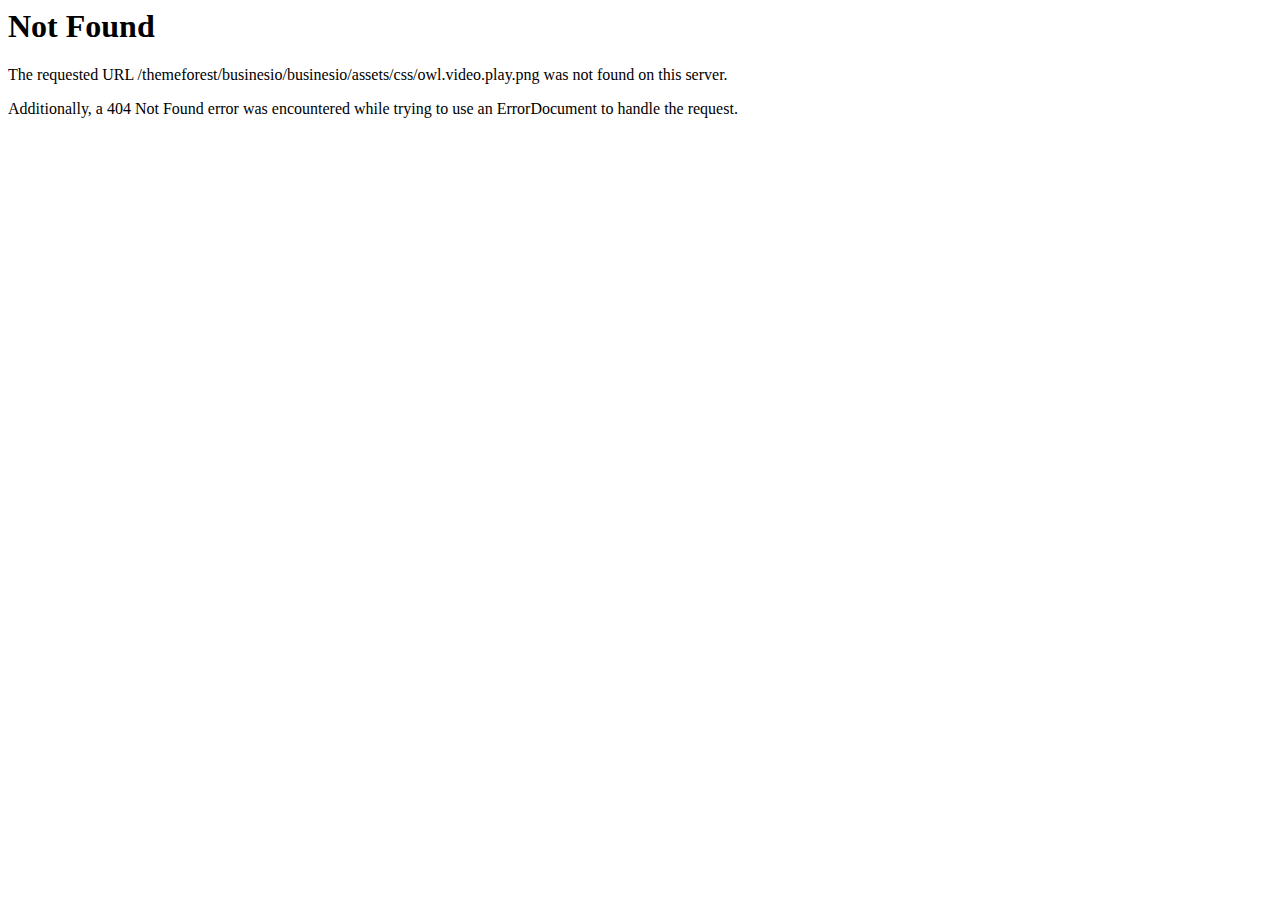
<file: assets/css/owl.video.play.html>
<!DOCTYPE HTML PUBLIC "-//IETF//DTD HTML 2.0//EN">
<html><head>
<title>404 Not Found</title>
</head><body>
<h1>Not Found</h1>
<p>The requested URL /themeforest/businesio/businesio/assets/css/owl.video.play.png was not found on this server.</p>
<p>Additionally, a 404 Not Found
error was encountered while trying to use an ErrorDocument to handle the request.</p>
</body></html>
</file>
<file: assets/fonts/font/flaticon.css>
/*
  	Flaticon icon font: Flaticon
  	Creation date: 05/01/2019 10:53
  	*/

@font-face {
  font-family: "Flaticon";
  src: url("Flaticon.eot");
  src: url("Flaticond41d.eot?#iefix") format("embedded-opentype"),
       url("Flaticon.woff") format("woff"),
       url("Flaticon.ttf") format("truetype"),
       url("Flaticon.svg#Flaticon") format("svg");
  font-weight: normal;
  font-style: normal;
}

@media screen and (-webkit-min-device-pixel-ratio:0) {
  @font-face {
    font-family: "Flaticon";
    src: url("Flaticon.svg#Flaticon") format("svg");
  }
}

[class^="flaticon-"]:before, [class*=" flaticon-"]:before,
[class^="flaticon-"]:after, [class*=" flaticon-"]:after {   
  font-family: Flaticon;
  font-style: normal;
}

.flaticon-ideas:before { content: "\f100"; }
.flaticon-reload:before { content: "\f101"; }
.flaticon-briefing:before { content: "\f102"; }
.flaticon-project-management:before { content: "\f103"; }
.flaticon-conversation:before { content: "\f104"; }
.flaticon-trophy:before { content: "\f105"; }
.flaticon-computer-graphic:before { content: "\f106"; }
.flaticon-web:before { content: "\f107"; }
.flaticon-layers:before { content: "\f108"; }
.flaticon-image:before { content: "\f109"; }
.flaticon-mobile-app:before { content: "\f10a"; }
.flaticon-file:before { content: "\f10b"; }
.flaticon-social-media:before { content: "\f10c"; }
.flaticon-view:before { content: "\f10d"; }
.flaticon-vision:before { content: "\f10e"; }
.flaticon-image-1:before { content: "\f10f"; }
</file>
<file: assets/css/style.css>
/*
--------------------------
	Css Indexing
--------------------------
	Table of Css Content
	------- *** -------

--------------------------
** @typography
--------------------------
** Global style
--------------------------
** Preloader
--------------------------
** Normalize
--------------------------
** Main Menu Area Start
--------------------------
** Hero Area Start
--------------------------
** About Area Start
--------------------------
** We are best Area Start
--------------------------
** Gate In Tuch Area Area Start
--------------------------
** Service Area Start 
--------------------------
** Why Chose Us Area Start
--------------------------
** Project Gallery Area Start 
--------------------------
** Counter Area Start
--------------------------
** Testimonial Area Start
--------------------------
** Team Area Start
--------------------------
** Pricing Area Start 
--------------------------
** FAQ Area Start  
--------------------------
** Blog Area Start
--------------------------
** Partner Area Start
--------------------------
** Contact Area Start
--------------------------
** Footer Area Start
--------------------------
** Blog & Blog details Area Start
--------------------------
** Index 2 Area Start
--------------------------
** Index 3 Area Start
--------------------------
** Index 5 Area Start
--------------------------
** Index Color 2 Area Start
--------------------------
** Index Color 3 Area Start
--------------------------
** Index Color 4 Area Start
--------------------------


*/
/*-----------------
    @Typography
-----------------*/
@import url("https://fonts.googleapis.com/css?family=Roboto:300,400,500,700,900|Poppins:400,500,600,700");
/*---------------------------
** Global style
---------------------------*/
.mybtn1 {
  font-size: 14px;
  text-transform: uppercase;
  font-weight: 500;
  padding: 17px 40px;
  border-radius: 50px;
  display: inline-block;
  color: #fff;
  background-image: -moz-linear-gradient(55deg, #DC143C 0%, #8B0000);
  background-image: -webkit-linear-gradient(55deg, #DC143C 0%, #8B0000);
  background-image: -ms-linear-gradient(55deg, #DC143C 0%, #8B0000);
  -webkit-box-shadow: 0px 10px 30px rgba(128, 0, 128, 0.14);
  -moz-box-shadow: 0px 10px 30px rgba(128, 0, 128, 0.14);
  box-shadow: 0px 10px 30px rgba(128, 0, 128, 0.14);
  -webkit-transition: 0.3s;
  -moz-transition: 0.3s;
  -o-transition: 0.3s;
  transition: 0.3s; }
  .mybtn1 i {
    opacity: 0;
    width: 0px;
    -webkit-transition: 0.5s;
    -moz-transition: 0.5s;
    -o-transition: 0.5s;
    transition: 0.5s; }
  .mybtn1:hover {
    color: #fff;
    -webkit-animation: color 4s linear infinite;
    animation: color 4s linear infinite; }
    .mybtn1:hover i {
      opacity: 1;
      padding-left: 15px;
      width: auto; }
  .mybtn1:focus {
    outline: 0px; }

@-webkit-keyframes shapeani1 {
  0% {
    margin-top: 0px; }
  25% {
    margin-top: 10px; }
  50% {
    margin-top: 20px; }
  75% {
    margin-top: 10px; }
  100% {
    margin-top: 0px; } }

@-moz-keyframes shapeani1 {
  0% {
    margin-top: 0px; }
  25% {
    margin-top: 10px; }
  50% {
    margin-top: 20px; }
  75% {
    margin-top: 10px; }
  100% {
    margin-top: 0px; } }

@-o-keyframes shapeani1 {
  0% {
    margin-top: 0px; }
  25% {
    margin-top: 10px; }
  50% {
    margin-top: 20px; }
  75% {
    margin-top: 10px; }
  100% {
    margin-top: 0px; } }

@keyframes shapeani1 {
  0% {
    margin-top: 0px; }
  25% {
    margin-top: 10px; }
  50% {
    margin-top: 20px; }
  75% {
    margin-top: 10px; }
  100% {
    margin-top: 0px; } }

@-webkit-keyframes shapeani2 {
  0% {
    margin-left: 0px; }
  25% {
    margin-left: 10px; }
  50% {
    margin-left: 20px; }
  75% {
    margin-left: 10px; }
  100% {
    margin-left: 0px; } }

@-moz-keyframes shapeani2 {
  0% {
    margin-left: 0px; }
  25% {
    margin-left: 10px; }
  50% {
    margin-left: 20px; }
  75% {
    margin-left: 10px; }
  100% {
    margin-left: 0px; } }

@-o-keyframes shapeani2 {
  0% {
    margin-left: 0px; }
  25% {
    margin-left: 10px; }
  50% {
    margin-left: 20px; }
  75% {
    margin-left: 10px; }
  100% {
    margin-left: 0px; } }

@keyframes shapeani2 {
  0% {
    margin-left: 0px; }
  25% {
    margin-left: 10px; }
  50% {
    margin-left: 20px; }
  75% {
    margin-left: 10px; }
  100% {
    margin-left: 0px; } }

@-webkit-keyframes shapeimg {
  0% {
    -webkit-transform: rotate(0deg);
    -moz-transform: rotate(0deg);
    -o-transform: rotate(0deg);
    transform: rotate(0deg); }
  100% {
    -webkit-transform: rotate(360deg);
    -moz-transform: rotate(360deg);
    -o-transform: rotate(360deg);
    transform: rotate(360deg); } }

@-moz-keyframes shapeimg {
  0% {
    -webkit-transform: rotate(0deg);
    -moz-transform: rotate(0deg);
    -o-transform: rotate(0deg);
    transform: rotate(0deg); }
  100% {
    -webkit-transform: rotate(360deg);
    -moz-transform: rotate(360deg);
    -o-transform: rotate(360deg);
    transform: rotate(360deg); } }

@-o-keyframes shapeimg {
  0% {
    -webkit-transform: rotate(0deg);
    -moz-transform: rotate(0deg);
    -o-transform: rotate(0deg);
    transform: rotate(0deg); }
  100% {
    -webkit-transform: rotate(360deg);
    -moz-transform: rotate(360deg);
    -o-transform: rotate(360deg);
    transform: rotate(360deg); } }

@keyframes shapeimg {
  0% {
    -webkit-transform: rotate(0deg);
    -moz-transform: rotate(0deg);
    -o-transform: rotate(0deg);
    transform: rotate(0deg); }
  100% {
    -webkit-transform: rotate(360deg);
    -moz-transform: rotate(360deg);
    -o-transform: rotate(360deg);
    transform: rotate(360deg); } }

.mix {
  display: none; }

.remove-col-padding {
  padding: 0; }

.navbar-toggler {
  border-color: rgba(0, 0, 0, 0.1); }

.navbar-toggler-icon {
  background-image: url("data:image/svg+xml;charset=utf8,%3Csvg viewBox='0 0 32 32' xmlns='http://www.w3.org/2000/svg'%3E%3Cpath stroke='rgba(0, 0, 0, 0.50)' stroke-width='2' stroke-linecap='round' stroke-miterlimit='10' d='M4 8h24M4 16h24M4 24h24'/%3E%3C/svg%3E"); }

.navbar-expand-lg .navbar-nav .nav-link {
  padding-right: .4rem;
  padding-left: 0.4rem; }

.bottomtotop i {
  width: 50px;
  height: 50px;
  line-height: 50px;
  position: fixed;
  font-size: 14px;
  text-align: center;
  background-image: -moz-linear-gradient(55deg, #DC143C 0%, #8B0000);
  background-image: -webkit-linear-gradient(55deg, #DC143C 0%, #8B0000);
  background-image: -ms-linear-gradient(55deg, #DC143C 0%, #8B0000);
  border-radius: 50%;
  color: #fff;
  cursor: pointer;
  -webkit-transform: rotate(-90deg);
  -ms-transform: rotate(-90deg);
  transform: rotate(-90deg);
  bottom: 15px;
  right: 15px;
  -webkit-box-shadow: 0px 0px 21px 0px rgba(0, 0, 0, 0.2);
  box-shadow: 0px 0px 21px 0px rgba(0, 0, 0, 0.2);
  z-index: 999;
  -webkit-transition: all linear .3s;
  -moz-transition: all linear .3s;
  -o-transition: all linear .3s;
  transition: all linear .3s; }

.br-10 {
  border-radius: 10px; }

.section-title {
  text-align: center;
  margin-bottom: 56px; }
  .section-title.extra .title {
    margin-bottom: 24px; }
  .section-title.white .subtitle {
    color: #fff; }
  .section-title.white .title {
    color: #fff; }
  .section-title.white p {
    color: rgba(255, 255, 255, 0.7); }
  .section-title .title {
    font-size: 40px;
    line-height: 50px;
    margin-bottom: 13px;
    color: #242424;
    font-weight: 700;
    text-transform: capitalize; }
    .section-title .title span {
      background-image: -moz-linear-gradient(55deg, #DC143C 0%, #8B0000);
      background-image: -webkit-linear-gradient(55deg, #DC143C 0%, #8B0000);
      background-image: -ms-linear-gradient(55deg, #DC143C 0%, #8B0000);
      -webkit-background-clip: text;
      -webkit-text-fill-color: transparent; }
  .section-title p {
    max-width: 650px;
    font-size: 16px;
    line-height: 26px;
    color: #555;
    margin: 0 auto; }
  .section-title.darkbg .title {
    color: #fff; }
    .section-title.darkbg .title span {
      color: #fff; }
  .section-title.darkbg p {
    color: rgba(255, 255, 255, 0.95); }

.background {
  position: absolute;
  width: 100%;
  height: 100%;
  top: 0;
  left: 0;
  background: #DC143C;
  z-index: -9999; }

.form-element.margin-bottom-30 {
  margin-bottom: 27px; }

.form-element label {
  color: #242424;
  font-size: 14px;
  font-weight: 700;
  line-height: 32px; }
  .form-element label span {
    color: #BE1F27; }

.form-element select {
  -webkit-appearance: none;
  -moz-appearance: none;
  appearance: none; }

.has-icon {
  position: relative;
  display: block; }
  .has-icon.textarea .the-icon {
    top: 25px; }
  .has-icon .input-field {
    -webkit-appearance: none;
    -moz-appearance: none;
    appearance: none; }
  .has-icon .the-icon {
    font-size: 14px;
    position: absolute;
    right: 30px;
    top: 50%;
    -webkit-transform: translateY(-50%);
    -moz-transform: translateY(-50%);
    -o-transform: translateY(-50%);
    -ms-transform: translateY(-50%);
    transform: translateY(-50%);
    color: #7c7c90; }

.input-field {
  width: 100%;
  height: 50px;
  padding: 0 20px;
  border-radius: 3px;
  color: #555;
  margin-bottom: 15px; }
  .input-field::-webkit-input-placeholder {
    /* WebKit browsers */
    color: #555; }
  .input-field:-moz-placeholder {
    /* Mozilla Firefox 4 to 18 */
    color: #555; }
  .input-field::-moz-placeholder {
    /* Mozilla Firefox 19+ */
    color: #555; }
  .input-field:-ms-input-placeholder {
    /* Internet Explorer 10+ */
    color: #555; }
  .input-field.borderd {
    border: 2px solid rgba(0, 0, 0, 0.07); }
    .input-field.borderd:focus {
      border: 2px solid rgba(0, 0, 0, 0.3); }
  .input-field.textarea {
    min-height: 137px;
    padding: 15px 20px;
    resize: none; }
  .input-field.error {
    border: 1px solid #9191ff; }
    .input-field.error::-webkit-input-placeholder {
      /* WebKit browsers */
      color: #9191ff; }
    .input-field.error:-moz-placeholder {
      /* Mozilla Firefox 4 to 18 */
      color: #9191ff; }
    .input-field.error::-moz-placeholder {
      /* Mozilla Firefox 19+ */
      color: #9191ff; }
    .input-field.error:-ms-input-placeholder {
      /* Internet Explorer 10+ */
      color: #9191ff; }
    .input-field.error:focus {
      border-color: #9191ff; }

.video-play-btn {
  display: inline-block;
  width: 70px;
  height: 70px;
  line-height: 72px;
  text-align: center;
  font-size: 26px;
  background-color: #fff;
  border-radius: 50%;
  position: relative;
  z-index: 1; }
  .video-play-btn:before {
    content: "";
    position: absolute;
    z-index: 0;
    left: 50%;
    top: 50%;
    -webkit-transform: translateX(-50%) translateY(-50%);
    -moz-transform: translateX(-50%) translateY(-50%);
    -o-transform: translateX(-50%) translateY(-50%);
    -ms-transform: translateX(-50%) translateY(-50%);
    transform: translateX(-50%) translateY(-50%);
    display: block;
    width: 80px;
    height: 80px;
    background: rgba(255, 255, 255, 0.8);
    border-radius: 50%;
    -webkit-animation: pulse-border 1500ms ease-out infinite;
    animation: pulse-border 1500ms ease-out infinite;
    z-index: -1; }
  .video-play-btn i {
    background-image: -moz-linear-gradient(55deg, #DC143C 0%, #8B0000);
    background-image: -webkit-linear-gradient(55deg, #DC143C 0%, #8B0000);
    background-image: -ms-linear-gradient(55deg, #DC143C 0%, #8B0000);
    -webkit-background-clip: text;
    -webkit-text-fill-color: transparent;
    -webkit-animation-duration: 5s;
    -moz-animation-duration: 5s;
    -o-animation-duration: 5s;
    animation-duration: 5s;
    -webkit-animation-iteration-count: infinite;
    -moz-animation-iteration-count: infinite;
    -o-animation-iteration-count: infinite;
    animation-iteration-count: infinite;
    -webkit-animation-name: text-color;
    -moz-animation-name: text-color;
    -o-animation-name: text-color;
    animation-name: text-color;
    -webkit-animation-direction: alternate;
    -moz-animation-direction: alternate;
    animation-direction: alternate;
    -webkit-animation-timing-function: ease-out;
    -moz-animation-timing-function: ease-out;
    -o-animation-timing-function: ease-out;
    animation-timing-function: ease-out;
    position: inherit;
    z-index: 9; }

.email-success {
  display: block;
  width: 100%; }

.checkbox-element {
  display: inline-block; }

.checkbox-wrapper {
  display: inline-block; }

.margin-top-minus-200 {
  margin-top: -200px; }

.checkbox-inner {
  display: block;
  position: relative;
  padding-left: 30px;
  margin-bottom: 12px;
  cursor: pointer;
  font-size: 14px;
  line-height: 24px;
  color: #585869;
  -webkit-user-select: none;
  -moz-user-select: none;
  -ms-user-select: none;
  user-select: none; }
  .checkbox-inner input {
    position: absolute;
    opacity: 0;
    cursor: pointer; }
  .checkbox-inner .checkmark {
    position: absolute;
    top: 0;
    left: 0;
    height: 20px;
    width: 20px;
    background-color: transparent;
    border: 2px solid rgba(0, 0, 0, 0.1); }
  .checkbox-inner input:checked ~ .checkmark {
    background-color: #9191ff; }
  .checkbox-inner .checkmark:after {
    content: "";
    position: absolute;
    display: none; }
  .checkbox-inner input:checked ~ .checkmark:after {
    display: block; }
  .checkbox-inner .checkmark:after {
    left: 5px;
    top: 2px;
    width: 5px;
    height: 10px;
    border: solid #fff;
    border-width: 0 3px 3px 0;
    -webkit-transform: rotate(45deg);
    -ms-transform: rotate(45deg);
    transform: rotate(45deg); }

.table-responsive {
  display: table; }

@-webkit-keyframes pulse-border {
  0% {
    -webkit-transform: translateX(-50%) translateY(-50%) translateZ(0) scale(1);
    transform: translateX(-50%) translateY(-50%) translateZ(0) scale(1);
    opacity: 1; }
  100% {
    -webkit-transform: translateX(-50%) translateY(-50%) translateZ(0) scale(1.3);
    transform: translateX(-50%) translateY(-50%) translateZ(0) scale(1.3);
    opacity: 0; } }

@-moz-keyframes pulse-border {
  0% {
    transform: translateX(-50%) translateY(-50%) translateZ(0) scale(1);
    opacity: 1; }
  100% {
    transform: translateX(-50%) translateY(-50%) translateZ(0) scale(1.3);
    opacity: 0; } }

@-o-keyframes pulse-border {
  0% {
    transform: translateX(-50%) translateY(-50%) translateZ(0) scale(1);
    opacity: 1; }
  100% {
    transform: translateX(-50%) translateY(-50%) translateZ(0) scale(1.3);
    opacity: 0; } }

@keyframes pulse-border {
  0% {
    -webkit-transform: translateX(-50%) translateY(-50%) translateZ(0) scale(1);
    transform: translateX(-50%) translateY(-50%) translateZ(0) scale(1);
    opacity: 1; }
  100% {
    -webkit-transform: translateX(-50%) translateY(-50%) translateZ(0) scale(1.3);
    transform: translateX(-50%) translateY(-50%) translateZ(0) scale(1.3);
    opacity: 0; } }

@media only screen and (max-width: 991px) {
  .row.reorder-xs {
    -webkit-transform: rotate(180deg);
    -moz-transform: rotate(180deg);
    -o-transform: rotate(180deg);
    -ms-transform: rotate(180deg);
    transform: rotate(180deg);
    direction: rtl; }
  .row.reorder-xs > [class*="col-"] {
    -webkit-transform: rotate(-180deg);
    -moz-transform: rotate(-180deg);
    -o-transform: rotate(-180deg);
    -ms-transform: rotate(-180deg);
    transform: rotate(-180deg);
    direction: ltr; } }

/*-------------------------
    Preloader Css
---------------------------*/
.preloader-inner {
  position: fixed;
  left: 0;
  top: 0;
  z-index: 9999;
  width: 100%;
  height: 100%;
  display: -webkit-box;
  display: -ms-flexbox;
  display: flex;
  -webkit-box-align: center;
  -ms-flex-align: center;
  align-items: center;
  background-image: -moz-linear-gradient(55deg, #DC143C 0%, #8B0000);
  background-image: -webkit-linear-gradient(55deg, #DC143C 0%, #8B0000);
  background-image: -ms-linear-gradient(55deg, #DC143C 0%, #8B0000);
  -webkit-box-pack: center;
  -ms-flex-pack: center;
  justify-content: center; }
  .preloader-inner .cancel-preloader {
    position: absolute;
    bottom: 30px;
    right: 30px; }
    .preloader-inner .cancel-preloader a {
      background-color: #fff;
      font-weight: 600;
      text-transform: capitalize;
      color: #8B0000;
      width: 200px;
      height: 50px;
      text-align: center;
      line-height: 50px;
      border-radius: 30px;
      display: block;
      -webkit-transition: all 0.3s ease-in;
      -moz-transition: all 0.3s ease-in;
      -o-transition: all 0.3s ease-in;
      transition: all 0.3s ease-in; }
      .preloader-inner .cancel-preloader a:hover {
        background-color: #DC143C;
        color: #fff; }

.cube-folding {
  width: 50px;
  height: 50px;
  display: inline-block;
  -moz-transform: rotate(45deg);
  -ms-transform: rotate(45deg);
  -webkit-transform: rotate(45deg);
  transform: rotate(45deg);
  font-size: 0; }

.cube-folding span {
  position: relative;
  width: 25px;
  height: 25px;
  -moz-transform: scale(1.1);
  -ms-transform: scale(1.1);
  -webkit-transform: scale(1.1);
  transform: scale(1.1);
  display: inline-block; }

.cube-folding span::before {
  content: '';
  background-color: white;
  position: absolute;
  left: 0;
  top: 0;
  display: block;
  width: 25px;
  height: 25px;
  -moz-transform-origin: 100% 100%;
  -ms-transform-origin: 100% 100%;
  -webkit-transform-origin: 100% 100%;
  transform-origin: 100% 100%;
  -moz-animation: folding 2.5s infinite linear both;
  -webkit-animation: folding 2.5s infinite linear both;
  animation: folding 2.5s infinite linear both; }

.cube-folding .leaf2 {
  -moz-transform: rotateZ(90deg) scale(1.1);
  -ms-transform: rotateZ(90deg) scale(1.1);
  -webkit-transform: rotateZ(90deg) scale(1.1);
  transform: rotateZ(90deg) scale(1.1); }

.cube-folding .leaf2::before {
  -moz-animation-delay: 0.3s;
  -webkit-animation-delay: 0.3s;
  animation-delay: 0.3s;
  background-color: #DC143C; }

.cube-folding .leaf3 {
  -moz-transform: rotateZ(270deg) scale(1.1);
  -ms-transform: rotateZ(270deg) scale(1.1);
  -webkit-transform: rotateZ(270deg) scale(1.1);
  transform: rotateZ(270deg) scale(1.1); }

.cube-folding .leaf3::before {
  -moz-animation-delay: 0.9s;
  -webkit-animation-delay: 0.9s;
  animation-delay: 0.9s;
  background-color: #DC143C; }

.cube-folding .leaf4 {
  -moz-transform: rotateZ(180deg) scale(1.1);
  -ms-transform: rotateZ(180deg) scale(1.1);
  -webkit-transform: rotateZ(180deg) scale(1.1);
  transform: rotateZ(180deg) scale(1.1); }

.cube-folding .leaf4::before {
  -moz-animation-delay: 0.6s;
  -webkit-animation-delay: 0.6s;
  animation-delay: 0.6s;
  background-color: #DC143C; }

@-moz-keyframes folding {
  0%, 10% {
    -moz-transform: perspective(140px) rotateX(-180deg);
    transform: perspective(140px) rotateX(-180deg);
    opacity: 0; }
  25%, 75% {
    -moz-transform: perspective(140px) rotateX(0deg);
    transform: perspective(140px) rotateX(0deg);
    opacity: 1; }
  90%, 100% {
    -moz-transform: perspective(140px) rotateY(180deg);
    transform: perspective(140px) rotateY(180deg);
    opacity: 0; } }

@-webkit-keyframes folding {
  0%, 10% {
    -webkit-transform: perspective(140px) rotateX(-180deg);
    transform: perspective(140px) rotateX(-180deg);
    opacity: 0; }
  25%, 75% {
    -webkit-transform: perspective(140px) rotateX(0deg);
    transform: perspective(140px) rotateX(0deg);
    opacity: 1; }
  90%, 100% {
    -webkit-transform: perspective(140px) rotateY(180deg);
    transform: perspective(140px) rotateY(180deg);
    opacity: 0; } }

@keyframes folding {
  0%, 10% {
    -moz-transform: perspective(140px) rotateX(-180deg);
    -ms-transform: perspective(140px) rotateX(-180deg);
    -webkit-transform: perspective(140px) rotateX(-180deg);
    transform: perspective(140px) rotateX(-180deg);
    opacity: 0; }
  25%, 75% {
    -moz-transform: perspective(140px) rotateX(0deg);
    -ms-transform: perspective(140px) rotateX(0deg);
    -webkit-transform: perspective(140px) rotateX(0deg);
    transform: perspective(140px) rotateX(0deg);
    opacity: 1; }
  90%, 100% {
    -moz-transform: perspective(140px) rotateY(180deg);
    -ms-transform: perspective(140px) rotateY(180deg);
    -webkit-transform: perspective(140px) rotateY(180deg);
    transform: perspective(140px) rotateY(180deg);
    opacity: 0; } }

.cube-wrapper {
  position: fixed;
  left: 50%;
  top: 50%;
  margin-top: -50px;
  margin-left: -50px;
  width: 100px;
  height: 100px;
  text-align: center; }

.cube-wrapper:after {
  content: '';
  position: absolute;
  left: 0;
  right: 0;
  bottom: -20px;
  margin: auto;
  width: 90px;
  height: 6px;
  background-color: rgba(0, 0, 0, 0.1);
  -webkit-filter: blur(2px);
  filter: blur(2px);
  -moz-border-radius: 100%;
  -webkit-border-radius: 100%;
  border-radius: 100%;
  z-index: 1;
  -moz-animation: shadow 0.5s ease infinite alternate;
  -webkit-animation: shadow 0.5s ease infinite alternate;
  animation: shadow 0.5s ease infinite alternate; }

.cube-wrapper .loading {
  font-size: 16px;
  letter-spacing: 0.1em;
  display: block;
  color: white;
  position: relative;
  top: 25px;
  z-index: 2;
  -moz-animation: text 0.5s ease infinite alternate;
  -webkit-animation: text 0.5s ease infinite alternate;
  animation: text 0.5s ease infinite alternate;
  text-transform: uppercase; }

@-moz-keyframes text {
  100% {
    top: 35px; } }

@-webkit-keyframes text {
  100% {
    top: 35px; } }

@keyframes text {
  100% {
    top: 35px; } }

@-moz-keyframes shadow {
  100% {
    bottom: -18px;
    width: 100px; } }

@-webkit-keyframes shadow {
  100% {
    bottom: -18px;
    width: 100px; } }

@keyframes shadow {
  100% {
    bottom: -18px;
    width: 100px; } }

.navigation.innerpage {
  background: #fff;
  border-bottom: 0px; }

/*-----------------------------
breadcrumb-area
------------------------------*/
.breadcrumb-area {
  background-image: -moz-linear-gradient(55deg, #DC143C 0%, #8B0000);
  background-image: -webkit-linear-gradient(55deg, #DC143C 0%, #8B0000);
  background-image: -ms-linear-gradient(55deg, #DC143C 0%, #8B0000);
  padding: 184px 0px 100px;
  position: relative;
  overflow: hidden; }
  .breadcrumb-area .right-img {
    position: absolute;
    top: 100px;
    right: 10%;
    width: 380px; }
  .breadcrumb-area .title {
    color: #fff;
    font-size: 40px;
    line-height: 50px;
    font-weight: 700;
    margin-bottom: 12px; }
  .breadcrumb-area .links {
    padding-left: 0px; }
    .breadcrumb-area .links li {
      display: inline-block;
      position: relative;
      margin-right: 20px; }
      .breadcrumb-area .links li::after {
        position: absolute;
        content: "\f054";
        font-family: 'Font Awesome 5 Free';
        font-weight: 900;
        top: 50%;
        -webkit-transform: translateY(-50%);
        -ms-transform: translateY(-50%);
        transform: translateY(-50%);
        right: -17px;
        color: #fff; }
      .breadcrumb-area .links li:last-child::after {
        display: none; }
      .breadcrumb-area .links li a {
        color: #fff;
        font-size: 18px;
        line-height: 28px;
        -webkit-transition: 0.3s ease-in;
        -moz-transition: 0.3s ease-in;
        -o-transition: 0.3s ease-in;
        transition: 0.3s ease-in; }
        .breadcrumb-area .links li a i {
          -webkit-transition: 0.3s ease-in;
          -moz-transition: 0.3s ease-in;
          -o-transition: 0.3s ease-in;
          transition: 0.3s ease-in;
          color: #fff; }
        .breadcrumb-area .links li a:hover, .breadcrumb-area .links li a.active {
          color: #eee; }
          .breadcrumb-area .links li a:hover i, .breadcrumb-area .links li a.active i {
            color: #eee; }
      .breadcrumb-area .links li i {
        color: #fff;
        display: inline-block;
        padding: 0px 5px; }

/*====================
** Normalize
====================*/
html {
  font-family: "Roboto", sans-serif;
  -webkit-text-size-adjust: 100%;
  -ms-text-size-adjust: 100%;
  overflow-x: hidden; }

body {
  font-family: "Roboto", sans-serif;
  font-size: 16px;
  margin: 0;
  color: #555;
  overflow-x: hidden; }

h1 {
  font-size: 60px;
  line-height: 1.0833333333333333; }

h2 {
  font-size: 52px;
  line-height: 1.4444444444444444; }

h3 {
  font-size: 26px;
  line-height: 1.0833333333333333; }

h4 {
  font-size: 22px;
  line-height: 1.2380952380952381; }

h1,
h2,
h3,
h4,
h5,
h6 {
  color: #242424;
  font-family: "Poppins", sans-serif; }

p {
  font-size: 16px;
  color: #555;
  line-height: 1.625;
  -webkit-hyphens: auto;
  -moz-hyphens: auto;
  -ms-hyphens: auto;
  hyphens: auto; }

a {
  color: #242424;
  text-decoration: none; }

a,
a:hover,
a:focus,
a:active {
  text-decoration: none;
  outline: none; }

a i {
  padding: 0 2px; }

img {
  max-width: 100%; }

/*input and button type focus outline disable*/
input[type="text"]:focus,
input[type="email"]:focus,
input[type="url"]:focus,
input[type="password"]:focus,
input[type="search"]:focus,
input[type="tel"]:focus,
input[type="number"]:focus,
textarea:focus,
input[type="button"]:focus,
input[type="reset"]:focus,
input[type="submit"]:focus,
select:focus {
  outline: none;
  -webkit-box-shadow: none;
  box-shadow: none;
  border: 1px solid #ddd; }

/**
 * 5.0 - Alignments
 */
.alignleft {
  float: left; }

.alignright {
  float: right; }

.aligncenter {
  clear: both;
  display: block;
  margin: 0 auto 1.75em; }

/*---------------------------
** Main Menu  Area Start
---------------------------*/
.navigation {
  position: fixed;
  top: 0;
  left: 0;
  width: 100%;
  z-index: 999;
  border-bottom: 1px solid rgba(0, 0, 0, 0.1); }
  .navigation.stiky-nav {
    background: #fff;
    border-bottom: 0px;
    -webkit-box-shadow: 0px 5px 20px rgba(36, 36, 36, 0.12);
    -moz-box-shadow: 0px 5px 20px rgba(36, 36, 36, 0.12);
    box-shadow: 0px 5px 20px rgba(36, 36, 36, 0.12); }
  .navigation .navbar {
    padding: 0px 0px 0px; }
    .navigation .navbar .navbar-brand {
      font-size: 30px;
      line-height: 50px;
      font-weight: 700;
      padding: 0px;
      margin-top: -2px;
      text-transform: uppercase;
      color: #242424; }
      .navigation .navbar .navbar-brand img {
        max-width: 170px; }
    .navigation .navbar #mainmenu ul .nav-item .nav-link {
      color: #242424;
      position: relative;
      font-weight: bold;
      padding: 25px 10px 25px; }
      .navigation .navbar #mainmenu ul .nav-item .nav-link::before {
        position: absolute;
        content: " ";
        width: 3px;
        height: 3px;
        left: 50%;
        border-radius: 50px;
        bottom: 0;
        opacity: 0;
        -webkit-transform: translateX(-50%);
        -moz-transform: translateX(-50%);
        -o-transform: translateX(-50%);
        -ms-transform: translateX(-50%);
        transform: translateX(-50%);
        background-image: -moz-linear-gradient(55deg, #DC143C 0%, #8B0000);
        background-image: -webkit-linear-gradient(55deg, #DC143C 0%, #8B0000);
        background-image: -ms-linear-gradient(55deg, #DC143C 0%, #8B0000);
        -webkit-transition: 0.5s;
        -moz-transition: 0.5s;
        -o-transition: 0.5s;
        transition: 0.5s; }
      .navigation .navbar #mainmenu ul .nav-item .nav-link:hover::before, .navigation .navbar #mainmenu ul .nav-item .nav-link.active::before {
        position: absolute;
        content: " ";
        width: 70%;
        height: 3px;
        left: 50%;
        -webkit-transform: translate(-50%);
        -moz-transform: translate(-50%);
        -o-transform: translate(-50%);
        -ms-transform: translate(-50%);
        transform: translate(-50%);
        bottom: 0px;
        opacity: 1;
        background-image: -moz-linear-gradient(55deg, #DC143C 0%, #8B0000);
        background-image: -webkit-linear-gradient(55deg, #DC143C 0%, #8B0000);
        background-image: -ms-linear-gradient(55deg, #DC143C 0%, #8B0000); }
    .navigation .navbar #mainmenu ul .nav-item.dropdown:hover .dropdown-menu {
      display: block;
      padding: 0px;
      border-radius: 0px 0px 7px 7px;
      opacity: 0.7;
      margin-top: 0px;
      -webkit-box-shadow: 0px 5px 15px rgba(0, 0, 0, 0.06);
      box-shadow: 0px 5px 15px rgba(0, 0, 0, 0.06);
       }
      .navigation .navbar #mainmenu ul .nav-item.dropdown:hover .dropdown-menu .dropdown-item {
        padding: 10px 20px;
        border-bottom: 1px solid rgba(0, 0, 0, 0.1);
        -webkit-transition: all 0.3s ease-in;
        -o-transition: all 0.3s ease-in;
        transition: all 0.3s ease-in;
        font-weight: bold;
        color: #8B0000;
        background: rgba(255, 255, 255, 0.7);   }
        .navigation .navbar #mainmenu ul .nav-item.dropdown:hover .dropdown-menu .dropdown-item:hover {
          color: #FF6347; }
        .navigation .navbar #mainmenu ul .nav-item.dropdown:hover .dropdown-menu .dropdown-item:last-child {
         border-radius: 0px 0px 7px 7px;  }

/*---------------------------
** Main Menu Area End
---------------------------*/
/*-----------------------------
** Hero Area Start
------------------------------*/
.hero-area {
  position: relative;
  padding: 225px 0px 150px; }
  .hero-area .background {
    position: absolute;
    width: 100%;
    height: 100%;
    top: 0;
    left: 0;
    background: #F7F8FC;
    z-index: -9999; }
  .hero-area .bgimg {
    position: absolute;
    bottom: 0%;
    width: auto; }
  .hero-area .left-content .content .title {
    font-size: 60px;
    line-height: 70px;
    color: #242424;
    font-weight: 700; }
  .hero-area .left-content .content .subtitle {
    font-size: 18px;
    line-height: 28px;
    color: #242424;
    margin-top: 26px; }
  .hero-area .left-content .content .links {
    margin-top: 42px;
    padding-right: 15px; }
    .hero-area .left-content .content .links a {
      margin-left: 0px; }

/*---------------------------
** About Area Start
---------------------------*/
.about {
  padding: 119px 0px 120px;
  position: relative;
  overflow: hidden; }
  .about .shape {
    position: absolute;
    bottom: 0px;
    left: 0px;
    width: 500px;
    z-index: -9; }
  .about .round-shape4 {
    position: absolute;
    top: 180px;
    left: 0px;
    z-index: -9;
    -webkit-animation-duration: 4s;
    -moz-animation-duration: 4s;
    -o-animation-duration: 4s;
    animation-duration: 4s;
    -webkit-animation-iteration-count: infinite;
    -moz-animation-iteration-count: infinite;
    -o-animation-iteration-count: infinite;
    animation-iteration-count: infinite;
    -webkit-animation-name: shapeani1;
    -moz-animation-name: shapeani1;
    -o-animation-name: shapeani1;
    animation-name: shapeani1;
    -webkit-animation-direction: alternate;
    -moz-animation-direction: alternate;
    animation-direction: alternate;
    -webkit-animation-timing-function: ease-out;
    -moz-animation-timing-function: ease-out;
    -o-animation-timing-function: ease-out;
    animation-timing-function: ease-out; }
  .about .round-shape6 {
    position: absolute;
    top: 130px;
    left: 170px;
    z-index: -9;
    -webkit-animation-duration: 4.5s;
    -moz-animation-duration: 4.5s;
    -o-animation-duration: 4.5s;
    animation-duration: 4.5s;
    -webkit-animation-iteration-count: infinite;
    -moz-animation-iteration-count: infinite;
    -o-animation-iteration-count: infinite;
    animation-iteration-count: infinite;
    -webkit-animation-name: shapeani1;
    -moz-animation-name: shapeani1;
    -o-animation-name: shapeani1;
    animation-name: shapeani1;
    -webkit-animation-direction: alternate;
    -moz-animation-direction: alternate;
    animation-direction: alternate;
    -webkit-animation-timing-function: ease-out;
    -moz-animation-timing-function: ease-out;
    -o-animation-timing-function: ease-out;
    animation-timing-function: ease-out; }
  .about .info .info-title {
    font-size: 40px;
    line-height: 50px;
    font-weight: 700;
    color: #242424;
    margin-bottom: 43px;
    display: block; }
    .about .info .info-title span {
      background-image: -moz-linear-gradient(55deg, #DC143C 0%, #8B0000);
      background-image: -webkit-linear-gradient(55deg, #DC143C 0%, #8B0000);
      background-image: -ms-linear-gradient(55deg, #DC143C 0%, #8B0000);
      -webkit-background-clip: text;
      -webkit-text-fill-color: transparent; }
  .about .info .link {
    margin-top: 45px; }
  .about .box {
    text-align: center; }
    .about .box .inner-box {
      width: 100%;
      height: 100%;
      background: #fff;
      position: relative;
      z-index: 99;
      padding: 43px 25px 21px;
      border: 2px solid rgba(0, 0, 0, 0.07);
      -webkit-transition: 0.3s ease-in;
      -moz-transition: 0.3s ease-in;
      -o-transition: 0.3s ease-in;
      transition: 0.3s ease-in; }
      .about .box .inner-box .icon {
        color: #242424;
        font-size: 40px;
        background-image: -moz-linear-gradient(55deg, #DC143C 0%, #8B0000);
        background-image: -webkit-linear-gradient(55deg, #DC143C 0%, #8B0000);
        background-image: -ms-linear-gradient(55deg, #DC143C 0%, #8B0000);
        display: inline-block;
        width: 80px;
        height: 80px;
        text-align: center;
        line-height: 80px;
        border-radius: 3px;
        color: #fff;
        position: relative;
        margin-bottom: 16px; }
        .about .box .inner-box .icon::after {
          position: absolute;
          content: " ";
          top: 0;
          left: 0;
          width: 100%;
          height: 100%;
          background-image: -moz-linear-gradient(55deg, #DC143C 0%, #8B0000);
          background-image: -webkit-linear-gradient(55deg, #DC143C 0%, #8B0000);
          background-image: -ms-linear-gradient(55deg, #DC143C 0%, #8B0000);
          border-radius: 3px;
          -webkit-transform: rotate(45deg);
          -ms-transform: rotate(45deg);
          transform: rotate(45deg);
          z-index: -5;
          -webkit-transition: 1s;
          -o-transition: 1s;
          transition: 1s; }
      .about .box .inner-box .title {
        font-size: 22px;
        font-weight: 600;
        color: #242424;
        margin: 26px 0px 19px; }
      .about .box .inner-box .text {
        margin-bottom: 0px; }
      .about .box .inner-box:hover {
        -webkit-box-shadow: 0px 15px 30px rgba(0, 0, 0, 0.08);
        -moz-box-shadow: 0px 15px 30px rgba(0, 0, 0, 0.08);
        box-shadow: 0px 15px 30px rgba(0, 0, 0, 0.08); }
        .about .box .inner-box:hover .icon::after {
          -webkit-transform: rotate(-45deg);
          -ms-transform: rotate(-45deg);
          transform: rotate(-45deg); }
  .about .box2 {
    margin-top: 30px; }
  .about .box4 {
    margin-top: 30px; }

/*---------------------------
** About Area End
---------------------------*/
/*---------------------------
** Video Area Start
---------------------------*/
.video {
  padding-top: 110px;
  position: relative; }
  .video .shape {
    position: absolute;
    top: 0px;
    right: 0px;
    width: 500px;
    z-index: -9; }
  .video .round-shape2 {
    position: absolute;
    top: 100px;
    left: -145px;
    z-index: -9; }
    .video .round-shape2 img {
      -webkit-animation-duration: 9.9s;
      -moz-animation-duration: 9.9s;
      -o-animation-duration: 9.9s;
      animation-duration: 9.9s;
      -webkit-animation-iteration-count: infinite;
      -moz-animation-iteration-count: infinite;
      -o-animation-iteration-count: infinite;
      animation-iteration-count: infinite;
      -webkit-animation-name: shapeimg;
      -moz-animation-name: shapeimg;
      -o-animation-name: shapeimg;
      animation-name: shapeimg;
      -webkit-animation-direction: alternate;
      -moz-animation-direction: alternate;
      animation-direction: alternate;
      -webkit-animation-timing-function: ease-out;
      -moz-animation-timing-function: ease-out;
      -o-animation-timing-function: ease-out;
      animation-timing-function: ease-out; }
  .video .round-shape3 {
    position: absolute;
    top: 147px;
    left: -98px;
    z-index: -9; }
    .video .round-shape3 img {
      -webkit-animation-duration: 7.9s;
      -moz-animation-duration: 7.9s;
      -o-animation-duration: 7.9s;
      animation-duration: 7.9s;
      -webkit-animation-iteration-count: infinite;
      -moz-animation-iteration-count: infinite;
      -o-animation-iteration-count: infinite;
      animation-iteration-count: infinite;
      -webkit-animation-name: shapeimg;
      -moz-animation-name: shapeimg;
      -o-animation-name: shapeimg;
      animation-name: shapeimg;
      -webkit-animation-direction: alternate;
      -moz-animation-direction: alternate;
      animation-direction: alternate;
      -webkit-animation-timing-function: ease-out;
      -moz-animation-timing-function: ease-out;
      -o-animation-timing-function: ease-out;
      animation-timing-function: ease-out; }
  .video .section-title .title {
    margin-bottom: 24px; }
  .video .video-wrapper {
    position: relative; }
    .video .video-wrapper .video-box {
      position: relative;
      background-image: -moz-linear-gradient(55deg, #DC143C 0%, #8B0000);
      background-image: -webkit-linear-gradient(55deg, #DC143C 0%, #8B0000);
      background-image: -ms-linear-gradient(55deg, #DC143C 0%, #8B0000);
      padding: 250px 0px 250px;
      z-index: 99;
      border-radius: 5px;
      position: relative;
      overflow: hidden; }
      .video .video-wrapper .video-box::after {
        position: absolute;
        content: " ";
        width: 100%;
        height: 100%;
        background: url(../images/video.jpg) no-repeat center;
        background-size: cover;
        top: 0;
        left: 0;
        z-index: -1; }
      .video .video-wrapper .video-box .overly {
        position: absolute;
        top: 0;
        left: 0;
        width: 100%;
        height: 100%;
        background-image: -moz-linear-gradient(55deg, #DC143C 0%, #8B0000);
        background-image: -webkit-linear-gradient(55deg, #DC143C 0%, #8B0000);
        background-image: -ms-linear-gradient(55deg, #DC143C 0%, #8B0000);
        opacity: 0.4; }
      .video .video-wrapper .video-box .play-icon {
        position: absolute;
        top: 50%;
        left: 50%;
        -webkit-transform: translate(-50%, -50%);
        -moz-transform: translate(-50%, -50%);
        -o-transform: translate(-50%, -50%);
        -ms-transform: translate(-50%, -50%);
        transform: translate(-50%, -50%); }

/*---------------------------
** We are best Area Start
---------------------------*/
.webest {
  background-color: blue;
  padding: 110px 0px 90px;
  position: relative; }
  .webest .shape {
    position: absolute;
    top: 0px;
    left: 0px; }
  .webest .choose-option {
    text-align: center;
    background: #fff;
    padding: 38px 20px 17px;
    margin-bottom: 30px;
    border: 2px solid #ddd;
    position: relative;
    -webkit-transition: 0.3s ease-in;
    -moz-transition: 0.3s ease-in;
    -o-transition: 0.3s ease-in;
    transition: 0.3s ease-in; }
    .webest .choose-option:hover {
      border: 2px solid #9191ff;
      -webkit-box-shadow: 0px 10px 40px rgba(0, 0, 0, 0.19);
      -moz-box-shadow: 0px 10px 40px rgba(0, 0, 0, 0.19);
      box-shadow: 0px 10px 40px rgba(0, 0, 0, 0.19); }
    .webest .choose-option .icon img {
      width: 70px; }
    .webest .choose-option .details {
      margin-top: 18px; }
      .webest .choose-option .details .title {
        font-size: 24px;
        line-height: 34px;
        color: #242424;
        font-weight: 600;
        margin-bottom: 14px;
        display: block; }
      .webest .choose-option .details .text {
        font-size: 16px;
        line-height: 26px; }

/*---------------------------
** We are best Area End
---------------------------*/
/*---------------------------
** Gate In Tuch Area Area Start
---------------------------*/
.get-intuch {
  overflow: hidden;
  padding: 110px 0px 120px;
  position: relative; }
  .get-intuch .background {
    position: absolute;
    width: 100%;
    height: 100%;
    top: 0;
    left: 0;
    background: #F7F8FC;
    z-index: -9999; }
  .get-intuch .round-shape2 {
    position: absolute;
    top: -230px;
    left: -230px;
    width: 600px;
    z-index: -9; }
  .get-intuch .round-shape1 {
    position: absolute;
    bottom: -230px;
    right: -230px;
    width: 600px;
    z-index: -9; }
  .get-intuch .content .title {
    color: #242424;
    font-size: 40px;
    line-height: 50px;
    font-weight: 700;
    margin-bottom: 22px; }
    .get-intuch .content .title span {
      background-image: -moz-linear-gradient(55deg, #DC143C 0%, #8B0000);
      background-image: -webkit-linear-gradient(55deg, #DC143C 0%, #8B0000);
      background-image: -ms-linear-gradient(55deg, #DC143C 0%, #8B0000);
      -webkit-background-clip: text;
      -webkit-text-fill-color: transparent; }
  .get-intuch .content .subtitle {
    font-size: 18px;
    padding: 0px 50px 0px;
    color: #242424; }
  .get-intuch .content .link {
    margin-top: 39px; }

/*---------------------------
** Gate In Tuch Area Area End
---------------------------*/
/*---------------------------
** Service Area Start
---------------------------*/
.service {
  padding: 110px 0px 90px;
  position: relative;
  overflow: hidden; }
  .service .shape {
    position: absolute;
    top: 0px;
    right: 0px;
    width: 500px;
    z-index: -9; }
  .service .round-shape4 {
    position: absolute;
    top: 200px;
    left: 0px;
    z-index: -9;
    -webkit-animation-duration: 4s;
    -moz-animation-duration: 4s;
    -o-animation-duration: 4s;
    animation-duration: 4s;
    -webkit-animation-iteration-count: infinite;
    -moz-animation-iteration-count: infinite;
    -o-animation-iteration-count: infinite;
    animation-iteration-count: infinite;
    -webkit-animation-name: shapeani1;
    -moz-animation-name: shapeani1;
    -o-animation-name: shapeani1;
    animation-name: shapeani1;
    -webkit-animation-direction: alternate;
    -moz-animation-direction: alternate;
    animation-direction: alternate;
    -webkit-animation-timing-function: ease-out;
    -moz-animation-timing-function: ease-out;
    -o-animation-timing-function: ease-out;
    animation-timing-function: ease-out; }
  .service .round-shape6 {
    position: absolute;
    top: 150px;
    left: 170px;
    z-index: -9;
    -webkit-animation-duration: 4.5s;
    -moz-animation-duration: 4.5s;
    -o-animation-duration: 4.5s;
    animation-duration: 4.5s;
    -webkit-animation-iteration-count: infinite;
    -moz-animation-iteration-count: infinite;
    -o-animation-iteration-count: infinite;
    animation-iteration-count: infinite;
    -webkit-animation-name: shapeani1;
    -moz-animation-name: shapeani1;
    -o-animation-name: shapeani1;
    animation-name: shapeani1;
    -webkit-animation-direction: alternate;
    -moz-animation-direction: alternate;
    animation-direction: alternate;
    -webkit-animation-timing-function: ease-out;
    -moz-animation-timing-function: ease-out;
    -o-animation-timing-function: ease-out;
    animation-timing-function: ease-out; }
  .service .service-box {
    text-align: center;
    padding: 46px 20px 10px;
    margin-bottom: 30px;
    background: #fff;
    border: 2px solid rgba(0, 0, 0, 0.06);
    position: relative;
    z-index: 99;
    -webkit-transition: 0.3s ease-in;
    -moz-transition: 0.3s ease-in;
    -o-transition: 0.3s ease-in;
    transition: 0.3s ease-in; }
    .service .service-box .icon {
      color: #242424;
      font-size: 45px;
      background-image: -moz-linear-gradient(55deg, #DC143C 0%, #8B0000);
      background-image: -webkit-linear-gradient(55deg, #DC143C 0%, #8B0000);
      background-image: -ms-linear-gradient(55deg, #DC143C 0%, #8B0000);
      display: inline-block;
      width: 90px;
      height: 90px;
      text-align: center;
      line-height: 90px;
      border-radius: 3px;
      color: #fff;
      position: relative;
      margin-bottom: 17px; }
      .service .service-box .icon::after {
        position: absolute;
        content: " ";
        top: 0;
        left: 0;
        width: 100%;
        height: 100%;
        border-radius: 3px;
        background-image: -moz-linear-gradient(55deg, #DC143C 0%, #8B0000);
        background-image: -webkit-linear-gradient(55deg, #DC143C 0%, #8B0000);
        background-image: -ms-linear-gradient(55deg, #DC143C 0%, #8B0000);
        -webkit-transform: rotate(45deg);
        -ms-transform: rotate(45deg);
        transform: rotate(45deg);
        z-index: -5;
        -webkit-transition: 1s;
        -o-transition: 1s;
        transition: 1s; }
    .service .service-box .details {
      margin-top: 23px; }
      .service .service-box .details .title {
        font-size: 21px;
        line-height: 31px;
        color: #242424;
        font-weight: 600;
        margin-bottom: 17px;
        display: block; }
      .service .service-box .details .text {
        font-size: 16px;
        line-height: 26px; }
    .service .service-box:hover {
      -webkit-box-shadow: 0px 15px 30px rgba(0, 0, 0, 0.08);
      -moz-box-shadow: 0px 15px 30px rgba(0, 0, 0, 0.08);
      box-shadow: 0px 15px 30px rgba(0, 0, 0, 0.08); }
      .service .service-box:hover .icon {
        background-image: -moz-linear-gradient(55deg, #DC143C 0%, #8B0000);
        background-image: -webkit-linear-gradient(55deg, #DC143C 0%, #8B0000);
        background-image: -ms-linear-gradient(55deg, #DC143C 0%, #8B0000); }
        .service .service-box:hover .icon::after {
          -webkit-transform: rotate(-45deg);
          -ms-transform: rotate(-45deg);
          transform: rotate(-45deg);
          background-image: -moz-linear-gradient(55deg, #DC143C 0%, #8B0000);
          background-image: -webkit-linear-gradient(55deg, #DC143C 0%, #8B0000);
          background-image: -ms-linear-gradient(55deg, #DC143C 0%, #8B0000); }

/*---------------------------
** Service Area End
---------------------------*/
/*---------------------------
** Why Chose Us Area Start
---------------------------*/
.choseus {
  background: #f2f2f2;
  padding: 110px 0px 90px; }
  .choseus .section-title {
    margin-bottom: 48px; }
  .choseus .work-process .header .title {
    font-size: 26px;
    line-height: 34px;
    color: #242424;
    font-weight: 600;
    margin-bottom: 16px; }
  .choseus .work-process .process {
    margin-top: 24px; }
    .choseus .work-process .process .process-box {
      text-align: center;
      background: #fff;
      padding: 28px 20px 8px;
      margin-bottom: 30px;
      border: 2px solid #ddd;
      -webkit-transition: 0.3s ease-in;
      -moz-transition: 0.3s ease-in;
      -o-transition: 0.3s ease-in;
      transition: 0.3s ease-in; }
      .choseus .work-process .process .process-box:hover {
        -webkit-box-shadow: 0px 10px 40px rgba(0, 0, 0, 0.19);
        -moz-box-shadow: 0px 10px 40px rgba(0, 0, 0, 0.19);
        box-shadow: 0px 10px 40px rgba(0, 0, 0, 0.19);
        border: 2px solid #9191ff; }
      .choseus .work-process .process .process-box span {
        width: 30px;
        height: 30px;
        line-height: 30px;
        font-size: 14px;
        border-radius: 50%;
        background: #9191ff;
        color: #fff;
        display: inline-block; }
      .choseus .work-process .process .process-box h5 {
        text-transform: capitalize;
        font-size: 20px;
        line-height: 30px;
        color: #242424;
        font-weight: 600;
        margin: 25px 0px 15px; }
      .choseus .work-process .process .process-box p {
        font-size: 16px;
        line-height: 26px; }
  .choseus .our-skill .header .title {
    font-size: 26px;
    line-height: 34px;
    color: #242424;
    font-weight: 600;
    margin-bottom: 16px; }
  .choseus .our-skill .skill-bar {
    margin-top: 18px; }
    .choseus .our-skill .skill-bar .list {
      padding-left: 0px; }
      .choseus .our-skill .skill-bar .list li {
        list-style: none;
        margin-bottom: 23px; }
        .choseus .our-skill .skill-bar .list li h5 {
          font-size: 16px;
          line-height: 28px;
          color: #242424;
          text-transform: uppercase;
          font-weight: 600;
          margin-bottom: 2px; }
        .choseus .our-skill .skill-bar .list li .progress {
          background: #ddd;
          height: 25px; }
        .choseus .our-skill .skill-bar .list li .progress-bar {
          background-color: #9191ff; }

/*-----------------------------
** Project Gallery Area Start
------------------------------*/
.project-gallery {
  padding: 110px 0px 90px;
  position: relative; }
  .project-gallery .shape {
    position: absolute;
    bottom: 0px;
    left: 0px;
    width: 500px;
    z-index: -9; }
  .project-gallery .project-gallery-filter .project-gallery-menu {
    margin-bottom: 24px;
    padding-left: 0px; }
    .project-gallery .project-gallery-filter .project-gallery-menu .filter {
      margin-bottom: 7px;
      margin-left: 5px;
      margin-right: 5px;
      list-style: none;
      display: inline-block;
      padding: 12px 30px;
      border-radius: 50px;
      cursor: pointer;
      -webkit-box-shadow: 0px 5px 20px rgba(0, 0, 0, 0.15);
      box-shadow: 0px 5px 20px rgba(0, 0, 0, 0.15); }
      .project-gallery .project-gallery-filter .project-gallery-menu .filter.active, .project-gallery .project-gallery-filter .project-gallery-menu .filter:hover {
        color: #fff;
        background-image: -moz-linear-gradient(55deg, #DC143C 0%, #8B0000);
        background-image: -webkit-linear-gradient(55deg, #DC143C 0%, #8B0000);
        background-image: -ms-linear-gradient(55deg, #DC143C 0%, #8B0000); }
  .project-gallery .project-gallery-item .gallery-item .item-thumbnail {
    margin-bottom: 30px;
    position: relative;
    overflow: hidden; }
    .project-gallery .project-gallery-item .gallery-item .item-thumbnail .content-overlay {
      position: absolute;
      top: 7%;
      left: 5%;
      width: 0%;
      height: 86%;
      background: rgba(255, 255, 255, 0.95);
      -webkit-transition: all 0.4s cubic-bezier(0.57, 0.21, 0.69, 1.25);
      -moz-transition: all 0.4s cubic-bezier(0.57, 0.21, 0.69, 1.25);
      -o-transition: all 0.4s cubic-bezier(0.57, 0.21, 0.69, 1.25);
      transition: all 0.4s cubic-bezier(0.57, 0.21, 0.69, 1.25); }
      .project-gallery .project-gallery-item .gallery-item .item-thumbnail .content-overlay .content .links a {
        position: absolute;
        right: 5%;
        top: 10%;
        width: 40px;
        height: 40px;
        line-height: 40px;
        border-radius: 50%;
        border: 1px solid #555;
        text-align: center;
        font-size: 20px;
        color: #555;
        -webkit-transition: all .5s;
        -o-transition: all .5s;
        transition: all .5s;
        -webkit-transform: translateX(50px);
        -ms-transform: translateX(50px);
        transform: translateX(50px);
        opacity: 0;
        visibility: hidden; }
        .project-gallery .project-gallery-item .gallery-item .item-thumbnail .content-overlay .content .links a:hover {
          background: #fff;
          color: #9191ff; }
        .project-gallery .project-gallery-item .gallery-item .item-thumbnail .content-overlay .content .links a.image-preview {
          margin-right: 12px; }
      .project-gallery .project-gallery-item .gallery-item .item-thumbnail .content-overlay .content .info {
        position: absolute;
        bottom: 10%;
        left: 10%;
        overflow: hidden; }
        .project-gallery .project-gallery-item .gallery-item .item-thumbnail .content-overlay .content .info .tag {
          margin-bottom: 0px;
          color: #555;
          font-weight: 400;
          font-size: 14px;
          line-height: 24px;
          opacity: 0;
          visibility: hidden;
          -webkit-transform: translateY(50px);
          -ms-transform: translateY(50px);
          transform: translateY(50px);
          -webkit-transition: all .4s;
          -o-transition: all .4s;
          transition: all .4s; }
        .project-gallery .project-gallery-item .gallery-item .item-thumbnail .content-overlay .content .info .project-name {
          font-size: 18px;
          line-height: 28px;
          font-weight: 600;
          margin-top: 0px;
          color: #242424;
          opacity: 0;
          visibility: hidden;
          -webkit-transform: translateY(50px);
          -ms-transform: translateY(50px);
          transform: translateY(50px);
          -webkit-transition: all .4s;
          -o-transition: all .4s;
          transition: all .4s; }
    .project-gallery .project-gallery-item .gallery-item .item-thumbnail:hover .content-overlay {
      opacity: 1;
      width: 90%; }
      .project-gallery .project-gallery-item .gallery-item .item-thumbnail:hover .content-overlay .content .links a {
        -webkit-transform: translateX(0px);
        -ms-transform: translateX(0px);
        transform: translateX(0px);
        opacity: 1;
        visibility: visible;
        -webkit-transition-delay: .3s;
        -o-transition-delay: .3s;
        transition-delay: .3s; }
      .project-gallery .project-gallery-item .gallery-item .item-thumbnail:hover .content-overlay .content .info .tag {
        opacity: 1;
        visibility: visible;
        -webkit-transform: translateY(0px);
        -ms-transform: translateY(0px);
        transform: translateY(0px);
        -webkit-transition-delay: .3s;
        -o-transition-delay: .3s;
        transition-delay: .3s; }
      .project-gallery .project-gallery-item .gallery-item .item-thumbnail:hover .content-overlay .content .info .project-name {
        opacity: 1;
        visibility: visible;
        -webkit-transform: translateY(0px);
        -ms-transform: translateY(0px);
        transform: translateY(0px);
        -webkit-transition-delay: .5s;
        -o-transition-delay: .5s;
        transition-delay: .5s; }

/*-----------------------------
** Project Gallery Area End
------------------------------*/
/*---------------------------
** Counter Area Start
---------------------------*/
.counter-area {
  padding: 115px 0px 110px;
  position: relative; }
  .counter-area .shape {
    position: absolute;
    bottom: 0px;
    left: 0px;
    width: 500px;
    z-index: -9; }
  .counter-area .fun-box .icon {
    color: #242424;
    font-size: 40px;
    background-image: -moz-linear-gradient(55deg, #DC143C 0%, #8B0000);
    background-image: -webkit-linear-gradient(55deg, #DC143C 0%, #8B0000);
    background-image: -ms-linear-gradient(55deg, #DC143C 0%, #8B0000);
    display: inline-block;
    width: 80px;
    height: 80px;
    text-align: center;
    line-height: 80px;
    border-radius: 3px;
    color: #fff;
    position: relative;
    margin-bottom: 22px; }
    .counter-area .fun-box .icon::after {
      position: absolute;
      content: " ";
      top: 0;
      left: 0;
      width: 100%;
      height: 100%;
      border-radius: 3px;
      background-image: -moz-linear-gradient(55deg, #DC143C 0%, #8B0000);
      background-image: -webkit-linear-gradient(55deg, #DC143C 0%, #8B0000);
      background-image: -ms-linear-gradient(55deg, #DC143C 0%, #8B0000);
      -webkit-transform: rotate(45deg);
      -ms-transform: rotate(45deg);
      transform: rotate(45deg);
      z-index: -5;
      -webkit-transition: 1s;
      -o-transition: 1s;
      transition: 1s; }
  .counter-area .fun-box .counter-wrapper {
    display: block;
    margin-top: 3px; }
    .counter-area .fun-box .counter-wrapper .counter {
      font-size: 36px;
      line-height: 50px;
      color: #242424;
      font-weight: 600;
      display: inline-block;
      margin-bottom: 0px; }
    .counter-area .fun-box .counter-wrapper .math {
      color: #242424;
      font-size: 30px;
      line-height: 50px;
      margin-left: 5px;
      position: relative;
      top: -2px; }
  .counter-area .fun-box .categori {
    font-size: 20px;
    line-height: 30px;
    color: #242424;
    font-weight: 500;
    margin-top: 0px; }
  .counter-area .fun-box:hover .icon {
    background-image: -moz-linear-gradient(55deg, #DC143C 0%, #8B0000);
    background-image: -webkit-linear-gradient(55deg, #DC143C 0%, #8B0000);
    background-image: -ms-linear-gradient(55deg, #DC143C 0%, #8B0000); }
    .counter-area .fun-box:hover .icon::after {
      -webkit-transform: rotate(-45deg);
      -ms-transform: rotate(-45deg);
      transform: rotate(-45deg);
      background-image: -moz-linear-gradient(55deg, #DC143C 0%, #8B0000);
      background-image: -webkit-linear-gradient(55deg, #DC143C 0%, #8B0000);
      background-image: -ms-linear-gradient(55deg, #DC143C 0%, #8B0000); }

/*---------------------------
** Counter Area End
---------------------------*/
/*---------------------------
** Testimonial Area Start
---------------------------*/
.testimonial-area {
  padding: 110px 0px 56px;
  position: relative; }
  .testimonial-area .shape {
    position: absolute;
    top: 0px;
    right: 0px;
    width: 500px;
    z-index: -9; }
  .testimonial-area .section-title {
    margin-bottom: 50px; }
  .testimonial-area .round-shape5 {
    position: absolute;
    top: 38%;
    left: 68%;
    z-index: 2;
    z-index: -9;
    -webkit-animation-duration: 4s;
    -moz-animation-duration: 4s;
    -o-animation-duration: 4s;
    animation-duration: 4s;
    -webkit-animation-iteration-count: infinite;
    -moz-animation-iteration-count: infinite;
    -o-animation-iteration-count: infinite;
    animation-iteration-count: infinite;
    -webkit-animation-name: shapeani1;
    -moz-animation-name: shapeani1;
    -o-animation-name: shapeani1;
    animation-name: shapeani1;
    -webkit-animation-direction: alternate;
    -moz-animation-direction: alternate;
    animation-direction: alternate;
    -webkit-animation-timing-function: ease-out;
    -moz-animation-timing-function: ease-out;
    -o-animation-timing-function: ease-out;
    animation-timing-function: ease-out; }
  .testimonial-area .round-shape7 {
    position: absolute;
    top: 33%;
    left: 73%;
    z-index: 2;
    z-index: -8;
    -webkit-animation-duration: 3s;
    -moz-animation-duration: 3s;
    -o-animation-duration: 3s;
    animation-duration: 3s;
    -webkit-animation-iteration-count: infinite;
    -moz-animation-iteration-count: infinite;
    -o-animation-iteration-count: infinite;
    animation-iteration-count: infinite;
    -webkit-animation-name: shapeani1;
    -moz-animation-name: shapeani1;
    -o-animation-name: shapeani1;
    animation-name: shapeani1;
    -webkit-animation-direction: alternate;
    -moz-animation-direction: alternate;
    animation-direction: alternate;
    -webkit-animation-timing-function: ease-out;
    -moz-animation-timing-function: ease-out;
    -o-animation-timing-function: ease-out;
    animation-timing-function: ease-out; }
  .testimonial-area .round-shape4 {
    position: absolute;
    top: 70%;
    left: 24%;
    z-index: 2;
    z-index: -9;
    -webkit-animation-duration: 3s;
    -moz-animation-duration: 3s;
    -o-animation-duration: 3s;
    animation-duration: 3s;
    -webkit-animation-iteration-count: infinite;
    -moz-animation-iteration-count: infinite;
    -o-animation-iteration-count: infinite;
    animation-iteration-count: infinite;
    -webkit-animation-name: shapeani2;
    -moz-animation-name: shapeani2;
    -o-animation-name: shapeani2;
    animation-name: shapeani2;
    -webkit-animation-direction: alternate;
    -moz-animation-direction: alternate;
    animation-direction: alternate;
    -webkit-animation-timing-function: ease-out;
    -moz-animation-timing-function: ease-out;
    -o-animation-timing-function: ease-out;
    animation-timing-function: ease-out; }
  .testimonial-area .testimonial-slider .owl-stage-outer {
    overflow: hidden; }
  .testimonial-area .testimonial-slider .client {
    margin: 65px 30px 65px;
    padding: 85px 30px 27px;
    text-align: center;
    position: relative;
    background: #fff;
    -webkit-box-shadow: 0px 0px 40px rgba(0, 0, 0, 0.1);
    box-shadow: 0px 0px 40px rgba(0, 0, 0, 0.1);
    -webkit-transition: 0.3s ease-in;
    -moz-transition: 0.3s ease-in;
    -o-transition: 0.3s ease-in;
    transition: 0.3s ease-in; }
    .testimonial-area .testimonial-slider .client .client-image {
      position: absolute;
      width: 120px;
      height: 120px;
      padding: 15px;
      top: -60px;
      left: 50%;
      -webkit-transform: translateX(-50%);
      -moz-transform: translateX(-50%);
      -o-transform: translateX(-50%);
      -ms-transform: translateX(-50%);
      transform: translateX(-50%);
      border-radius: 50%;
      overflow: hidden;
      display: inline-block;
      margin-bottom: 16px; }
      .testimonial-area .testimonial-slider .client .client-image::after {
        position: absolute;
        content: " ";
        width: 100%;
        height: 100%;
        border-radius: 50%;
        top: 0;
        left: 0;
        z-index: -1;
        background-image: -moz-linear-gradient(55deg, #DC143C 0%, #8B0000);
        background-image: -webkit-linear-gradient(55deg, #DC143C 0%, #8B0000);
        background-image: -ms-linear-gradient(55deg, #DC143C 0%, #8B0000);
        -webkit-transform: rotate(85deg);
        -ms-transform: rotate(85deg);
        transform: rotate(85deg); }
      .testimonial-area .testimonial-slider .client .client-image img {
        width: 100%;
        border-radius: 50%; }
    .testimonial-area .testimonial-slider .client .client-say {
      margin-bottom: 19px; }
    .testimonial-area .testimonial-slider .client .client-name {
      color: #242424;
      font-size: 20px;
      font-weight: 600;
      line-height: 28px;
      margin-bottom: 0px;
      text-transform: uppercase; }
      .testimonial-area .testimonial-slider .client .client-name a {
        color: #242424;
        font-size: 20px;
        font-weight: 600;
        line-height: 30px;
        text-transform: capitalize; }
    .testimonial-area .testimonial-slider .client .designation {
      color: #555;
      font-size: 14px;
      line-height: 24px;
      margin-bottom: 0px; }
  .testimonial-area .testimonial-slider .owl-controls .owl-nav div.owl-prev,
  .testimonial-area .testimonial-slider .owl-controls .owl-nav div.owl-next {
    color: #555;
    font-size: 22px;
    position: absolute;
    top: 50%;
    -webkit-transform: translateY(-50%);
    -moz-transform: translateY(-50%);
    -o-transform: translateY(-50%);
    -ms-transform: translateY(-50%);
    transform: translateY(-50%);
    text-align: center;
    width: 50px;
    height: 50px;
    line-height: 53px;
    border-radius: 50%;
    border-radius: 50px;
    background: #fff;
    -webkit-box-shadow: 0px 10px 30px rgba(0, 0, 0, 0.2);
    -moz-box-shadow: 0px 10px 30px rgba(0, 0, 0, 0.2);
    box-shadow: 0px 10px 30px rgba(0, 0, 0, 0.2); }
  .testimonial-area .testimonial-slider .owl-controls .owl-nav div.owl-prev {
    left: -30%; }
  .testimonial-area .testimonial-slider .owl-controls .owl-nav div.owl-next {
    right: -30%; }
  .testimonial-area .testimonial-slider:hover .owl-controls .owl-nav div.owl-next:hover,
  .testimonial-area .testimonial-slider:hover .owl-controls .owl-nav div.owl-prev:hover {
    color: #fff;
    background-image: -moz-linear-gradient(55deg, #DC143C 0%, #8B0000);
    background-image: -webkit-linear-gradient(55deg, #DC143C 0%, #8B0000);
    background-image: -ms-linear-gradient(55deg, #DC143C 0%, #8B0000); }

/*---------------------------
** Testimonial Area End
---------------------------*/
/*---------------------------
** Team Area Start
---------------------------*/
.team {
  padding: 110px 0px 179px;
  position: relative;
  overflow: hidden; }
  .team .background {
    position: absolute;
    width: 100%;
    height: 100%;
    top: 0;
    left: 0;
    background: #F7F8FC;
    z-index: -9999; }
  .team .round-shape8 {
    position: absolute;
    top: 60%;
    width: 80px;
    height: 80px;
    left: 50px;
    z-index: -9;
    -webkit-animation-duration: 4s;
    -moz-animation-duration: 4s;
    -o-animation-duration: 4s;
    animation-duration: 4s;
    -webkit-animation-iteration-count: infinite;
    -moz-animation-iteration-count: infinite;
    -o-animation-iteration-count: infinite;
    animation-iteration-count: infinite;
    -webkit-animation-name: shapeani1;
    -moz-animation-name: shapeani1;
    -o-animation-name: shapeani1;
    animation-name: shapeani1;
    -webkit-animation-direction: alternate;
    -moz-animation-direction: alternate;
    animation-direction: alternate;
    -webkit-animation-timing-function: ease-out;
    -moz-animation-timing-function: ease-out;
    -o-animation-timing-function: ease-out;
    animation-timing-function: ease-out; }
  .team .round-shape3 {
    position: absolute;
    top: 85%;
    left: 0px;
    z-index: -9;
    -webkit-animation-duration: 4.4s;
    -moz-animation-duration: 4.4s;
    -o-animation-duration: 4.4s;
    animation-duration: 4.4s;
    -webkit-animation-iteration-count: infinite;
    -moz-animation-iteration-count: infinite;
    -o-animation-iteration-count: infinite;
    animation-iteration-count: infinite;
    -webkit-animation-name: shapeani1;
    -moz-animation-name: shapeani1;
    -o-animation-name: shapeani1;
    animation-name: shapeani1;
    -webkit-animation-direction: alternate;
    -moz-animation-direction: alternate;
    animation-direction: alternate;
    -webkit-animation-timing-function: ease-out;
    -moz-animation-timing-function: ease-out;
    -o-animation-timing-function: ease-out;
    animation-timing-function: ease-out; }
  .team .round-shape5 {
    position: absolute;
    top: 70%;
    left: 130px;
    width: 100px;
    height: 100px;
    z-index: -9;
    -webkit-animation-duration: 4.8s;
    -moz-animation-duration: 4.8s;
    -o-animation-duration: 4.8s;
    animation-duration: 4.8s;
    -webkit-animation-iteration-count: infinite;
    -moz-animation-iteration-count: infinite;
    -o-animation-iteration-count: infinite;
    animation-iteration-count: infinite;
    -webkit-animation-name: shapeani1;
    -moz-animation-name: shapeani1;
    -o-animation-name: shapeani1;
    animation-name: shapeani1;
    -webkit-animation-direction: alternate;
    -moz-animation-direction: alternate;
    animation-direction: alternate;
    -webkit-animation-timing-function: ease-out;
    -moz-animation-timing-function: ease-out;
    -o-animation-timing-function: ease-out;
    animation-timing-function: ease-out; }
  .team .round-shape7 {
    position: absolute;
    top: 51%;
    width: 80px;
    height: 80px;
    left: 130px;
    z-index: -9;
    -webkit-animation-duration: 5s;
    -moz-animation-duration: 5s;
    -o-animation-duration: 5s;
    animation-duration: 5s;
    -webkit-animation-iteration-count: infinite;
    -moz-animation-iteration-count: infinite;
    -o-animation-iteration-count: infinite;
    animation-iteration-count: infinite;
    -webkit-animation-name: shapeani1;
    -moz-animation-name: shapeani1;
    -o-animation-name: shapeani1;
    animation-name: shapeani1;
    -webkit-animation-direction: alternate;
    -moz-animation-direction: alternate;
    animation-direction: alternate;
    -webkit-animation-timing-function: ease-out;
    -moz-animation-timing-function: ease-out;
    -o-animation-timing-function: ease-out;
    animation-timing-function: ease-out; }
  .team .owl-stage-outer .owl-stage {
    padding: 70px 0px; }
  .team .section-title {
    margin-bottom: 30px; }
  .team .team-member {
    position: relative;
    overflow: hidden;
    background: #fff;
    z-index: 2;
    -webkit-box-shadow: 0px 5px 20px rgba(0, 0, 0, 0.2);
    box-shadow: 0px 5px 20px rgba(0, 0, 0, 0.2);
    -webkit-transition: all 0.5s ease-in;
    -o-transition: all 0.5s ease-in;
    transition: all 0.5s ease-in; }
    .team .team-member .member-pic img {
      width: 100%; }
    .team .team-member .member-data {
      background-image: -moz-linear-gradient(0deg, #DC143C 0%, #8B0000);
      background-image: -webkit-linear-gradient(0deg, #DC143C 0%, #8B0000);
      background-image: -ms-linear-gradient(0deg, #DC143C 0%, #8B0000);
      text-align: center;
      padding: 18px 20px 17px; }
      .team .team-member .member-data .title {
        font-size: 20px;
        line-height: 30px;
        color: #fff;
        font-weight: 600;
        margin-bottom: 2px; }
      .team .team-member .member-data .position {
        color: #fff;
        font-size: 14px;
        line-height: 24px;
        text-transform: uppercase;
        font-weight: 400;
        margin-bottom: 0px; }
    .team .team-member .social {
      background-image: -moz-linear-gradient(55deg, #DC143C 0%, #8B0000);
      background-image: -webkit-linear-gradient(55deg, #DC143C 0%, #8B0000);
      background-image: -ms-linear-gradient(55deg, #DC143C 0%, #8B0000);
      position: absolute;
      right: -50px;
      top: 15px;
      border-radius: 5px 0px 0px 5px;
      -webkit-transition: 0.5s;
      -moz-transition: 0.5s;
      -o-transition: 0.5s;
      transition: 0.5s; }
      .team .team-member .social ul {
        padding-left: 0px;
        margin-bottom: 0px; }
        .team .team-member .social ul li {
          list-style: none; }
          .team .team-member .social ul li a {
            text-decoration: none;
            width: 35px;
            height: 35px;
            font-size: 16px;
            text-align: center;
            line-height: 35px;
            display: block;
            color: #fff; }
  .team .owl-controls {
    display: block;
    text-align: center; }
    .team .owl-controls .owl-nav {
      position: absolute;
      z-index: 9999;
      bottom: -59px;
      left: 50%;
      -webkit-transform: translateX(-50%);
      -moz-transform: translateX(-50%);
      -o-transform: translateX(-50%);
      -ms-transform: translateX(-50%);
      transform: translateX(-50%);
      display: inline-block; }
      .team .owl-controls .owl-nav div {
        font-size: 0px;
        position: relative;
        width: 40px;
        height: 40px;
        display: inline-block; }
        .team .owl-controls .owl-nav div.owl-next {
          margin-left: 25px; }
          .team .owl-controls .owl-nav div.owl-next::after {
            position: absolute;
            content: "\f054";
            font-family: 'Font Awesome 5 Free';
            font-weight: 900;
            font-size: 16px;
            top: 0;
            left: 0;
            width: 40px;
            height: 40px;
            line-height: 40px;
            color: #fff;
            border-radius: 50%;
            background: #fff;
            background-image: -moz-linear-gradient(55deg, #DC143C 0%, #8B0000);
            background-image: -webkit-linear-gradient(55deg, #DC143C 0%, #8B0000);
            background-image: -ms-linear-gradient(55deg, #DC143C 0%, #8B0000);
            -webkit-box-shadow: 0px 5px 20px rgba(0, 0, 0, 0.2);
            box-shadow: 0px 5px 20px rgba(0, 0, 0, 0.2); }
        .team .owl-controls .owl-nav div.owl-prev {
          margin-left: -25px; }
          .team .owl-controls .owl-nav div.owl-prev::after {
            position: absolute;
            content: "\f053";
            font-family: 'Font Awesome 5 Free';
            font-weight: 900;
            font-size: 16px;
            top: 0;
            left: 0;
            width: 40px;
            height: 40px;
            line-height: 40px;
            color: #fff;
            border-radius: 50%;
            background: #fff;
            background-image: -moz-linear-gradient(55deg, #DC143C 0%, #8B0000);
            background-image: -webkit-linear-gradient(55deg, #DC143C 0%, #8B0000);
            background-image: -ms-linear-gradient(55deg, #DC143C 0%, #8B0000);
            -webkit-box-shadow: 0px 5px 20px rgba(0, 0, 0, 0.2);
            box-shadow: 0px 5px 20px rgba(0, 0, 0, 0.2); }
  .team .owl-item.active.center .team-member {
    -webkit-transform: scale(1.2);
    -ms-transform: scale(1.2);
    transform: scale(1.2);
    z-index: 9; }
    .team .owl-item.active.center .team-member .social {
      right: 0px; }

/*---------------------------
** Team Area End
---------------------------*/
/*-----------------------------
** Pricing Area Start
------------------------------*/
.pricing {
  padding: 110px 0px 120px;
  position: relative; }
  .pricing .shape {
    position: absolute;
    bottom: 0px;
    left: 0px;
    width: 500px;
    z-index: -9; }
  .pricing .round-shape3 {
    position: absolute;
    top: 400px;
    right: 0px;
    z-index: -9;
    -webkit-animation-duration: 4s;
    -moz-animation-duration: 4s;
    -o-animation-duration: 4s;
    animation-duration: 4s;
    -webkit-animation-iteration-count: infinite;
    -moz-animation-iteration-count: infinite;
    -o-animation-iteration-count: infinite;
    animation-iteration-count: infinite;
    -webkit-animation-name: shapeani1;
    -moz-animation-name: shapeani1;
    -o-animation-name: shapeani1;
    animation-name: shapeani1;
    -webkit-animation-direction: alternate;
    -moz-animation-direction: alternate;
    animation-direction: alternate;
    -webkit-animation-timing-function: ease-out;
    -moz-animation-timing-function: ease-out;
    -o-animation-timing-function: ease-out;
    animation-timing-function: ease-out; }
  .pricing .round-shape5 {
    position: absolute;
    top: 280px;
    right: 110px;
    z-index: -9;
    -webkit-animation-duration: 4.5s;
    -moz-animation-duration: 4.5s;
    -o-animation-duration: 4.5s;
    animation-duration: 4.5s;
    -webkit-animation-iteration-count: infinite;
    -moz-animation-iteration-count: infinite;
    -o-animation-iteration-count: infinite;
    animation-iteration-count: infinite;
    -webkit-animation-name: shapeani1;
    -moz-animation-name: shapeani1;
    -o-animation-name: shapeani1;
    animation-name: shapeani1;
    -webkit-animation-direction: alternate;
    -moz-animation-direction: alternate;
    animation-direction: alternate;
    -webkit-animation-timing-function: ease-out;
    -moz-animation-timing-function: ease-out;
    -o-animation-timing-function: ease-out;
    animation-timing-function: ease-out; }
  .pricing .pricing-tab .tab-menu {
    display: block;
    text-align: center; }
    .pricing .pricing-tab .tab-menu #my-tab {
      display: inline-block;
      text-align: center;
      margin-bottom: 23px; }
      .pricing .pricing-tab .tab-menu #my-tab .nav-item {
        display: inline-block; }
        .pricing .pricing-tab .tab-menu #my-tab .nav-item .nav-link {
          margin-bottom: 7px;
          margin-left: 5px;
          margin-right: 5px;
          list-style: none;
          display: inline-block;
          padding: 12px 30px;
          color: #555;
          border-radius: 50px;
          cursor: pointer;
          -webkit-box-shadow: 0px 5px 20px rgba(0, 0, 0, 0.15);
          box-shadow: 0px 5px 20px rgba(0, 0, 0, 0.15); }
          .pricing .pricing-tab .tab-menu #my-tab .nav-item .nav-link.active, .pricing .pricing-tab .tab-menu #my-tab .nav-item .nav-link:hover {
            color: #fff;
            background-image: -moz-linear-gradient(55deg, #DC143C 0%, #8B0000);
            background-image: -webkit-linear-gradient(55deg, #DC143C 0%, #8B0000);
            background-image: -ms-linear-gradient(55deg, #DC143C 0%, #8B0000); }
  .pricing .price-box {
    background: #fff;
    -webkit-box-shadow: 0px 0px 30px rgba(36, 36, 36, 0.08);
    -moz-box-shadow: 0px 0px 30px rgba(36, 36, 36, 0.08);
    box-shadow: 0px 0px 30px rgba(36, 36, 36, 0.08);
    text-align: center;
    padding: 22px 30px 30px;
    -webkit-transition: 0.3s ease-out;
    -moz-transition: 0.3s ease-out;
    -o-transition: 0.3s ease-out;
    transition: 0.3s ease-out; }
    .pricing .price-box .price-title .heading-title {
      color: #242424;
      font-size: 21px;
      font-weight: 600;
      line-height: 34px;
      margin-bottom: 0px; }
    .pricing .price-box .price-title .heading-sub-title {
      margin-bottom: 0px;
      font-size: 16px;
      line-height: 26px;
      font-weight: 500; }
    .pricing .price-box .price-rate {
      color: #242424;
      display: inline-block;
      width: 90px;
      height: 90px;
      text-align: center;
      border-radius: 3px;
      color: #fff;
      position: relative;
      margin: 39px 0px 29px; }
      .pricing .price-box .price-rate::after {
        position: absolute;
        content: "";
        top: 0;
        left: 0;
        width: 100%;
        height: 100%;
        border-radius: 3px;
        background-image: -moz-linear-gradient(55deg, #DC143C 0%, #8B0000);
        background-image: -webkit-linear-gradient(55deg, #DC143C 0%, #8B0000);
        background-image: -ms-linear-gradient(55deg, #DC143C 0%, #8B0000);
        z-index: 2;
        -webkit-transition: 1s;
        -o-transition: 1s;
        transition: 1s; }
      .pricing .price-box .price-rate::before {
        position: absolute;
        content: "";
        top: 0;
        left: 0;
        width: 100%;
        height: 100%;
        border-radius: 3px;
        background-image: -moz-linear-gradient(55deg, #DC143C 0%, #8B0000);
        background-image: -webkit-linear-gradient(55deg, #DC143C 0%, #8B0000);
        background-image: -ms-linear-gradient(55deg, #DC143C 0%, #8B0000);
        -webkit-transform: rotate(45deg);
        -ms-transform: rotate(45deg);
        transform: rotate(45deg);
        z-index: 1;
        -webkit-transition: 1s;
        -o-transition: 1s;
        transition: 1s; }
      .pricing .price-box .price-rate .center-align-content {
        position: absolute;
        top: 50%;
        display: block;
        text-align: center;
        width: 100%;
        -webkit-transform: translateY(-50%);
        -moz-transform: translateY(-50%);
        -o-transform: translateY(-50%);
        -ms-transform: translateY(-50%);
        transform: translateY(-50%);
        z-index: 9; }
      .pricing .price-box .price-rate .price {
        font-size: 24px;
        line-height: 30px;
        margin-bottom: 0px;
        font-weight: 700;
        color: #fff; }
      .pricing .price-box .price-rate .duration {
        color: #fff;
        font-size: 14px;
        margin-bottom: 0px; }
    .pricing .price-box .service-feature .service-feature-list {
      margin-left: 0px;
      padding-left: 0px;
      list-style: none; }
      .pricing .price-box .service-feature .service-feature-list li p {
        margin-bottom: 0px;
        font-size: 16px;
        line-height: 38px; }
    .pricing .price-box .buy-btn-wrapper {
      margin-top: 20px;
      display: block; }
    .pricing .price-box:hover {
      -webkit-box-shadow: 0px 15px 40px rgba(36, 36, 36, 0.14);
      -moz-box-shadow: 0px 15px 40px rgba(36, 36, 36, 0.14);
      box-shadow: 0px 15px 40px rgba(36, 36, 36, 0.14); }
      .pricing .price-box:hover .price-rate::after {
        background-image: -moz-linear-gradient(55deg, #DC143C 0%, #8B0000);
        background-image: -webkit-linear-gradient(55deg, #DC143C 0%, #8B0000);
        background-image: -ms-linear-gradient(55deg, #DC143C 0%, #8B0000); }
      .pricing .price-box:hover .price-rate::before {
        background-image: -moz-linear-gradient(55deg, #DC143C 0%, #8B0000);
        background-image: -webkit-linear-gradient(55deg, #DC143C 0%, #8B0000);
        background-image: -ms-linear-gradient(55deg, #DC143C 0%, #8B0000);
        -webkit-transform: rotate(-45deg);
        -ms-transform: rotate(-45deg);
        transform: rotate(-45deg); }

/*-----------------------------
** Pricing Area Start
------------------------------*/
/*-----------------------------
** FAQ Area Start
------------------------------*/
.faq {
  padding: 110px 0px 100px;
  position: relative;
  overflow: hidden; }
  .faq .section-title .title span {
    -webkit-animation-duration: 5s;
    -moz-animation-duration: 5s;
    -o-animation-duration: 5s;
    animation-duration: 5s;
    -webkit-animation-iteration-count: infinite;
    -moz-animation-iteration-count: infinite;
    -o-animation-iteration-count: infinite;
    animation-iteration-count: infinite;
    -webkit-animation-name: text-color;
    -moz-animation-name: text-color;
    -o-animation-name: text-color;
    animation-name: text-color;
    -webkit-animation-direction: alternate;
    -moz-animation-direction: alternate;
    animation-direction: alternate;
    -webkit-animation-timing-function: ease-out;
    -moz-animation-timing-function: ease-out;
    -o-animation-timing-function: ease-out;
    animation-timing-function: ease-out; }
  .faq .round-shape8 {
    position: absolute;
    top: 60%;
    width: 80px;
    height: 80px;
    left: 50px;
    z-index: -9;
    -webkit-animation-duration: 4s;
    -moz-animation-duration: 4s;
    -o-animation-duration: 4s;
    animation-duration: 4s;
    -webkit-animation-iteration-count: infinite;
    -moz-animation-iteration-count: infinite;
    -o-animation-iteration-count: infinite;
    animation-iteration-count: infinite;
    -webkit-animation-name: shapeani1;
    -moz-animation-name: shapeani1;
    -o-animation-name: shapeani1;
    animation-name: shapeani1;
    -webkit-animation-direction: alternate;
    -moz-animation-direction: alternate;
    animation-direction: alternate;
    -webkit-animation-timing-function: ease-out;
    -moz-animation-timing-function: ease-out;
    -o-animation-timing-function: ease-out;
    animation-timing-function: ease-out; }
  .faq .round-shape3 {
    position: absolute;
    top: 85%;
    left: 0px;
    z-index: -9;
    -webkit-animation-duration: 4.4s;
    -moz-animation-duration: 4.4s;
    -o-animation-duration: 4.4s;
    animation-duration: 4.4s;
    -webkit-animation-iteration-count: infinite;
    -moz-animation-iteration-count: infinite;
    -o-animation-iteration-count: infinite;
    animation-iteration-count: infinite;
    -webkit-animation-name: shapeani1;
    -moz-animation-name: shapeani1;
    -o-animation-name: shapeani1;
    animation-name: shapeani1;
    -webkit-animation-direction: alternate;
    -moz-animation-direction: alternate;
    animation-direction: alternate;
    -webkit-animation-timing-function: ease-out;
    -moz-animation-timing-function: ease-out;
    -o-animation-timing-function: ease-out;
    animation-timing-function: ease-out; }
  .faq .round-shape5 {
    position: absolute;
    top: 70%;
    left: 130px;
    width: 100px;
    height: 100px;
    z-index: -9;
    -webkit-animation-duration: 4.8s;
    -moz-animation-duration: 4.8s;
    -o-animation-duration: 4.8s;
    animation-duration: 4.8s;
    -webkit-animation-iteration-count: infinite;
    -moz-animation-iteration-count: infinite;
    -o-animation-iteration-count: infinite;
    animation-iteration-count: infinite;
    -webkit-animation-name: shapeani1;
    -moz-animation-name: shapeani1;
    -o-animation-name: shapeani1;
    animation-name: shapeani1;
    -webkit-animation-direction: alternate;
    -moz-animation-direction: alternate;
    animation-direction: alternate;
    -webkit-animation-timing-function: ease-out;
    -moz-animation-timing-function: ease-out;
    -o-animation-timing-function: ease-out;
    animation-timing-function: ease-out; }
  .faq .round-shape7 {
    position: absolute;
    top: 51%;
    width: 80px;
    height: 80px;
    left: 130px;
    z-index: -9;
    -webkit-animation-duration: 5s;
    -moz-animation-duration: 5s;
    -o-animation-duration: 5s;
    animation-duration: 5s;
    -webkit-animation-iteration-count: infinite;
    -moz-animation-iteration-count: infinite;
    -o-animation-iteration-count: infinite;
    animation-iteration-count: infinite;
    -webkit-animation-name: shapeani1;
    -moz-animation-name: shapeani1;
    -o-animation-name: shapeani1;
    animation-name: shapeani1;
    -webkit-animation-direction: alternate;
    -moz-animation-direction: alternate;
    animation-direction: alternate;
    -webkit-animation-timing-function: ease-out;
    -moz-animation-timing-function: ease-out;
    -o-animation-timing-function: ease-out;
    animation-timing-function: ease-out; }
  .faq .accordion .panel {
    margin-bottom: 20px;
    background: #fff;
    border-radius: 3px;
    -webkit-box-shadow: 0px 8px 25px rgba(36, 36, 36, 0.08);
    -moz-box-shadow: 0px 8px 25px rgba(36, 36, 36, 0.08);
    box-shadow: 0px 8px 25px rgba(36, 36, 36, 0.08); }
    .faq .accordion .panel .panel-body {
      padding: 4px 20px 7px; }
  .faq .accordion .panel-title {
    display: block;
    width: 100%;
    background: #fff;
    padding: 15px 20px 15px 20px;
    font-size: 18px;
    font-weight: 600;
    margin-bottom: 0px;
    color: #242424;
    position: relative;
    border-radius: 3px;
    cursor: pointer; }
    .faq .accordion .panel-title::after {
      position: absolute;
      content: "";
      width: 40px;
      height: 100%;
      border-radius: 3px 0px 0px 3px;
      right: 0;
      top: 0;
      text-align: center; }
    .faq .accordion .panel-title::before {
      position: absolute;
      font-family: "Font Awesome 5 Free";
      content: "\f067";
      font-weight: 900;
      right: 0;
      top: 50%;
      -webkit-transform: translateY(-50%);
      -moz-transform: translateY(-50%);
      -o-transform: translateY(-50%);
      -ms-transform: translateY(-50%);
      transform: translateY(-50%);
      width: 40px;
      text-align: center;
      z-index: 1;
      font-size: 16px;
      -webkit-transition: 0.3s ease-in;
      -moz-transition: 0.3s ease-in;
      -o-transition: 0.3s ease-in;
      transition: 0.3s ease-in; }
    .faq .accordion .panel-title[aria-expanded="true"]::before {
      font-family: "Font Awesome 5 Free";
      content: "\f068";
      font-weight: 900; }
  .faq .image-wrapper {
    display: block;
    width: 100%; }
    .faq .image-wrapper .image {
      position: relative;
      display: block; }
      .faq .image-wrapper .image .single-object {
        position: absolute;
        height: 320px;
        width: auto;
        z-index: -9;
        top: 40%;
        left: 30%; }
        .faq .image-wrapper .image .single-object img {
          width: auto;
          height: 100%;
          -webkit-animation-duration: 4.9s;
          -moz-animation-duration: 4.9s;
          -o-animation-duration: 4.9s;
          animation-duration: 4.9s;
          -webkit-animation-iteration-count: infinite;
          -moz-animation-iteration-count: infinite;
          -o-animation-iteration-count: infinite;
          animation-iteration-count: infinite;
          -webkit-animation-name: shapeani1;
          -moz-animation-name: shapeani1;
          -o-animation-name: shapeani1;
          animation-name: shapeani1;
          -webkit-animation-direction: alternate;
          -moz-animation-direction: alternate;
          animation-direction: alternate;
          -webkit-animation-timing-function: ease-out;
          -moz-animation-timing-function: ease-out;
          -o-animation-timing-function: ease-out;
          animation-timing-function: ease-out; }
      .faq .image-wrapper .image .object {
        display: block;
        text-align: center; }
        .faq .image-wrapper .image .object img {
          position: relative;
          display: inline-block;
          z-index: -991; }

/*-----------------------------
** Blog Area Start
------------------------------*/
.blog {
  padding: 110px 0px 120px;
  position: relative; }
  .blog .shape {
    position: absolute;
    top: 0px;
    right: 0px;
    width: 500px;
    z-index: -9; }
  .blog .dubble-shape {
    position: absolute;
    top: 160px;
    left: -120px;
    z-index: 50;
    width: 290px;
    height: 290px;
    z-index: -2; }
    .blog .dubble-shape .dubble-inner {
      position: relative;
      width: 100%;
      height: 100%; }
      .blog .dubble-shape .dubble-inner .round-shape2 {
        position: absolute;
        top: 0px;
        left: 0px;
        width: 100%;
        height: 100%; }
        .blog .dubble-shape .dubble-inner .round-shape2 img {
          -webkit-animation-duration: 8.9s;
          -moz-animation-duration: 8.9s;
          -o-animation-duration: 8.9s;
          animation-duration: 8.9s;
          -webkit-animation-iteration-count: infinite;
          -moz-animation-iteration-count: infinite;
          -o-animation-iteration-count: infinite;
          animation-iteration-count: infinite;
          -webkit-animation-name: shapeimg;
          -moz-animation-name: shapeimg;
          -o-animation-name: shapeimg;
          animation-name: shapeimg;
          -webkit-animation-direction: alternate;
          -moz-animation-direction: alternate;
          animation-direction: alternate;
          -webkit-animation-timing-function: ease-out;
          -moz-animation-timing-function: ease-out;
          -o-animation-timing-function: ease-out;
          animation-timing-function: ease-out;
          max-width: 100%; }
      .blog .dubble-shape .dubble-inner .round-shape3 {
        position: absolute;
        top: 50%;
        left: 50%;
        -webkit-transform: translate(-50%, -50%);
        -moz-transform: translate(-50%, -50%);
        -o-transform: translate(-50%, -50%);
        -ms-transform: translate(-50%, -50%);
        transform: translate(-50%, -50%);
        width: 190px;
        height: 190px; }
        .blog .dubble-shape .dubble-inner .round-shape3 img {
          -webkit-animation-duration: 7s;
          -moz-animation-duration: 7s;
          -o-animation-duration: 7s;
          animation-duration: 7s;
          -webkit-animation-iteration-count: infinite;
          -moz-animation-iteration-count: infinite;
          -o-animation-iteration-count: infinite;
          animation-iteration-count: infinite;
          -webkit-animation-name: shapeimg;
          -moz-animation-name: shapeimg;
          -o-animation-name: shapeimg;
          animation-name: shapeimg;
          -webkit-animation-direction: alternate;
          -moz-animation-direction: alternate;
          animation-direction: alternate;
          -webkit-animation-timing-function: ease-out;
          -moz-animation-timing-function: ease-out;
          -o-animation-timing-function: ease-out;
          animation-timing-function: ease-out;
          max-width: 100%; }
  .blog .blog-box {
    background: #fff;
    border: 2px solid rgba(0, 0, 0, 0.07);
    -webkit-transition: 0.3s ease-in;
    -moz-transition: 0.3s ease-in;
    -o-transition: 0.3s ease-in;
    transition: 0.3s ease-in; }
    .blog .blog-box .blog-images {
      overflow: hidden; }
      .blog .blog-box .blog-images img {
        -webkit-transition: 0.5s ease-in-out;
        -moz-transition: 0.5s ease-in-out;
        -o-transition: 0.5s ease-in-out;
        transition: 0.5s ease-in-out; }
    .blog .blog-box:hover .blog-images img {
      -webkit-transform: scale(1.1);
      -moz-transform: scale(1.1);
      -o-transform: scale(1.1);
      -ms-transform: scale(1.1);
      transform: scale(1.1); }
    .blog .blog-box .blog-details {
      padding: 43px 20px 11px;
      text-align: center;
      position: relative; }
      .blog .blog-box .blog-details .blog-title {
        font-size: 20px;
        line-height: 30px;
        color: #242424;
        margin-bottom: 17px;
        display: block;
        font-weight: 600; }
      .blog .blog-box .blog-details .post-meta-one {
        margin-left: 0px;
        padding-left: 0px;
        margin-bottom: 14px;
        position: absolute;
        top: -20px;
        background: #fff;
        width: 90%;
        left: 5%;
        height: 40px;
        line-height: 40px;
        border-radius: 3px;
        -webkit-box-shadow: 0px 2px 15px rgba(0, 0, 0, 0.15);
        -moz-box-shadow: 0px 2px 15px rgba(0, 0, 0, 0.15);
        box-shadow: 0px 2px 15px rgba(0, 0, 0, 0.15); }
        .blog .blog-box .blog-details .post-meta-one li {
          display: inline-block; }
          .blog .blog-box .blog-details .post-meta-one li a {
            color: #555;
            font-size: 14px;
            margin-bottom: 0px;
            -webkit-transition: 0.3s ease-in;
            -moz-transition: 0.3s ease-in;
            -o-transition: 0.3s ease-in;
            transition: 0.3s ease-in; }
            .blog .blog-box .blog-details .post-meta-one li a i {
              margin-right: 2px; }
          .blog .blog-box .blog-details .post-meta-one li:first-child {
            margin-right: 10px; }
      .blog .blog-box .blog-details .post-body {
        font-size: 16px;
        line-height: 26px; }
      .blog .blog-box .blog-details .postbtn {
        text-align: center;
        margin-top: 10px; }
        .blog .blog-box .blog-details .postbtn i {
          font-size: 14px; }
    .blog .blog-box .post-meta-two {
      margin-left: 0px;
      padding-left: 0px;
      margin-bottom: 0px;
      background: #fff;
      border-top: 2px solid rgba(0, 0, 0, 0.07);
      height: 40px;
      line-height: 40px;
      display: block;
      width: 100%;
      -webkit-box-sizing: border-box;
      box-sizing: border-box; }
      .blog .blog-box .post-meta-two li {
        width: 25%;
        display: inline-block;
        text-align: center;
        margin-bottom: 0px;
        float: left;
        margin-right: 0px;
        border-right: 2px solid rgba(0, 0, 0, 0.07);
        -webkit-box-sizing: border-box;
        box-sizing: border-box; }
        .blog .blog-box .post-meta-two li a {
          color: #555;
          font-size: 14px;
          margin-bottom: 0px;
          display: block;
          -webkit-transition: 0.3s ease-in;
          -moz-transition: 0.3s ease-in;
          -o-transition: 0.3s ease-in;
          transition: 0.3s ease-in; }
          .blog .blog-box .post-meta-two li a i {
            margin-right: 2px; }
        .blog .blog-box .post-meta-two li:last-child {
          border-right: 0px; }

/*-----------------------------
** Blog Area End
------------------------------*/
/*-----------------------------
** Contact Area Start
------------------------------*/
.contact {
  padding: 110px 0px 120px;
  position: relative; }
  .contact .shape {
    position: absolute;
    bottom: 0px;
    left: 0px;
    width: 500px; }
  .contact .round-shape4 {
    position: absolute;
    top: 230px;
    right: 0px;
    z-index: -9;
    -webkit-animation-duration: 4s;
    -moz-animation-duration: 4s;
    -o-animation-duration: 4s;
    animation-duration: 4s;
    -webkit-animation-iteration-count: infinite;
    -moz-animation-iteration-count: infinite;
    -o-animation-iteration-count: infinite;
    animation-iteration-count: infinite;
    -webkit-animation-name: shapeani1;
    -moz-animation-name: shapeani1;
    -o-animation-name: shapeani1;
    animation-name: shapeani1;
    -webkit-animation-direction: alternate;
    -moz-animation-direction: alternate;
    animation-direction: alternate;
    -webkit-animation-timing-function: ease-out;
    -moz-animation-timing-function: ease-out;
    -o-animation-timing-function: ease-out;
    animation-timing-function: ease-out; }
  .contact .round-shape6 {
    position: absolute;
    top: 140px;
    right: 150px;
    z-index: -9;
    -webkit-animation-duration: 4.5s;
    -moz-animation-duration: 4.5s;
    -o-animation-duration: 4.5s;
    animation-duration: 4.5s;
    -webkit-animation-iteration-count: infinite;
    -moz-animation-iteration-count: infinite;
    -o-animation-iteration-count: infinite;
    animation-iteration-count: infinite;
    -webkit-animation-name: shapeani1;
    -moz-animation-name: shapeani1;
    -o-animation-name: shapeani1;
    animation-name: shapeani1;
    -webkit-animation-direction: alternate;
    -moz-animation-direction: alternate;
    animation-direction: alternate;
    -webkit-animation-timing-function: ease-out;
    -moz-animation-timing-function: ease-out;
    -o-animation-timing-function: ease-out;
    animation-timing-function: ease-out; }
  .contact .info-contact {
    padding-left: 0px;
    margin-bottom: 0px; }
    .contact .info-contact li {
      list-style: none; }
      .contact .info-contact li .info-box {
        background: #fff;
        margin-bottom: 30px;
        padding: 38px 20px 24px 30px;
        position: relative;
        cursor: pointer;
        display: -webkit-box;
        display: -ms-flexbox;
        display: flex;
        -webkit-box-shadow: 0px 5px 25px rgba(0, 0, 0, 0.08);
        -moz-box-shadow: 0px 5px 25px rgba(0, 0, 0, 0.08);
        box-shadow: 0px 5px 25px rgba(0, 0, 0, 0.08); }
        .contact .info-contact li .info-box .left {
          margin-right: 40px; }
          .contact .info-contact li .info-box .left .icon {
            font-size: 20px;
            display: inline-block;
            width: 55px;
            height: 55px;
            text-align: center;
            line-height: 55px;
            border-radius: 3px;
            color: #fff;
            position: relative;
            margin-bottom: 16px; }
            .contact .info-contact li .info-box .left .icon::after {
              position: absolute;
              content: "";
              top: 0;
              left: 0;
              width: 100%;
              height: 100%;
              border-radius: 3px;
              background-image: -moz-linear-gradient(55deg, #DC143C 0%, #8B0000);
              background-image: -webkit-linear-gradient(55deg, #DC143C 0%, #8B0000);
              background-image: -ms-linear-gradient(55deg, #DC143C 0%, #8B0000);
              z-index: 2;
              -webkit-transition: 1s;
              -o-transition: 1s;
              transition: 1s; }
            .contact .info-contact li .info-box .left .icon::before {
              position: absolute;
              content: "";
              top: 0;
              left: 0;
              width: 100%;
              height: 100%;
              border-radius: 3px;
              background-image: -moz-linear-gradient(55deg, #DC143C 0%, #8B0000);
              background-image: -webkit-linear-gradient(55deg, #DC143C 0%, #8B0000);
              background-image: -ms-linear-gradient(55deg, #DC143C 0%, #8B0000);
              -webkit-transform: rotate(45deg);
              -ms-transform: rotate(45deg);
              transform: rotate(45deg);
              z-index: 1;
              -webkit-transition: 1s;
              -o-transition: 1s;
              transition: 1s; }
            .contact .info-contact li .info-box .left .icon i {
              position: inherit;
              z-index: 20; }
        .contact .info-contact li .info-box .right {
          display: -webkit-box;
          display: -ms-flexbox;
          display: flex;
          height: 100%;
          -ms-flex-item-align: center;
          align-self: center; }
          .contact .info-contact li .info-box .right .content {
            display: inline-block;
            padding-left: 0px; }
            .contact .info-contact li .info-box .right .content p {
              margin-bottom: 0px; }
        .contact .info-contact li .info-box:hover .icon::after {
          background-image: -moz-linear-gradient(55deg, #DC143C 0%, #8B0000);
          background-image: -webkit-linear-gradient(55deg, #DC143C 0%, #8B0000);
          background-image: -ms-linear-gradient(55deg, #DC143C 0%, #8B0000); }
        .contact .info-contact li .info-box:hover .icon::before {
          background-image: -moz-linear-gradient(55deg, #DC143C 0%, #8B0000);
          background-image: -webkit-linear-gradient(55deg, #DC143C 0%, #8B0000);
          background-image: -ms-linear-gradient(55deg, #DC143C 0%, #8B0000);
          -webkit-transform: rotate(-45deg);
          -ms-transform: rotate(-45deg);
          transform: rotate(-45deg); }
  .contact .contact-form-wrapper {
    background: #fff;
    -webkit-box-shadow: 0px 5px 25px rgba(0, 0, 0, 0.08);
    -moz-box-shadow: 0px 5px 25px rgba(0, 0, 0, 0.08);
    box-shadow: 0px 5px 25px rgba(0, 0, 0, 0.08);
    padding: 49px 25px 49px;
    -webkit-transition: 0.3s ease-in;
    -moz-transition: 0.3s ease-in;
    -o-transition: 0.3s ease-in;
    transition: 0.3s ease-in; }
    .contact .contact-form-wrapper .section-title {
      margin-bottom: 48px; }
    .contact .contact-form-wrapper #contact-form textarea {
      margin-bottom: 9px; }
    .contact .contact-form-wrapper #contact-form .mybtn1 {
      border: 0px;
      cursor: pointer;
      margin-top: 22px; }
  .contact .brand {
    padding-top: 70px; }

/*-----------------------------
** Contact Area End
------------------------------*/
/*-----------------------------
** Footer Area Start
------------------------------*/
.footer {
  overflow: hidden;
  position: relative;
  background: #F7F8FC;
  padding: 94px 0px 0px; }
  .footer .footer-info-area .footer-logo {
    margin-bottom: 23px;
    display: block; }
    .footer .footer-info-area .footer-logo .logo-link {
      font-size: 40px;
      line-height: 50px;
      font-weight: 700;
      text-transform: uppercase; }
    .footer .footer-info-area .footer-logo img {
      max-width: 180px; }
  .footer .footer-info-area .text {
    margin-bottom: 24px; }
  .footer .fotter-social-links ul {
    padding-left: 0px;
    margin-left: 0px; }
    .footer .fotter-social-links ul li {
      display: inline-block; }
      .footer .fotter-social-links ul li a {
        font-size: 14px;
        width: 35px;
        height: 35px;
        display: inline-block;
        border-radius: 50%;
        text-align: center;
        line-height: 36px;
        margin: 0px 3px;
        color: #fff;
        -webkit-box-shadow: 0px 5px 15px rgba(0, 0, 0, 0.18);
        -moz-box-shadow: 0px 5px 15px rgba(0, 0, 0, 0.18);
        box-shadow: 0px 5px 15px rgba(0, 0, 0, 0.18);
        -webkit-transition: 0.3s ease-in;
        -moz-transition: 0.3s ease-in;
        -o-transition: 0.3s ease-in;
        transition: 0.3s ease-in; }
        .footer .fotter-social-links ul li a.facebook {
          background: #0069f7;
          border-color: #0069f7; }
        .footer .fotter-social-links ul li a.twitter {
          background: #00c6f7;
          border-color: #00c6f7; }
        .footer .fotter-social-links ul li a.linkedin {
          background: #007bb5;
          border-color: #007bb5; }
        .footer .fotter-social-links ul li a.dribbble {
          background: #f7007a;
          border-color: #f7007a; }
        .footer .fotter-social-links ul li a.google-plus {
          background: #d1062c;
          border-color: #d1062c; }

.copy-bg {
  padding: 20px 0px 20px;
  border-top: 1px solid rgba(0, 0, 0, 0.15);
  margin-top: 84px; }
  .copy-bg p {
    font-size: 16px;
    line-height: 26px;
    margin-bottom: 0px; }
  .copy-bg a {
    font-size: 16px;
    line-height: 26px;
    margin-bottom: 0px;
    -webkit-transition: 0.3s ease-in;
    -moz-transition: 0.3s ease-in;
    -o-transition: 0.3s ease-in;
    transition: 0.3s ease-in; }
    .copy-bg a:hover {
      color: #9191ff; }

.footer-widget .title {
  text-transform: uppercase;
  font-size: 20px;
  font-weight: 600;
  color: #242424; }

.footer-widget ul {
  padding-left: 0px;
  margin-bottom: 0px; }
  .footer-widget ul li {
    list-style: none; }
    .footer-widget ul li a {
      color: #555; }
    .footer-widget ul li i {
      font-size: 14px;
      margin-right: 4px; }

.support-link-widget .title,
.use-full-link-widget .title {
  margin-bottom: 11px; }

.support-link-widget .link-list li,
.use-full-link-widget .link-list li {
  border-bottom: 2px dotted rgba(0, 0, 0, 0.3);
  padding: 9px 0;
  display: block; }
  .support-link-widget .link-list li:last-child,
  .use-full-link-widget .link-list li:last-child {
    border-bottom: 0px; }

.instagram-feed-widget .title {
  margin-bottom: 16px; }

.instagram-feed-widget .instagram-feed-list {
  margin: 0;
  padding: 0;
  list-style: none; }
  .instagram-feed-widget .instagram-feed-list li {
    display: inline-block;
    margin: 8px;
    max-width: 100px;
    border: 5px solid #fff;
    -webkit-box-shadow: 0px 0px 10px rgba(0, 0, 0, 0.1);
    -moz-box-shadow: 0px 0px 10px rgba(0, 0, 0, 0.1);
    box-shadow: 0px 0px 10px rgba(0, 0, 0, 0.1);
    -webkit-box-sizing: border-box,content-box;
    box-sizing: border-box,content-box; }
    .instagram-feed-widget .instagram-feed-list li:nth-child(3n+1) {
      margin-left: 0; }

/*-----------------------------
** Footer Area End
------------------------------*/
/*-----------------------------
** Blog & Blog details Area Start
------------------------------*/
.blog.blog-page {
  padding-bottom: 104px; }
  .blog.blog-page .blog-box {
    margin-bottom: 30px; }
  .blog.blog-page .pagination .page-item .page-link {
    width: 40px;
    height: 40px;
    border: 1px solid rgba(0, 0, 0, 0.15);
    text-align: center;
    line-height: 40px;
    color: rgba(0, 0, 0, 0.6);
    font-size: 16px;
    margin: 0px 4px 0px;
    border-radius: 3px;
    padding: 0px;
    font-weight: 600; }
    .blog.blog-page .pagination .page-item .page-link.active, .blog.blog-page .pagination .page-item .page-link:hover {
      background-image: -moz-linear-gradient(55deg, #DC143C 0%, #8B0000);
      background-image: -webkit-linear-gradient(55deg, #DC143C 0%, #8B0000);
      background-image: -ms-linear-gradient(55deg, #DC143C 0%, #8B0000);
      border-color: transparent;
      color: #fff; }

.blog-details {
  padding: 120px 0px 120px; }
  .blog-details .blog-content .content {
    border: 1px solid #e5e9f4;
    padding: 22px 30px 30px; }
    .blog-details .blog-content .content .title {
      font-size: 28px;
      line-height: 38px;
      font-weight: 600;
      color: #242424; }
    .blog-details .blog-content .content .post-meta {
      padding-left: 0px;
      margin-bottom: 20px;
      margin-top: 15px; }
      .blog-details .blog-content .content .post-meta li {
        list-style: none;
        display: inline-block; }
        .blog-details .blog-content .content .post-meta li a {
          font-size: 14px;
          margin-right: 10px;
          color: #777;
          -webkit-transition: all 0.3s ease-in;
          -o-transition: all 0.3s ease-in;
          transition: all 0.3s ease-in; }
          .blog-details .blog-content .content .post-meta li a:hover {
            color: #9191ff; }
    .blog-details .blog-content .content p {
      color: #2f3744;
      font-size: 16px; }
    .blog-details .blog-content .content .heading {
      font-size: 18px;
      font-weight: 600;
      margin: 8px 0px 20px;
      display: inline-block; }
    .blog-details .blog-content .content .img {
      margin: 30px 0px 30px;
      display: block; }
    .blog-details .blog-content .content blockquote {
      margin-top: 25px;
      margin-bottom: 18px;
      background: #f3f6ff;
      border-left: 5px solid #9191ff;
      padding: 25px 30px 28px;
      font-size: 16px;
      color: #9191ff;
      font-weight: 600;
      display: block; }
      .blog-details .blog-content .content blockquote p {
        margin-bottom: 0px; }
    .blog-details .blog-content .content .tag-social-link {
      background: #f3f6ff;
      display: -webkit-box;
      display: -ms-flexbox;
      display: flex;
      -webkit-box-pack: justify;
      -ms-flex-pack: justify;
      justify-content: space-between;
      padding: 20px 20px 20px;
      margin-top: 24px; }
      .blog-details .blog-content .content .tag-social-link .tag .title {
        font-size: 14px;
        color: #000000;
        display: inline-block;
        margin-bottom: 0px;
        line-height: inherit; }
      .blog-details .blog-content .content .tag-social-link .tag a {
        color: #545558;
        font-size: 14px;
        display: inline-block;
        margin-bottom: 0px; }
      .blog-details .blog-content .content .tag-social-link .social-links {
        padding-left: 0px;
        margin-bottom: 0px; }
        .blog-details .blog-content .content .tag-social-link .social-links li {
          display: inline-block; }
          .blog-details .blog-content .content .tag-social-link .social-links li a {
            width: 30px;
            height: 30px;
            line-height: 32px;
            font-size: 14px;
            text-align: center;
            border-radius: 50%;
            display: inline-block;
            color: #fff;
            margin-left: 2px;
            background-image: -moz-linear-gradient(55deg, #DC143C 0%, #8B0000);
            background-image: -webkit-linear-gradient(55deg, #DC143C 0%, #8B0000);
            background-image: -ms-linear-gradient(55deg, #DC143C 0%, #8B0000);
            -webkit-transition: all 0.3s ease-in;
            -o-transition: all 0.3s ease-in;
            transition: all 0.3s ease-in; }
            .blog-details .blog-content .content .tag-social-link .social-links li a:hover {
              -webkit-box-shadow: 0px 5px 10px 0px rgba(90, 62, 241, 0.3);
              box-shadow: 0px 5px 10px 0px rgba(90, 62, 241, 0.3);
              background-image: -moz-linear-gradient(55deg, #DC143C 0%, #8B0000);
              background-image: -webkit-linear-gradient(55deg, #DC143C 0%, #8B0000);
              background-image: -ms-linear-gradient(55deg, #DC143C 0%, #8B0000); }
  .blog-details .comments {
    margin-top: 90px; }
    .blog-details .comments .title {
      font-size: 28px;
      line-height: 38px;
      font-weight: 700;
      color: #252a32;
      text-transform: capitalize;
      margin-bottom: 38px; }
    .blog-details .comments .comment-box-area {
      padding-left: 0px;
      margin-bottom: 0px; }
      .blog-details .comments .comment-box-area li {
        list-style: none;
        margin-bottom: 30px;
        border: 1px solid #e5e9f4;
        padding: 30px 30px 25px; }
        .blog-details .comments .comment-box-area li .comment-box {
          position: relative; }
          .blog-details .comments .comment-box-area li .comment-box .left {
            position: absolute;
            left: 0;
            top: 0;
            text-align: center; }
            .blog-details .comments .comment-box-area li .comment-box .left .img {
              width: 65px;
              height: 65px;
              border-radius: 50%;
              border: 2px solid #9191ff;
              overflow: hidden;
              margin-bottom: 19px;
              -webkit-box-shadow: 0px 5px 10px 0px rgba(43, 43, 43, 0.3);
              box-shadow: 0px 5px 10px 0px rgba(43, 43, 43, 0.3); }
              .blog-details .comments .comment-box-area li .comment-box .left .img img {
                width: 100%;
                border-radius: 50%; }
            .blog-details .comments .comment-box-area li .comment-box .left .replay {
              width: 55px;
              height: 25px;
              text-align: center;
              line-height: 25px;
              display: inline-block;
              color: #fff;
              background-image: -moz-linear-gradient(55deg, #DC143C 0%, #8B0000);
              background-image: -webkit-linear-gradient(55deg, #DC143C 0%, #8B0000);
              background-image: -ms-linear-gradient(55deg, #DC143C 0%, #8B0000);
              font-size: 13px;
              font-weight: 600;
              text-transform: uppercase;
              -webkit-transition: all 0.3s ease-in;
              -o-transition: all 0.3s ease-in;
              transition: all 0.3s ease-in; }
              .blog-details .comments .comment-box-area li .comment-box .left .replay:hover {
                background-image: -moz-linear-gradient(55deg, #DC143C 0%, #8B0000);
                background-image: -webkit-linear-gradient(55deg, #DC143C 0%, #8B0000);
                background-image: -ms-linear-gradient(55deg, #DC143C 0%, #8B0000); }
          .blog-details .comments .comment-box-area li .comment-box .right {
            margin-left: 100px; }
            .blog-details .comments .comment-box-area li .comment-box .right .name {
              font-size: 16px;
              font-weight: 600;
              color: #000000;
              line-height: 24px;
              text-transform: uppercase; }
            .blog-details .comments .comment-box-area li .comment-box .right .date {
              font-size: 14px;
              font-weight: 24px;
              color: #474747; }
            .blog-details .comments .comment-box-area li .comment-box .right .text p {
              color: #505b6d;
              font-size: 14px;
              line-height: 26px;
              margin-bottom: 0px; }
        .blog-details .comments .comment-box-area li .replay-form {
          margin-left: 0px;
          padding: 30px 0px 5px;
          position: relative; }
          .blog-details .comments .comment-box-area li .replay-form .replay-form-close {
            position: absolute;
            top: 22px;
            right: -7px;
            font-weight: 700;
            width: 25px;
            height: 25px;
            border: 1px solid rgba(0, 0, 0, 0.25);
            text-align: center;
            font-size: 18px;
            line-height: 23px;
            border-radius: 50%;
            background: #fff;
            cursor: pointer; }
            .blog-details .comments .comment-box-area li .replay-form .replay-form-close:hover {
              background-image: -moz-linear-gradient(55deg, #DC143C 0%, #8B0000);
              background-image: -webkit-linear-gradient(55deg, #DC143C 0%, #8B0000);
              background-image: -ms-linear-gradient(55deg, #DC143C 0%, #8B0000);
              border-color: transparent;
              color: #fff; }
          .blog-details .comments .comment-box-area li .replay-form .input-field {
            background: none;
            border: 1px solid #e5e9f4;
            height: 60px;
            font-size: 14px;
            height: 100px;
            padding: 10px 20px;
            resize: none; }
          .blog-details .comments .comment-box-area li .replay-form .replay-comment-btn {
            border: 0px;
            cursor: pointer; }
        .blog-details .comments .comment-box-area li:last-child {
          margin-bottom: 0px; }
          .blog-details .comments .comment-box-area li:last-child .comment-box .right {
            border-bottom: 0px; }
  .blog-details .write-comment {
    margin-top: 55px; }
    .blog-details .write-comment .title {
      font-size: 28px;
      line-height: 38px;
      font-weight: 700;
      color: #252a32;
      text-transform: capitalize;
      margin-bottom: 38px; }
    .blog-details .write-comment .input-field {
      height: 50px;
      font-size: 14px;
      border-radius: 0px;
      border: 1px solid #e5e9f4;
      background: none;
      margin-bottom: 30px; }
      .blog-details .write-comment .input-field.textarea {
        margin-bottom: 23px; }
    .blog-details .write-comment .submit-btn {
      cursor: pointer;
      border: 0px; }

.blog-aside .serch-form {
  position: relative; }
  .blog-aside .serch-form input {
    width: 100%;
    height: 60px;
    border: 1px solid #e5e9f4;
    background: none;
    padding: 0px 50px 0px 20px; }
  .blog-aside .serch-form button {
    position: absolute;
    top: 0;
    right: 0;
    height: 60px;
    width: 50px;
    border: none;
    background: none;
    color: #777;
    font-size: 14px;
    cursor: pointer; }
    .blog-aside .serch-form button:focus {
      outline: 0; }

.blog-aside .categori {
  border: 1px solid #e5e9f4;
  padding: 22px 30px 21px;
  margin-top: 30px; }
  .blog-aside .categori .title {
    font-size: 24px;
    line-height: 34px;
    font-weight: 700;
    color: #252a32;
    display: block;
    text-align: center;
    margin-bottom: 18px; }
  .blog-aside .categori .separator {
    background-image: -moz-linear-gradient(55deg, #DC143C 0%, #8B0000);
    background-image: -webkit-linear-gradient(55deg, #DC143C 0%, #8B0000);
    background-image: -ms-linear-gradient(55deg, #DC143C 0%, #8B0000);
    width: 160px;
    height: 3px;
    display: block;
    margin: 0 auto; }
  .blog-aside .categori .categori-list {
    padding-left: 0px;
    margin-bottom: 0px;
    margin-top: 19px; }
    .blog-aside .categori .categori-list li {
      list-style: none;
      line-height: 36px; }
      .blog-aside .categori .categori-list li a {
        display: -webkit-box;
        display: -ms-flexbox;
        display: flex;
        -webkit-box-pack: justify;
        -ms-flex-pack: justify;
        justify-content: space-between;
        -webkit-transition: all 0.3s ease-in;
        -o-transition: all 0.3s ease-in;
        transition: all 0.3s ease-in; }
        .blog-aside .categori .categori-list li a:hover {
          color: #9191ff; }

.blog-aside .recent-post-widget {
  border: 1px solid #e5e9f4;
  padding: 22px 30px 28px;
  margin-top: 30px; }
  .blog-aside .recent-post-widget .title {
    font-size: 24px;
    line-height: 34px;
    font-weight: 700;
    color: #252a32;
    display: block;
    text-align: center;
    margin-bottom: 17px; }
  .blog-aside .recent-post-widget .separator {
    background-image: -moz-linear-gradient(55deg, #DC143C 0%, #8B0000);
    background-image: -webkit-linear-gradient(55deg, #DC143C 0%, #8B0000);
    background-image: -ms-linear-gradient(55deg, #DC143C 0%, #8B0000);
    width: 160px;
    height: 3px;
    display: block;
    margin: 0 auto; }
  .blog-aside .recent-post-widget .post-list {
    padding-left: 0px;
    margin-bottom: 0px;
    margin-top: 30px; }
    .blog-aside .recent-post-widget .post-list li {
      list-style: none;
      border-bottom: 1px solid rgba(0, 0, 0, 0.1);
      padding-bottom: 14px;
      margin-bottom: 15px; }
      .blog-aside .recent-post-widget .post-list li:last-child {
        border-bottom: 0px;
        margin-bottom: 0px;
        padding-bottom: 0px; }
      .blog-aside .recent-post-widget .post-list li .post {
        display: -webkit-box;
        display: -ms-flexbox;
        display: flex;
        -ms-flex-item-align: start;
        align-self: flex-start; }
        .blog-aside .recent-post-widget .post-list li .post .post-img {
          width: 100px;
          height: 100px;
          max-width: 100px;
          margin-right: 20px; }
          .blog-aside .recent-post-widget .post-list li .post .post-img img {
            width: 100%; }
        .blog-aside .recent-post-widget .post-list li .post .post-details {
          -webkit-box-flex: 1;
          -ms-flex: 1;
          flex: 1; }
          .blog-aside .recent-post-widget .post-list li .post .post-details .post-title {
            color: #2f3744;
            font-size: 16px;
            line-height: 23px;
            font-weight: 600;
            -webkit-transition: all 0.3s ease-in;
            -o-transition: all 0.3s ease-in;
            transition: all 0.3s ease-in; }
            .blog-aside .recent-post-widget .post-list li .post .post-details .post-title:hover {
              color: #9191ff; }
          .blog-aside .recent-post-widget .post-list li .post .post-details .date {
            color: #7b8698;
            font-size: 14px;
            line-height: 24px;
            margin-bottom: 0px; }

.blog-aside .archives {
  border: 1px solid #e5e9f4;
  padding: 22px 30px 21px;
  margin-top: 30px; }
  .blog-aside .archives .title {
    font-size: 24px;
    line-height: 34px;
    font-weight: 700;
    color: #252a32;
    display: block;
    text-align: center;
    margin-bottom: 16px; }
  .blog-aside .archives .separator {
    background-image: -moz-linear-gradient(55deg, #DC143C 0%, #8B0000);
    background-image: -webkit-linear-gradient(55deg, #DC143C 0%, #8B0000);
    background-image: -ms-linear-gradient(55deg, #DC143C 0%, #8B0000);
    width: 160px;
    height: 3px;
    display: block;
    margin: 0 auto; }
  .blog-aside .archives .archives-list {
    padding-left: 0px;
    margin-bottom: 0px;
    margin-top: 18px; }
    .blog-aside .archives .archives-list li {
      list-style: none;
      line-height: 36px; }
      .blog-aside .archives .archives-list li a {
        display: -webkit-box;
        display: -ms-flexbox;
        display: flex;
        -webkit-box-pack: justify;
        -ms-flex-pack: justify;
        justify-content: space-between;
        -webkit-transition: all 0.3s ease-in;
        -o-transition: all 0.3s ease-in;
        transition: all 0.3s ease-in; }
        .blog-aside .archives .archives-list li a:hover {
          color: #9191ff; }
.tags {
  width: 280px;
}
.blog-aside .tags {
  border: 1px solid #e5e9f4;
  padding: 22px 30px 15px;
  margin-top: 0px; }
  .blog-aside .tags .title {
    font-size: 24px;
    line-height: 34px;
    font-weight: 700;
    color: #252a32;
    display: block;
    text-align: center;
    margin-bottom: 17px; }
  .blog-aside .tags .separator {
    background-image: -moz-linear-gradient(55deg, #DC143C 0%, #8B0000);
    background-image: -webkit-linear-gradient(55deg, #DC143C 0%, #8B0000);
    background-image: -ms-linear-gradient(55deg, #DC143C 0%, #8B0000);
    width: 120px;
    height: 3px;
    display: block;
    margin: 0 auto; }
  .blog-aside .tags .tags-list {
    padding-left: 0px;
    margin-bottom: 0px;
    margin-top: 30px; }
    .blog-aside .tags .tags-list li {
      list-style: none;
      display: inline-block; }
      .blog-aside .tags .tags-list li a {
        font-size: 13px;
        text-transform: uppercase;
        padding: 8px 22px;
        background: none;
        border: 1px solid #e5e9f4;
        border-radius: 50px;
        color: #505b6d;
        display: inline-block;
        margin-bottom: 15px;
        margin-right: 9px; }
        .blog-aside .tags .tags-list li a:hover {
          background-image: -moz-linear-gradient(55deg, #DC143C 0%, #8B0000);
          background-image: -webkit-linear-gradient(55deg, #DC143C 0%, #8B0000);
          background-image: -ms-linear-gradient(55deg, #DC143C 0%, #8B0000);
          border-color: transparent;
          color: #fff;
          -webkit-box-shadow: 0px 5px 15px rgba(0, 0, 0, 0.1);
          box-shadow: 0px 5px 15px rgba(0, 0, 0, 0.1); }

/*---------------------------
** Index 3 Area Start
---------------------------*/
.index2 .hero-area .bgimg {
  width: 100%; }

.index2 .hero-area {
  padding: 265px 0px 190px; }

.index2 .shapecircle {
  -webkit-animation-duration: 20s;
  -moz-animation-duration: 20s;
  -o-animation-duration: 20s;
  animation-duration: 20s;
  -webkit-animation-iteration-count: infinite;
  -moz-animation-iteration-count: infinite;
  -o-animation-iteration-count: infinite;
  animation-iteration-count: infinite;
  -webkit-animation-name: shapeimg;
  -moz-animation-name: shapeimg;
  -o-animation-name: shapeimg;
  animation-name: shapeimg;
  -webkit-animation-direction: none;
  -moz-animation-direction: none;
  animation-direction: none;
  -webkit-animation-timing-function: ease-out;
  -moz-animation-timing-function: ease-out;
  -o-animation-timing-function: ease-out;
  animation-timing-function: ease-out;
  position: absolute; }

.index2 .about .shapecircle {
  right: -70px;
  top: -70px; }

.index2 .video .shapecircle {
  left: -70px;
  top: 70px; }

.index2 .project-gallery .shapecircle {
  right: -70px;
  top: 70px; }

.index2 .testimonial-area {
  overflow: hidden; }

.index2 .testimonial-area .shapecircle {
  left: -70px;
  top: 70px; }

.index2 .pricing {
  overflow: hidden; }

.index2 .pricing .shapecircle {
  top: -70px;
  right: -70px; }

.index2 .blog .shapecircle {
  top: 70px;
  left: -70px; }

.index2 .contact .shapecircle {
  top: 70px;
  right: -70px; }

/*---------------------------
** Index 3 Area Start
---------------------------*/
.index3 .video .shape1 {
  position: absolute;
  top: 0;
  left: 0; }

.index3 .counter-area .shape2 {
  position: absolute;
  bottom: 0;
  left: 0; }

.index3 .get-intuch .shape1,
.index3 .testimonial-area .shape1,
.index3 .pricing .shape1,
.index3 .faq .shape1 {
  position: absolute;
  top: 0;
  left: 0; }

.index3 .get-intuch .shape2,
.index3 .testimonial-area .shape2,
.index3 .pricing .shape2,
.index3 .faq .shape2 {
  position: absolute;
  bottom: 0;
  left: 0; }

/*---------------------------
** Index 5 Area Start
---------------------------*/
.hero-area .heroarea-slider.owl-carousel .owl-item.active .layer-1,
.hero-area .heroarea-slider.owl-carousel .owl-item.active .layer-2,
.hero-area .heroarea-slider.owl-carousel .owl-item.active .layer-3,
.hero-area .heroarea-slider.owl-carousel .owl-item.active .layer-4 {
  -webkit-transform: translateY(0);
  -ms-transform: translateY(0);
  transform: translateY(0);
  opacity: 1; }

.hero-area .heroarea-slider.owl-carousel .owl-controls .owl-nav .owl-prev,
.hero-area .heroarea-slider.owl-carousel .owl-controls .owl-nav .owl-next {
  color: #555;
  font-size: 22px;
  position: absolute;
  top: 50%;
  -webkit-transform: translateY(-50%);
  -moz-transform: translateY(-50%);
  -o-transform: translateY(-50%);
  -ms-transform: translateY(-50%);
  transform: translateY(-50%);
  text-align: center;
  width: 50px;
  height: 50px;
  line-height: 53px;
  border-radius: 50%;
  border-radius: 50px;
  background: #fff;
  opacity: 0;
  -webkit-transition: all 0.3s ease-in;
  -o-transition: all 0.3s ease-in;
  transition: all 0.3s ease-in;
  -webkit-box-shadow: 0px 10px 30px rgba(0, 0, 0, 0.2);
  -moz-box-shadow: 0px 10px 30px rgba(0, 0, 0, 0.2);
  box-shadow: 0px 10px 30px rgba(0, 0, 0, 0.2); }
  .hero-area .heroarea-slider.owl-carousel .owl-controls .owl-nav .owl-prev:hover,
  .hero-area .heroarea-slider.owl-carousel .owl-controls .owl-nav .owl-next:hover {
    background-image: -moz-linear-gradient(55deg, #DC143C 0%, #8B0000);
    background-image: -webkit-linear-gradient(55deg, #DC143C 0%, #8B0000);
    background-image: -ms-linear-gradient(55deg, #DC143C 0%, #8B0000); }
    .hero-area .heroarea-slider.owl-carousel .owl-controls .owl-nav .owl-prev:hover i,
    .hero-area .heroarea-slider.owl-carousel .owl-controls .owl-nav .owl-next:hover i {
      color: #fff; }

.hero-area .heroarea-slider.owl-carousel .owl-controls .owl-nav .owl-prev {
  left: 30px; }

.hero-area .heroarea-slider.owl-carousel .owl-controls .owl-nav .owl-next {
  right: 30px; }

.hero-area .item .layer-1 {
  -webkit-transform: translateY(-100%);
  -ms-transform: translateY(-100%);
  transform: translateY(-100%);
  opacity: 0;
  -webkit-transition: all 1s ease-in-out 0.7s;
  -o-transition: all 1s ease-in-out 0.7s;
  transition: all 1s ease-in-out 0.7s; }

.hero-area .item .layer-2 {
  -webkit-transform: translateY(100%);
  -ms-transform: translateY(100%);
  transform: translateY(100%);
  opacity: 0;
  -webkit-transition: all 1s ease-in-out .7s;
  -o-transition: all 1s ease-in-out .7s;
  transition: all 1s ease-in-out .7s; }

.hero-area .item .layer-3 {
  -webkit-transform: translateY(100%);
  -ms-transform: translateY(100%);
  transform: translateY(100%);
  opacity: 0;
  -webkit-transition: all 1s ease-in-out .7s;
  -o-transition: all 1s ease-in-out .7s;
  transition: all 1s ease-in-out .7s; }

.hero-area .item .layer-4 {
  -webkit-transform: translateY(100%);
  -ms-transform: translateY(100%);
  transform: translateY(100%);
  opacity: 0;
  -webkit-transition: all 1s ease-in-out .7s;
  -o-transition: all 1s ease-in-out .7s;
  transition: all 1s ease-in-out .7s; }

.hero-area:hover .heroarea-slider.owl-carousel .owl-controls .owl-nav .owl-prev,
.hero-area:hover .heroarea-slider.owl-carousel .owl-controls .owl-nav .owl-next {
  opacity: 1; }

/*---------------------------
** Index 6 Start
---------------------------*/
.index6 .overlay {
  position: absolute;
  content: "";
  top: 0;
  left: 0;
  width: 100%;
  height: 100%; }

.index6 .hero-area .left-content .content .title,
.index6 .hero-area .left-content .content .subtitle,
.index6 .navigation .navbar #mainmenu ul .nav-item .nav-link,
.index6 .video .section-title .title,
.index6 .video .section-title p,
.index6 .pricing .section-title .title,
.index6 .pricing .section-title p,
.index6 .faq .section-title .title,
.index6 .faq .section-title p,
.index6 .testimonial-area .section-title .title,
.index6 .testimonial-area .section-title p,
.index6 .counter-area .fun-box .counter-wrapper .counter,
.index6 .counter-area .fun-box .counter-wrapper .math,
.index6 .counter-area .fun-box .categori,
.index6 .get-intuch .content .title,
.index6 .get-intuch .content .subtitle,
.index6 .footer-widget .title,
.index6 .footer .footer-info-area .text p,
.index6 .footer-widget ul li a,
.index6 .footer .copy-bg p,
.index6 .footer .copy-bg a {
  color: #fff; }

.index6 .counter-area .fun-box .icon::after {
  display: none; }

.index6 .faq .section-title {
  position: relative;
  z-index: 99; }

.index6 .pricing .pricing-tab .nav-item .nav-link {
  background: #fff; }

.index6 .get-intuch .content .title span {
  -webkit-background-image: -webkit-linear-gradient(55deg, #fff, #fff) !important;
  -moz-background-image: linear-gradient(55deg, #fff, #fff) !important;
  background-image: -o-linear-gradient(55deg, #fff, #fff) !important;
  background-image: -o-linear-gradient(35deg, #fff, #fff) !important;
  background-image: linear-gradient(55deg, #fff, #fff) !important; }

.index6 .navigation .navbar .navbar-brand img,
.index6 .footer .footer-info-area .footer-logo img {
  -webkit-filter: brightness(0) invert(1);
  filter: brightness(0) invert(1); }

.index6 .navigation.stiky-nav .navbar .navbar-brand img {
  -webkit-filter: unset;
  filter: unset; }

.index6 .navigation .navbar #mainmenu ul .nav-item .nav-link:hover::before,
.index6 .navigation .navbar #mainmenu ul .nav-item .nav-link.active::before {
  -webkit-background-image: -webkit-linear-gradient(55deg, #fff, #fff);
  -moz-background-image: linear-gradient(55deg, #fff, #fff);
  background-image: -o-linear-gradient(55deg, #fff, #fff);
  background-image: -o-linear-gradient(35deg, #fff, #fff);
  background-image: linear-gradient(55deg, #fff, #fff); }

.index6 .navigation {
  border-bottom: 1px solid rgba(255, 255, 255, 0.4); }
  .index6 .navigation.stiky-nav {
    border: 0px; }
    .index6 .navigation.stiky-nav .navbar #mainmenu ul .nav-item .nav-link {
      color: #242424; }

.index6 .support-link-widget .link-list li, .index6 .use-full-link-widget .link-list li {
  border-bottom: 2px dotted rgba(255, 255, 255, 0.5); }

.index6 .footer .copy-bg {
  border-top: 1px solid rgba(255, 255, 255, 0.5);
  position: relative;
  z-index: 99; }

.index6.index-color1 .overlay,
.index6.index-color1 .navigation.stiky-nav .navbar #mainmenu ul .nav-item .nav-link::before,
.index6.index-color1 .navigation.stiky-nav .navbar #mainmenu ul .nav-item .nav-link:hover::before,
.index6.index-color1 .navigation.stiky-nav .navbar #mainmenu ul .nav-item .nav-link.active::before {
  background-image: -moz-linear-gradient(55deg, #DC143C 0%, #8B0000);
  background-image: -webkit-linear-gradient(55deg, #DC143C 0%, #8B0000);
  background-image: -ms-linear-gradient(55deg, #DC143C 0%, #8B0000); }

.index6.index-color2 .overlay,
.index6.index-color2 .navigation.stiky-nav .navbar #mainmenu ul .nav-item .nav-link::before,
.index6.index-color2 .navigation.stiky-nav .navbar #mainmenu ul .nav-item .nav-link:hover::before,
.index6.index-color2 .navigation.stiky-nav .navbar #mainmenu ul .nav-item .nav-link.active::before {
  background: -webkit-linear-gradient(to bottom, #21ecff 0, #2cc6ff 99%);
  background: -moz-linear-gradient(to bottom, #21ecff 0, #2cc6ff 99%);
  background: -webkit-gradient(linear, left top, left bottom, color-stop(0, #21ecff), color-stop(99%, #2cc6ff));
  background: -webkit-linear-gradient(top, #21ecff 0, #2cc6ff 99%);
  background: -o-linear-gradient(top, #21ecff 0, #2cc6ff 99%);
  background: linear-gradient(to bottom, #21ecff 0, #2cc6ff 99%); }

.index6.index-color3 .overlay,
.index6.index-color3 .navigation.stiky-nav .navbar #mainmenu ul .nav-item .nav-link::before,
.index6.index-color3 .navigation.stiky-nav .navbar #mainmenu ul .nav-item .nav-link:hover::before,
.index6.index-color3 .navigation.stiky-nav .navbar #mainmenu ul .nav-item .nav-link.active::before {
  background: -webkit-linear-gradient(to top, #19d0de 0, #18e7d3 100%);
  background: -moz-linear-gradient(to top, #19d0de 0, #18e7d3 100%);
  background: -webkit-gradient(linear, left bottom, left top, color-stop(0, #19d0de), to(#18e7d3));
  background: -webkit-linear-gradient(bottom, #19d0de 0, #18e7d3 100%);
  background: -o-linear-gradient(bottom, #19d0de 0, #18e7d3 100%);
  background: linear-gradient(to top, #19d0de 0, #18e7d3 100%); }

.index6.index-color4 .overlay,
.index6.index-color4 .navigation.stiky-nav .navbar #mainmenu ul .nav-item .nav-link::before,
.index6.index-color4 .navigation.stiky-nav .navbar #mainmenu ul .nav-item .nav-link:hover::before,
.index6.index-color4 .navigation.stiky-nav .navbar #mainmenu ul .nav-item .nav-link.active::before {
  background-image: -webkit-linear-gradient(to right, #ff758c 0%, #ff7eb3 100%);
  background-image: -moz-linear-gradient(to right, #ff758c 0%, #ff7eb3 100%);
  background-image: -webkit-gradient(linear, left top, right top, from(#ff758c), to(#ff7eb3));
  background-image: -webkit-linear-gradient(left, #ff758c 0%, #ff7eb3 100%);
  background-image: -o-linear-gradient(left, #ff758c 0%, #ff7eb3 100%);
  background-image: linear-gradient(to right, #ff758c 0%, #ff7eb3 100%); }

.index6.index-color5 .overlay,
.index6.index-color5 .navigation.stiky-nav .navbar #mainmenu ul .nav-item .nav-link::before,
.index6.index-color5 .navigation.stiky-nav .navbar #mainmenu ul .nav-item .nav-link:hover::before,
.index6.index-color5 .navigation.stiky-nav .navbar #mainmenu ul .nav-item .nav-link.active::before {
  background-image: -webkit-linear-gradient(to right, #fa709a 0%, #fee140 100%);
  background-image: -moz-linear-gradient(to right, #fa709a 0%, #fee140 100%);
  background-image: -ms-linear-gradient(to right, #fa709a 0%, #fee140 100%);
  background-image: -o-linear-gradient(to right, #fa709a 0%, #fee140 100%);
  background-image: -webkit-gradient(linear, left top, right top, from(#fa709a), to(#fee140));
  background-image: -webkit-linear-gradient(left, #fa709a 0%, #fee140 100%);
  background-image: -o-linear-gradient(left, #fa709a 0%, #fee140 100%);
  background-image: linear-gradient(to right, #fa709a 0%, #fee140 100%); }

.index6.index-color6 .overlay,
.index6.index-color6 .navigation.stiky-nav .navbar #mainmenu ul .nav-item .nav-link::before,
.index6.index-color6 .navigation.stiky-nav .navbar #mainmenu ul .nav-item .nav-link:hover::before,
.index6.index-color6 .navigation.stiky-nav .navbar #mainmenu ul .nav-item .nav-link.active::before {
  background-image: -webkit-linear-gradient(to top, #0ba360 0%, #3cba92 100%);
  background-image: -moz-linear-gradient(to top, #0ba360 0%, #3cba92 100%);
  background-image: -ms-linear-gradient(to top, #0ba360 0%, #3cba92 100%);
  background-image: -webkit-gradient(linear, left bottom, left top, from(#0ba360), to(#3cba92));
  background-image: -webkit-linear-gradient(bottom, #0ba360 0%, #3cba92 100%);
  background-image: -o-linear-gradient(bottom, #0ba360 0%, #3cba92 100%);
  background-image: linear-gradient(to top, #0ba360 0%, #3cba92 100%); }

.index6.index-color7 .overlay,
.index6.index-color7 .navigation.stiky-nav .navbar #mainmenu ul .nav-item .nav-link::before,
.index6.index-color7 .navigation.stiky-nav .navbar #mainmenu ul .nav-item .nav-link:hover::before,
.index6.index-color7 .navigation.stiky-nav .navbar #mainmenu ul .nav-item .nav-link.active::before {
  background-image: -webkit-linear-gradient(to right, #0acffe 0%, #495aff 100%);
  background-image: -moz-linear-gradient(to right, #0acffe 0%, #495aff 100%);
  background-image: -ms-linear-gradient(to right, #0acffe 0%, #495aff 100%);
  background-image: -webkit-gradient(linear, left top, right top, from(#0acffe), to(#495aff));
  background-image: -webkit-linear-gradient(left, #0acffe 0%, #495aff 100%);
  background-image: -o-linear-gradient(left, #0acffe 0%, #495aff 100%);
  background-image: linear-gradient(to right, #0acffe 0%, #495aff 100%); }

.index6.index-color8 .overlay,
.index6.index-color8 .navigation.stiky-nav .navbar #mainmenu ul .nav-item .nav-link::before,
.index6.index-color8 .navigation.stiky-nav .navbar #mainmenu ul .nav-item .nav-link:hover::before,
.index6.index-color8 .navigation.stiky-nav .navbar #mainmenu ul .nav-item .nav-link.active::before {
  background-image: -webkit-linear-gradient(to right, #fc4a1a, #f7b733);
  background-image: -moz-linear-gradient(to right, #fc4a1a, #f7b733);
  background-image: -o-linear-gradient(to right, #fc4a1a, #f7b733);
  background-image: -ms-linear-gradient(to right, #fc4a1a, #f7b733);
  background-image: -webkit-gradient(linear, left top, right top, from(#fc4a1a), to(#f7b733));
  background-image: -webkit-linear-gradient(left, #fc4a1a, #f7b733);
  background-image: -o-linear-gradient(left, #fc4a1a, #f7b733);
  background-image: linear-gradient(to right, #fc4a1a, #f7b733); }

/*---------------------------
** Index 7 Start
---------------------------*/
.index7 .hero-area {
  background: url(../images/bgimg/bgimg1.jpg);
  background-attachment: fixed;
  background-repeat: no-repeat;
  background-position: center;
  background-size: cover; }

.index7 .video {
  background: url(../images/bgimg/bgimg2.jpg);
  background-attachment: fixed;
  background-repeat: no-repeat;
  background-position: center;
  background-size: cover; }

.index7 .get-intuch {
  background: url(../images/bgimg/bgimg3.jpg);
  background-attachment: fixed;
  background-repeat: no-repeat;
  background-position: center;
  background-size: cover; }

.index7 .testimonial-area {
  background: url(../images/bgimg/bgimg4.jpg);
  background-attachment: fixed;
  background-repeat: no-repeat;
  background-position: center;
  background-size: cover; }

.index7 .pricing {
  background: url(../images/bgimg/bgimg5.jpg);
  background-attachment: fixed;
  background-repeat: no-repeat;
  background-position: center;
  background-size: cover; }

.index7 .faq {
  background: url(../images/bgimg/bgimg6.jpg);
  background-attachment: fixed;
  background-repeat: no-repeat;
  background-position: center;
  background-size: cover; }

.index7 .footer {
  background: url(../images/bgimg/bgimg7.jpg);
  background-attachment: fixed;
  background-repeat: no-repeat;
  background-position: center;
  background-size: cover; }

.index7 .overlay {
  position: absolute;
  content: "";
  top: 0;
  left: 0;
  width: 100%;
  height: 100%;
  opacity: .9; }

.index7 .hero-area .left-content .content .title,
.index7 .hero-area .left-content .content .subtitle,
.index7 .navigation .navbar #mainmenu ul .nav-item .nav-link,
.index7 .video .section-title .title,
.index7 .video .section-title p,
.index7 .pricing .section-title .title,
.index7 .pricing .section-title p,
.index7 .faq .section-title .title,
.index7 .faq .section-title p,
.index7 .testimonial-area .section-title .title,
.index7 .testimonial-area .section-title p,
.index7 .counter-area .fun-box .counter-wrapper .counter,
.index7 .counter-area .fun-box .counter-wrapper .math,
.index7 .counter-area .fun-box .categori,
.index7 .get-intuch .content .title,
.index7 .get-intuch .content .subtitle,
.index7 .footer-widget .title,
.index7 .footer .footer-info-area .text p,
.index7 .footer-widget ul li a,
.index7 .footer .copy-bg p,
.index7 .footer .copy-bg a {
  color: #fff; }

.index7 .counter-area .fun-box .icon::after {
  display: none; }

.index7 .faq .section-title {
  position: relative;
  z-index: 99; }

.index7 .pricing .pricing-tab .nav-item .nav-link {
  background: #fff; }

.index7 .get-intuch .content .title span {
  -webkit-background-image: -webkit-linear-gradient(55deg, #fff, #fff) !important;
  -moz-background-image: linear-gradient(55deg, #fff, #fff) !important;
  background-image: -o-linear-gradient(55deg, #fff, #fff) !important;
  background-image: -o-linear-gradient(35deg, #fff, #fff) !important;
  background-image: linear-gradient(55deg, #fff, #fff) !important; }

.index7 .navigation .navbar .navbar-brand img,
.index7 .footer .footer-info-area .footer-logo img {
  -webkit-filter: brightness(0) invert(1);
  filter: brightness(0) invert(1); }

.index7 .navigation.stiky-nav .navbar .navbar-brand img {
  -webkit-filter: unset;
  filter: unset; }

.index7 .navigation .navbar #mainmenu ul .nav-item .nav-link:hover::before,
.index7 .navigation .navbar #mainmenu ul .nav-item .nav-link.active::before {
  -webkit-background-image: -webkit-linear-gradient(55deg, #fff, #fff);
  -moz-background-image: linear-gradient(55deg, #fff, #fff);
  background-image: -o-linear-gradient(55deg, #fff, #fff);
  background-image: -o-linear-gradient(35deg, #fff, #fff);
  background-image: linear-gradient(55deg, #fff, #fff); }

.index7 .navigation {
  border-bottom: 1px solid rgba(255, 255, 255, 0.4); }
  .index7 .navigation.stiky-nav {
    border: 0px; }
    .index7 .navigation.stiky-nav .navbar #mainmenu ul .nav-item .nav-link {
      color: #242424; }

.index7 .support-link-widget .link-list li, .index7 .use-full-link-widget .link-list li {
  border-bottom: 2px dotted rgba(255, 255, 255, 0.5); }

.index7 .footer .copy-bg {
  border-top: 1px solid rgba(255, 255, 255, 0.5);
  position: relative;
  z-index: 99; }

.index7.index-color1 .overlay,
.index7.index-color1 .navigation.stiky-nav .navbar #mainmenu ul .nav-item .nav-link::before,
.index7.index-color1 .navigation.stiky-nav .navbar #mainmenu ul .nav-item .nav-link:hover::before,
.index7.index-color1 .navigation.stiky-nav .navbar #mainmenu ul .nav-item .nav-link.active::before {
  background-image: -moz-linear-gradient(55deg, #DC143C 0%, #8B0000);
  background-image: -webkit-linear-gradient(55deg, #DC143C 0%, #8B0000);
  background-image: -ms-linear-gradient(55deg, #DC143C 0%, #8B0000); }

.index7.index-color2 .overlay,
.index7.index-color2 .navigation.stiky-nav .navbar #mainmenu ul .nav-item .nav-link::before,
.index7.index-color2 .navigation.stiky-nav .navbar #mainmenu ul .nav-item .nav-link:hover::before,
.index7.index-color2 .navigation.stiky-nav .navbar #mainmenu ul .nav-item .nav-link.active::before {
  background: -webkit-linear-gradient(to bottom, #21ecff 0, #2cc6ff 99%);
  background: -moz-linear-gradient(to bottom, #21ecff 0, #2cc6ff 99%);
  background: -webkit-gradient(linear, left top, left bottom, color-stop(0, #21ecff), color-stop(99%, #2cc6ff));
  background: -webkit-linear-gradient(top, #21ecff 0, #2cc6ff 99%);
  background: -o-linear-gradient(top, #21ecff 0, #2cc6ff 99%);
  background: linear-gradient(to bottom, #21ecff 0, #2cc6ff 99%); }

.index7.index-color3 .overlay,
.index7.index-color3 .navigation.stiky-nav .navbar #mainmenu ul .nav-item .nav-link::before,
.index7.index-color3 .navigation.stiky-nav .navbar #mainmenu ul .nav-item .nav-link:hover::before,
.index7.index-color3 .navigation.stiky-nav .navbar #mainmenu ul .nav-item .nav-link.active::before {
  background: -webkit-linear-gradient(to top, #19d0de 0, #18e7d3 100%);
  background: -moz-linear-gradient(to top, #19d0de 0, #18e7d3 100%);
  background: -webkit-gradient(linear, left bottom, left top, color-stop(0, #19d0de), to(#18e7d3));
  background: -webkit-linear-gradient(bottom, #19d0de 0, #18e7d3 100%);
  background: -o-linear-gradient(bottom, #19d0de 0, #18e7d3 100%);
  background: linear-gradient(to top, #19d0de 0, #18e7d3 100%); }

.index7.index-color4 .overlay,
.index7.index-color4 .navigation.stiky-nav .navbar #mainmenu ul .nav-item .nav-link::before,
.index7.index-color4 .navigation.stiky-nav .navbar #mainmenu ul .nav-item .nav-link:hover::before,
.index7.index-color4 .navigation.stiky-nav .navbar #mainmenu ul .nav-item .nav-link.active::before {
  background-image: -webkit-linear-gradient(to right, #ff758c 0%, #ff7eb3 100%);
  background-image: -moz-linear-gradient(to right, #ff758c 0%, #ff7eb3 100%);
  background-image: -webkit-gradient(linear, left top, right top, from(#ff758c), to(#ff7eb3));
  background-image: -webkit-linear-gradient(left, #ff758c 0%, #ff7eb3 100%);
  background-image: -o-linear-gradient(left, #ff758c 0%, #ff7eb3 100%);
  background-image: linear-gradient(to right, #ff758c 0%, #ff7eb3 100%); }

.index7.index-color5 .overlay,
.index7.index-color5 .navigation.stiky-nav .navbar #mainmenu ul .nav-item .nav-link::before,
.index7.index-color5 .navigation.stiky-nav .navbar #mainmenu ul .nav-item .nav-link:hover::before,
.index7.index-color5 .navigation.stiky-nav .navbar #mainmenu ul .nav-item .nav-link.active::before {
  background-image: -webkit-linear-gradient(to right, #fa709a 0%, #fee140 100%);
  background-image: -moz-linear-gradient(to right, #fa709a 0%, #fee140 100%);
  background-image: -ms-linear-gradient(to right, #fa709a 0%, #fee140 100%);
  background-image: -o-linear-gradient(to right, #fa709a 0%, #fee140 100%);
  background-image: -webkit-gradient(linear, left top, right top, from(#fa709a), to(#fee140));
  background-image: -webkit-linear-gradient(left, #fa709a 0%, #fee140 100%);
  background-image: -o-linear-gradient(left, #fa709a 0%, #fee140 100%);
  background-image: linear-gradient(to right, #fa709a 0%, #fee140 100%); }

.index7.index-color6 .overlay,
.index7.index-color6 .navigation.stiky-nav .navbar #mainmenu ul .nav-item .nav-link::before,
.index7.index-color6 .navigation.stiky-nav .navbar #mainmenu ul .nav-item .nav-link:hover::before,
.index7.index-color6 .navigation.stiky-nav .navbar #mainmenu ul .nav-item .nav-link.active::before {
  background-image: -webkit-linear-gradient(to top, #0ba360 0%, #3cba92 100%);
  background-image: -moz-linear-gradient(to top, #0ba360 0%, #3cba92 100%);
  background-image: -ms-linear-gradient(to top, #0ba360 0%, #3cba92 100%);
  background-image: -webkit-gradient(linear, left bottom, left top, from(#0ba360), to(#3cba92));
  background-image: -webkit-linear-gradient(bottom, #0ba360 0%, #3cba92 100%);
  background-image: -o-linear-gradient(bottom, #0ba360 0%, #3cba92 100%);
  background-image: linear-gradient(to top, #0ba360 0%, #3cba92 100%); }

.index7.index-color7 .overlay,
.index7.index-color7 .navigation.stiky-nav .navbar #mainmenu ul .nav-item .nav-link::before,
.index7.index-color7 .navigation.stiky-nav .navbar #mainmenu ul .nav-item .nav-link:hover::before,
.index7.index-color7 .navigation.stiky-nav .navbar #mainmenu ul .nav-item .nav-link.active::before {
  background-image: -webkit-linear-gradient(to right, #0acffe 0%, #495aff 100%);
  background-image: -moz-linear-gradient(to right, #0acffe 0%, #495aff 100%);
  background-image: -ms-linear-gradient(to right, #0acffe 0%, #495aff 100%);
  background-image: -webkit-gradient(linear, left top, right top, from(#0acffe), to(#495aff));
  background-image: -webkit-linear-gradient(left, #0acffe 0%, #495aff 100%);
  background-image: -o-linear-gradient(left, #0acffe 0%, #495aff 100%);
  background-image: linear-gradient(to right, #0acffe 0%, #495aff 100%); }

.index7.index-color8 .overlay,
.index7.index-color8 .navigation.stiky-nav .navbar #mainmenu ul .nav-item .nav-link::before,
.index7.index-color8 .navigation.stiky-nav .navbar #mainmenu ul .nav-item .nav-link:hover::before,
.index7.index-color8 .navigation.stiky-nav .navbar #mainmenu ul .nav-item .nav-link.active::before {
  background-image: -webkit-linear-gradient(to right, #fc4a1a, #f7b733);
  background-image: -moz-linear-gradient(to right, #fc4a1a, #f7b733);
  background-image: -o-linear-gradient(to right, #fc4a1a, #f7b733);
  background-image: -ms-linear-gradient(to right, #fc4a1a, #f7b733);
  background-image: -webkit-gradient(linear, left top, right top, from(#fc4a1a), to(#f7b733));
  background-image: -webkit-linear-gradient(left, #fc4a1a, #f7b733);
  background-image: -o-linear-gradient(left, #fc4a1a, #f7b733);
  background-image: linear-gradient(to right, #fc4a1a, #f7b733); }

/*---------------------------
** Index Color 2 Area Start
---------------------------*/
.index-color2 .mybtn1,
.index-color2 .about .box .inner-box .icon::after,
.index-color2 .counter-area .fun-box .icon::after,
.index-color2 .counter-area .fun-box:hover .icon,
.index-color2 .pricing .price-box .price-rate::after,
.index-color2 .service .service-box .icon::after,
.index-color2 .contact .info-contact li .info-box .left .icon::after,
.index-color2 .service .service-box:hover .icon,
.index-color2 .counter-area .fun-box .icon,
.index-color2 .project-gallery .project-gallery-filter .project-gallery-menu .filter.active,
.index-color2 .project-gallery .project-gallery-filter .project-gallery-menu .filter:hover,
.index-color2 .testimonial-area .testimonial-slider .client .client-image::after,
.index-color2 .team .team-member .social,
.index-color2 .team .team-member .member-data,
.index-color2 .team .owl-controls .owl-nav div.owl-prev::after,
.index-color2 .team .owl-controls .owl-nav div.owl-next::after,
.index-color2 .pricing .pricing-tab .tab-menu #my-tab .nav-item .nav-link.active,
.index-color2 .pricing .pricing-tab .tab-menu #my-tab .nav-item .nav-link:hover,
.index-color2 .pricing .price-box .price-rate::before,
.index-color2 .navigation .navbar #mainmenu ul .nav-item .nav-link::before,
.index-color2 .pricing .price-box:hover .price-rate::after,
.index-color2 .contact .info-contact li .info-box .left .icon::before,
.index-color2 .contact .info-contact li .info-box:hover .icon::after,
.index-color2 .preloader-inner,
.index-color2 .bottomtotop i,
.index-color2 .service .service-box .icon,
.index-color2 .hero-area .heroarea-slider.owl-carousel .owl-controls .owl-nav .owl-prev:hover,
.index-color2 .hero-area .heroarea-slider.owl-carousel .owl-controls .owl-nav .owl-next:hover,
.index-color2 .testimonial-area .testimonial-slider:hover .owl-controls .owl-nav div.owl-next:hover,
.index-color2 .testimonial-area .testimonial-slider:hover .owl-controls .owl-nav div.owl-prev:hover,
.index-color2 .video .video-wrapper .video-box .overly,
.index-color2 .about .box .inner-box .icon,
.index-color2 .counter-area .fun-box:hover .icon::after,
.index-color2 .pricing .price-box:hover .price-rate::before,
.index-color2 .contact .info-contact li .info-box:hover .icon::before,
.index-color2 .service .service-box:hover .icon::after {
  background: -webkit-linear-gradient(to bottom, #21ecff 0, #2cc6ff 99%);
  background: -moz-linear-gradient(to bottom, #21ecff 0, #2cc6ff 99%);
  background: -webkit-gradient(linear, left top, left bottom, color-stop(0, #21ecff), color-stop(99%, #2cc6ff));
  background: -webkit-linear-gradient(top, #21ecff 0, #2cc6ff 99%);
  background: -o-linear-gradient(top, #21ecff 0, #2cc6ff 99%);
  background: linear-gradient(to bottom, #21ecff 0, #2cc6ff 99%); }

.index-color2 .about .info .info-title span,
.index-color2 .video-play-btn i,
.index-color2 .get-intuch .content .title span {
  background: -webkit-linear-gradient(to bottom, #21ecff 0, #2cc6ff 99%);
  background: -moz-linear-gradient(to bottom, #21ecff 0, #2cc6ff 99%);
  background: -webkit-gradient(linear, left top, left bottom, color-stop(0, #21ecff), color-stop(99%, #2cc6ff));
  background: -webkit-linear-gradient(top, #21ecff 0, #2cc6ff 99%);
  background: -o-linear-gradient(top, #21ecff 0, #2cc6ff 99%);
  background: linear-gradient(to bottom, #21ecff 0, #2cc6ff 99%);
  -webkit-background-clip: text;
  -webkit-text-fill-color: transparent; }

.bltpoint {
  width: 10px;
  height: 12px;
  border-radius: 5px;
  background: #FFD700;
  color: #FFD700;
  margin-right: 6px;
}
/*---------------------------
** Index Color 3 Area Start
---------------------------*/
.index-color3 .mybtn1,
.index-color3 .about .box .inner-box .icon::after,
.index-color3 .counter-area .fun-box .icon::after,
.index-color3 .counter-area .fun-box:hover .icon,
.index-color3 .pricing .price-box .price-rate::after,
.index-color3 .service .service-box .icon::after,
.index-color3 .contact .info-contact li .info-box .left .icon::after,
.index-color3 .service .service-box:hover .icon,
.index-color3 .counter-area .fun-box .icon,
.index-color3 .project-gallery .project-gallery-filter .project-gallery-menu .filter.active,
.index-color3 .project-gallery .project-gallery-filter .project-gallery-menu .filter:hover,
.index-color3 .testimonial-area .testimonial-slider .client .client-image::after,
.index-color3 .team .team-member .social,
.index-color3 .team .team-member .member-data,
.index-color3 .team .owl-controls .owl-nav div.owl-prev::after,
.index-color3 .team .owl-controls .owl-nav div.owl-next::after,
.index-color3 .pricing .pricing-tab .tab-menu #my-tab .nav-item .nav-link.active,
.index-color3 .pricing .pricing-tab .tab-menu #my-tab .nav-item .nav-link:hover,
.index-color3 .pricing .price-box .price-rate::before,
.index-color3 .navigation .navbar #mainmenu ul .nav-item .nav-link::before,
.index-color3 .pricing .price-box:hover .price-rate::after,
.index-color3 .contact .info-contact li .info-box .left .icon::before,
.index-color3 .contact .info-contact li .info-box:hover .icon::after,
.index-color3 .preloader-inner,
.index-color3 .bottomtotop i,
.index-color3 .service .service-box .icon,
.index-color3 .hero-area .heroarea-slider.owl-carousel .owl-controls .owl-nav .owl-prev:hover,
.index-color3 .hero-area .heroarea-slider.owl-carousel .owl-controls .owl-nav .owl-next:hover,
.index-color3 .testimonial-area .testimonial-slider:hover .owl-controls .owl-nav div.owl-next:hover,
.index-color3 .testimonial-area .testimonial-slider:hover .owl-controls .owl-nav div.owl-prev:hover,
.index-color3 .video .video-wrapper .video-box .overly,
.index-color3 .about .box .inner-box .icon,
.index-color3 .counter-area .fun-box:hover .icon::after,
.index-color3 .pricing .price-box:hover .price-rate::before,
.index-color3 .contact .info-contact li .info-box:hover .icon::before,
.index-color3 .service .service-box:hover .icon::after {
  background: -webkit-linear-gradient(to top, #19d0de 0, #18e7d3 100%);
  background: -moz-linear-gradient(to top, #19d0de 0, #18e7d3 100%);
  background: -webkit-gradient(linear, left bottom, left top, color-stop(0, #19d0de), to(#18e7d3));
  background: -webkit-linear-gradient(bottom, #19d0de 0, #18e7d3 100%);
  background: -o-linear-gradient(bottom, #19d0de 0, #18e7d3 100%);
  background: linear-gradient(to top, #19d0de 0, #18e7d3 100%); }

.index-color3 .about .info .info-title span,
.index-color3 .video-play-btn i,
.index-color3 .get-intuch .content .title span {
  background: -webkit-linear-gradient(to top, #19d0de 0, #18e7d3 100%);
  background: -moz-linear-gradient(to top, #19d0de 0, #18e7d3 100%);
  background: -webkit-gradient(linear, left bottom, left top, color-stop(0, #19d0de), to(#18e7d3));
  background: -webkit-linear-gradient(bottom, #19d0de 0, #18e7d3 100%);
  background: -o-linear-gradient(bottom, #19d0de 0, #18e7d3 100%);
  background: linear-gradient(to top, #19d0de 0, #18e7d3 100%);
  -webkit-background-clip: text;
  -webkit-text-fill-color: transparent; }

/*---------------------------
** Index Color 4 Area Start
---------------------------*/
.index-color4 .mybtn1,
.index-color4 .about .box .inner-box .icon::after,
.index-color4 .counter-area .fun-box .icon::after,
.index-color4 .counter-area .fun-box:hover .icon,
.index-color4 .pricing .price-box .price-rate::after,
.index-color4 .service .service-box .icon::after,
.index-color4 .contact .info-contact li .info-box .left .icon::after,
.index-color4 .service .service-box:hover .icon,
.index-color4 .counter-area .fun-box .icon,
.index-color4 .project-gallery .project-gallery-filter .project-gallery-menu .filter.active,
.index-color4 .project-gallery .project-gallery-filter .project-gallery-menu .filter:hover,
.index-color4 .testimonial-area .testimonial-slider .client .client-image::after,
.index-color4 .team .team-member .social,
.index-color4 .team .team-member .member-data,
.index-color4 .team .owl-controls .owl-nav div.owl-prev::after,
.index-color4 .team .owl-controls .owl-nav div.owl-next::after,
.index-color4 .pricing .pricing-tab .tab-menu #my-tab .nav-item .nav-link.active,
.index-color4 .pricing .pricing-tab .tab-menu #my-tab .nav-item .nav-link:hover,
.index-color4 .pricing .price-box .price-rate::before,
.index-color4 .navigation .navbar #mainmenu ul .nav-item .nav-link::before,
.index-color4 .pricing .price-box:hover .price-rate::after,
.index-color4 .contact .info-contact li .info-box .left .icon::before,
.index-color4 .contact .info-contact li .info-box:hover .icon::after,
.index-color4 .preloader-inner,
.index-color4 .bottomtotop i,
.index-color4 .service .service-box .icon,
.index-color4 .hero-area .heroarea-slider.owl-carousel .owl-controls .owl-nav .owl-prev:hover,
.index-color4 .hero-area .heroarea-slider.owl-carousel .owl-controls .owl-nav .owl-next:hover,
.index-color4 .testimonial-area .testimonial-slider:hover .owl-controls .owl-nav div.owl-next:hover,
.index-color4 .testimonial-area .testimonial-slider:hover .owl-controls .owl-nav div.owl-prev:hover,
.index-color4 .video .video-wrapper .video-box .overly,
.index-color4 .about .box .inner-box .icon,
.index-color4 .counter-area .fun-box:hover .icon::after,
.index-color4 .pricing .price-box:hover .price-rate::before,
.index-color4 .contact .info-contact li .info-box:hover .icon::before,
.index-color4 .service .service-box:hover .icon::after {
  background-image: -webkit-linear-gradient(to right, #ff758c 0%, #ff7eb3 100%);
  background-image: -moz-linear-gradient(to right, #ff758c 0%, #ff7eb3 100%);
  background-image: -o-linear-gradient(to right, #ff758c 0%, #ff7eb3 100%);
  background-image: -ms-linear-gradient(to right, #ff758c 0%, #ff7eb3 100%);
  background-image: -webkit-gradient(linear, left top, right top, from(#ff758c), to(#ff7eb3));
  background-image: -webkit-linear-gradient(left, #ff758c 0%, #ff7eb3 100%);
  background-image: -o-linear-gradient(left, #ff758c 0%, #ff7eb3 100%);
  background-image: linear-gradient(to right, #ff758c 0%, #ff7eb3 100%); }

.index-color4 .about .info .info-title span,
.index-color4 .video-play-btn i,
.index-color4 .get-intuch .content .title span {
  background-image: -webkit-linear-gradient(to right, #ff758c 0%, #ff7eb3 100%);
  background-image: -moz-linear-gradient(to right, #ff758c 0%, #ff7eb3 100%);
  background-image: -ms-linear-gradient(to right, #ff758c 0%, #ff7eb3 100%);
  background-image: -webkit-gradient(linear, left top, right top, from(#ff758c), to(#ff7eb3));
  background-image: -webkit-linear-gradient(left, #ff758c 0%, #ff7eb3 100%);
  background-image: -o-linear-gradient(left, #ff758c 0%, #ff7eb3 100%);
  background-image: linear-gradient(to right, #ff758c 0%, #ff7eb3 100%);
  -webkit-background-clip: text;
  -webkit-text-fill-color: transparent; }

/*---------------------------
** Index Color 5 Area Start
---------------------------*/
.index-color5 .mybtn1,
.index-color5 .about .box .inner-box .icon::after,
.index-color5 .counter-area .fun-box .icon::after,
.index-color5 .counter-area .fun-box:hover .icon,
.index-color5 .pricing .price-box .price-rate::after,
.index-color5 .service .service-box .icon::after,
.index-color5 .contact .info-contact li .info-box .left .icon::after,
.index-color5 .service .service-box:hover .icon,
.index-color5 .counter-area .fun-box .icon,
.index-color5 .project-gallery .project-gallery-filter .project-gallery-menu .filter.active,
.index-color5 .project-gallery .project-gallery-filter .project-gallery-menu .filter:hover,
.index-color5 .testimonial-area .testimonial-slider .client .client-image::after,
.index-color5 .team .team-member .social,
.index-color5 .team .team-member .member-data,
.index-color5 .team .owl-controls .owl-nav div.owl-prev::after,
.index-color5 .team .owl-controls .owl-nav div.owl-next::after,
.index-color5 .pricing .pricing-tab .tab-menu #my-tab .nav-item .nav-link.active,
.index-color5 .pricing .pricing-tab .tab-menu #my-tab .nav-item .nav-link:hover,
.index-color5 .pricing .price-box .price-rate::before,
.index-color5 .navigation .navbar #mainmenu ul .nav-item .nav-link::before,
.index-color5 .pricing .price-box:hover .price-rate::after,
.index-color5 .contact .info-contact li .info-box .left .icon::before,
.index-color5 .contact .info-contact li .info-box:hover .icon::after,
.index-color5 .preloader-inner,
.index-color5 .bottomtotop i,
.index-color5 .service .service-box .icon,
.index-color5 .hero-area .heroarea-slider.owl-carousel .owl-controls .owl-nav .owl-prev:hover,
.index-color5 .hero-area .heroarea-slider.owl-carousel .owl-controls .owl-nav .owl-next:hover,
.index-color5 .testimonial-area .testimonial-slider:hover .owl-controls .owl-nav div.owl-next:hover,
.index-color5 .testimonial-area .testimonial-slider:hover .owl-controls .owl-nav div.owl-prev:hover,
.index-color5 .video .video-wrapper .video-box .overly,
.index-color5 .about .box .inner-box .icon,
.index-color5 .counter-area .fun-box:hover .icon::after,
.index-color5 .pricing .price-box:hover .price-rate::before,
.index-color5 .contact .info-contact li .info-box:hover .icon::before,
.index-color5 .service .service-box:hover .icon::after {
  background-image: -webkit-linear-gradient(to right, #fa709a 0%, #fee140 100%);
  background-image: -moz-linear-gradient(to right, #fa709a 0%, #fee140 100%);
  background-image: -ms-linear-gradient(to right, #fa709a 0%, #fee140 100%);
  background-image: -o-linear-gradient(to right, #fa709a 0%, #fee140 100%);
  background-image: -webkit-gradient(linear, left top, right top, from(#fa709a), to(#fee140));
  background-image: -webkit-linear-gradient(left, #fa709a 0%, #fee140 100%);
  background-image: -o-linear-gradient(left, #fa709a 0%, #fee140 100%);
  background-image: linear-gradient(to right, #fa709a 0%, #fee140 100%); }

.index-color5 .about .info .info-title span,
.index-color5 .video-play-btn i,
.index-color5 .get-intuch .content .title span {
  background-image: -webkit-linear-gradient(to right, #fa709a 0%, #fee140 100%);
  background-image: -moz-linear-gradient(to right, #fa709a 0%, #fee140 100%);
  background-image: -ms-linear-gradient(to right, #fa709a 0%, #fee140 100%);
  background-image: -o-linear-gradient(to right, #fa709a 0%, #fee140 100%);
  background-image: -webkit-gradient(linear, left top, right top, from(#fa709a), to(#fee140));
  background-image: -webkit-linear-gradient(left, #fa709a 0%, #fee140 100%);
  background-image: -o-linear-gradient(left, #fa709a 0%, #fee140 100%);
  background-image: linear-gradient(to right, #fa709a 0%, #fee140 100%);
  -webkit-background-clip: text;
  -webkit-text-fill-color: transparent; }

/*---------------------------
** Index Color 6 Area Start
---------------------------*/
.index-color6 .mybtn1,
.index-color6 .about .box .inner-box .icon::after,
.index-color6 .counter-area .fun-box .icon::after,
.index-color6 .counter-area .fun-box:hover .icon,
.index-color6 .pricing .price-box .price-rate::after,
.index-color6 .service .service-box .icon::after,
.index-color6 .contact .info-contact li .info-box .left .icon::after,
.index-color6 .service .service-box:hover .icon,
.index-color6 .counter-area .fun-box .icon,
.index-color6 .project-gallery .project-gallery-filter .project-gallery-menu .filter.active,
.index-color6 .project-gallery .project-gallery-filter .project-gallery-menu .filter:hover,
.index-color6 .testimonial-area .testimonial-slider .client .client-image::after,
.index-color6 .team .team-member .social,
.index-color6 .team .team-member .member-data,
.index-color6 .team .owl-controls .owl-nav div.owl-prev::after,
.index-color6 .team .owl-controls .owl-nav div.owl-next::after,
.index-color6 .pricing .pricing-tab .tab-menu #my-tab .nav-item .nav-link.active,
.index-color6 .pricing .pricing-tab .tab-menu #my-tab .nav-item .nav-link:hover,
.index-color6 .pricing .price-box .price-rate::before,
.index-color6 .navigation .navbar #mainmenu ul .nav-item .nav-link::before,
.index-color6 .pricing .price-box:hover .price-rate::after,
.index-color6 .contact .info-contact li .info-box .left .icon::before,
.index-color6 .contact .info-contact li .info-box:hover .icon::after,
.index-color6 .preloader-inner,
.index-color6 .bottomtotop i,
.index-color6 .service .service-box .icon,
.index-color6 .hero-area .heroarea-slider.owl-carousel .owl-controls .owl-nav .owl-prev:hover,
.index-color6 .hero-area .heroarea-slider.owl-carousel .owl-controls .owl-nav .owl-next:hover,
.index-color6 .testimonial-area .testimonial-slider:hover .owl-controls .owl-nav div.owl-next:hover,
.index-color6 .testimonial-area .testimonial-slider:hover .owl-controls .owl-nav div.owl-prev:hover,
.index-color6 .video .video-wrapper .video-box .overly,
.index-color6 .about .box .inner-box .icon,
.index-color6 .counter-area .fun-box:hover .icon::after,
.index-color6 .pricing .price-box:hover .price-rate::before,
.index-color6 .contact .info-contact li .info-box:hover .icon::before,
.index-color6 .service .service-box:hover .icon::after {
  background-image: -webkit-linear-gradient(to top, #0ba360 0%, #3cba92 100%);
  background-image: -moz-linear-gradient(to top, #0ba360 0%, #3cba92 100%);
  background-image: -o-linear-gradient(to top, #0ba360 0%, #3cba92 100%);
  background-image: -ms-linear-gradient(to top, #0ba360 0%, #3cba92 100%);
  background-image: -webkit-gradient(linear, left bottom, left top, from(#0ba360), to(#3cba92));
  background-image: -webkit-linear-gradient(bottom, #0ba360 0%, #3cba92 100%);
  background-image: -o-linear-gradient(bottom, #0ba360 0%, #3cba92 100%);
  background-image: linear-gradient(to top, #0ba360 0%, #3cba92 100%); }

.index-color6 .about .info .info-title span,
.index-color6 .video-play-btn i,
.index-color6 .get-intuch .content .title span {
  background-image: -webkit-linear-gradient(to top, #0ba360 0%, #3cba92 100%);
  background-image: -moz-linear-gradient(to top, #0ba360 0%, #3cba92 100%);
  background-image: -ms-linear-gradient(to top, #0ba360 0%, #3cba92 100%);
  background-image: -webkit-gradient(linear, left bottom, left top, from(#0ba360), to(#3cba92));
  background-image: -webkit-linear-gradient(bottom, #0ba360 0%, #3cba92 100%);
  background-image: -o-linear-gradient(bottom, #0ba360 0%, #3cba92 100%);
  background-image: linear-gradient(to top, #0ba360 0%, #3cba92 100%);
  -webkit-background-clip: text;
  -webkit-text-fill-color: transparent; }

/*---------------------------
** Index Color 7 Area Start
---------------------------*/
.index-color7 .mybtn1,
.index-color7 .about .box .inner-box .icon::after,
.index-color7 .counter-area .fun-box .icon::after,
.index-color7 .counter-area .fun-box:hover .icon,
.index-color7 .pricing .price-box .price-rate::after,
.index-color7 .service .service-box .icon::after,
.index-color7 .contact .info-contact li .info-box .left .icon::after,
.index-color7 .service .service-box:hover .icon,
.index-color7 .counter-area .fun-box .icon,
.index-color7 .project-gallery .project-gallery-filter .project-gallery-menu .filter.active,
.index-color7 .project-gallery .project-gallery-filter .project-gallery-menu .filter:hover,
.index-color7 .testimonial-area .testimonial-slider .client .client-image::after,
.index-color7 .team .team-member .social,
.index-color7 .team .team-member .member-data,
.index-color7 .team .owl-controls .owl-nav div.owl-prev::after,
.index-color7 .team .owl-controls .owl-nav div.owl-next::after,
.index-color7 .pricing .pricing-tab .tab-menu #my-tab .nav-item .nav-link.active,
.index-color7 .pricing .pricing-tab .tab-menu #my-tab .nav-item .nav-link:hover,
.index-color7 .pricing .price-box .price-rate::before,
.index-color7 .navigation .navbar #mainmenu ul .nav-item .nav-link::before,
.index-color7 .pricing .price-box:hover .price-rate::after,
.index-color7 .contact .info-contact li .info-box .left .icon::before,
.index-color7 .contact .info-contact li .info-box:hover .icon::after,
.index-color7 .preloader-inner,
.index-color7 .bottomtotop i,
.index-color7 .service .service-box .icon,
.index-color7 .hero-area .heroarea-slider.owl-carousel .owl-controls .owl-nav .owl-prev:hover,
.index-color7 .hero-area .heroarea-slider.owl-carousel .owl-controls .owl-nav .owl-next:hover,
.index-color7 .testimonial-area .testimonial-slider:hover .owl-controls .owl-nav div.owl-next:hover,
.index-color7 .testimonial-area .testimonial-slider:hover .owl-controls .owl-nav div.owl-prev:hover,
.index-color7 .video .video-wrapper .video-box .overly,
.index-color7 .about .box .inner-box .icon,
.index-color7 .counter-area .fun-box:hover .icon::after,
.index-color7 .pricing .price-box:hover .price-rate::before,
.index-color7 .contact .info-contact li .info-box:hover .icon::before,
.index-color7 .service .service-box:hover .icon::after {
  background-image: -webkit-linear-gradient(to right, #0acffe 0%, #495aff 100%);
  background-image: -moz-linear-gradient(to right, #0acffe 0%, #495aff 100%);
  background-image: -o-linear-gradient(to right, #0acffe 0%, #495aff 100%);
  background-image: -ms-linear-gradient(to right, #0acffe 0%, #495aff 100%);
  background-image: -webkit-gradient(linear, left top, right top, from(#0acffe), to(#495aff));
  background-image: -webkit-linear-gradient(left, #0acffe 0%, #495aff 100%);
  background-image: -o-linear-gradient(left, #0acffe 0%, #495aff 100%);
  background-image: linear-gradient(to right, #0acffe 0%, #495aff 100%); }

.index-color7 .about .info .info-title span,
.index-color7 .video-play-btn i,
.index-color7 .get-intuch .content .title span {
  background-image: -webkit-linear-gradient(to right, #0acffe 0%, #495aff 100%);
  background-image: -moz-linear-gradient(to right, #0acffe 0%, #495aff 100%);
  background-image: -ms-linear-gradient(to right, #0acffe 0%, #495aff 100%);
  background-image: -webkit-gradient(linear, left top, right top, from(#0acffe), to(#495aff));
  background-image: -webkit-linear-gradient(left, #0acffe 0%, #495aff 100%);
  background-image: -o-linear-gradient(left, #0acffe 0%, #495aff 100%);
  background-image: linear-gradient(to right, #0acffe 0%, #495aff 100%);
  -webkit-background-clip: text;
  -webkit-text-fill-color: transparent; }

/*---------------------------
** Index Color 8 Area Start
---------------------------*/
.index-color8 .mybtn1,
.index-color8 .about .box .inner-box .icon::after,
.index-color8 .counter-area .fun-box .icon::after,
.index-color8 .counter-area .fun-box:hover .icon,
.index-color8 .pricing .price-box .price-rate::after,
.index-color8 .service .service-box .icon::after,
.index-color8 .contact .info-contact li .info-box .left .icon::after,
.index-color8 .service .service-box:hover .icon,
.index-color8 .counter-area .fun-box .icon,
.index-color8 .project-gallery .project-gallery-filter .project-gallery-menu .filter.active,
.index-color8 .project-gallery .project-gallery-filter .project-gallery-menu .filter:hover,
.index-color8 .testimonial-area .testimonial-slider .client .client-image::after,
.index-color8 .team .team-member .social,
.index-color8 .team .team-member .member-data,
.index-color8 .team .owl-controls .owl-nav div.owl-prev::after,
.index-color8 .team .owl-controls .owl-nav div.owl-next::after,
.index-color8 .pricing .pricing-tab .tab-menu #my-tab .nav-item .nav-link.active,
.index-color8 .pricing .pricing-tab .tab-menu #my-tab .nav-item .nav-link:hover,
.index-color8 .pricing .price-box .price-rate::before,
.index-color8 .navigation .navbar #mainmenu ul .nav-item .nav-link::before,
.index-color8 .pricing .price-box:hover .price-rate::after,
.index-color8 .contact .info-contact li .info-box .left .icon::before,
.index-color8 .contact .info-contact li .info-box:hover .icon::after,
.index-color8 .preloader-inner,
.index-color8 .bottomtotop i,
.index-color8 .service .service-box .icon,
.index-color8 .hero-area .heroarea-slider.owl-carousel .owl-controls .owl-nav .owl-prev:hover,
.index-color8 .hero-area .heroarea-slider.owl-carousel .owl-controls .owl-nav .owl-next:hover,
.index-color8 .testimonial-area .testimonial-slider:hover .owl-controls .owl-nav div.owl-next:hover,
.index-color8 .testimonial-area .testimonial-slider:hover .owl-controls .owl-nav div.owl-prev:hover,
.index-color8 .video .video-wrapper .video-box .overly,
.index-color8 .about .box .inner-box .icon,
.index-color8 .counter-area .fun-box:hover .icon::after,
.index-color8 .pricing .price-box:hover .price-rate::before,
.index-color8 .contact .info-contact li .info-box:hover .icon::before,
.index-color8 .service .service-box:hover .icon::after {
  background-image: -webkit-linear-gradient(to right, #fc4a1a, #f7b733);
  background-image: -moz-linear-gradient(to right, #fc4a1a, #f7b733);
  background-image: -o-linear-gradient(to right, #fc4a1a, #f7b733);
  background-image: -ms-linear-gradient(to right, #fc4a1a, #f7b733);
  background-image: -webkit-gradient(linear, left top, right top, from(#fc4a1a), to(#f7b733));
  background-image: -webkit-linear-gradient(left, #fc4a1a, #f7b733);
  background-image: -o-linear-gradient(left, #fc4a1a, #f7b733);
  background-image: linear-gradient(to right, #fc4a1a, #f7b733); }

.index-color8 .about .info .info-title span,
.index-color8 .video-play-btn i,
.index-color8 .get-intuch .content .title span {
  background-image: -webkit-linear-gradient(to right, #fc4a1a, #f7b733);
  background-image: -moz-linear-gradient(to right, #fc4a1a, #f7b733);
  background-image: -ms-linear-gradient(to right, #fc4a1a, #f7b733);
  background-image: -webkit-gradient(linear, left top, right top, from(#fc4a1a), to(#f7b733));
  background-image: -webkit-linear-gradient(left, #fc4a1a, #f7b733);
  background-image: -o-linear-gradient(left, #fc4a1a, #f7b733);
  background-image: linear-gradient(to right, #fc4a1a, #f7b733);
  -webkit-background-clip: text;
  -webkit-text-fill-color: transparent; }

  .dconva {
  font-family: 'Asap', sans-serif; font-weight: bold; font-style: italic;
  font-size: 12px;
  background-image: -moz-linear-gradient(55deg, #75b2f0 0%, #75f094);
  background-image: -webkit-linear-gradient(55deg, #75b2f0 0%, #75f094);
  background-image: -ms-linear-gradient(55deg, #75b2f0 0%, #75f094);
  -webkit-background-clip: text;
  -webkit-text-fill-color: transparent;
  }
</file>
<file: assets/css/responsive.css>
@media only screen and (min-width: 1200px) and (max-width: 1400px){
    .testimonial-area .testimonial-slider .owl-controls .owl-nav div.owl-prev {
        left: -15%;
    }
    .testimonial-area .testimonial-slider .owl-controls .owl-nav div.owl-next {
        right: -15%;
    }
    .testimonial-area .shape {
        z-index: -30;
    }
    .about .round-shape4 {
        top: 205px;
        left: -70px;
        z-index: -7;
    }
    .about .round-shape6 {
        top: 100px;
        left: 30px;
    }
    .get-intuch .round-shape2 {
        top: -290px;
        left: -290px;
    }
    .get-intuch .round-shape1 {
        bottom: -290px;
        right: -290px;
    }

}

/* Medium Layout: 1199px. */
@media only screen and (max-width: 1199px){
    .about .box2 {
        margin-top: 0px;
    }
    .about .box4 {
        margin-top: 0px;
    }
    .about .box{
        margin-bottom: 30px;
    }
    .about .info{
        margin-bottom: 50px;
    }
    .video .round-shape5 {
        right: 0px;
    }
    .video .round-shape8 {
        right: 80px;
    }
    .service .round-shape4 {
        left: -80px;
        top: 210px;
    }
    .service .round-shape6 {
        top: 125px;
        left: 80px;
    }
    .get-intuch .round-shape1 {
        width: 500px;
    }
    .get-intuch .round-shape2 {
        width: 500px;
    }
    .testimonial-area .shape {
        z-index: -20;
    }
    .testimonial-area .round-shape4 {
        left: 25%;
    }
    .testimonial-area .round-shape7 {
        top: 10%;
        left: 68%;
    }
    .footer .copy-bg {
        margin-top: 92px;
    }
    .contact .brand {
        padding-top: 100px;
    }
    .get-intuch .round-shape2 {
        top: -300px;
        left: -300px;
    }
    .get-intuch .round-shape1 {
        bottom: -300px;
        right: -300px;
    }
    .testimonial-area .round-shape7 {
        top: 37%;
        left: 88%;
    }
    .testimonial-area .round-shape5 {
        top: 40%;
        left: 77%;
    }
    .testimonial-area .round-shape4 {
        left: 8%;
    }
    .contact .round-shape4 {
        top: 250px;
        right: -70px;
    }
    .contact .round-shape6 {
        top: 160px;
        right: 40px;
    }
    .pricing .round-shape3 {
        top: 322px;
        right: -73px;
    }
    .pricing .round-shape5 {
        top: 250px;
        right: 50px;
    }
    /* for index2 */
   .index2 .about .shapecircle
  {
    right: -150px;
    top: -150px;
  }
  .index2 .video .shapecircle{
    left: -150px;
    top: 50px;
  }
  .index2 .project-gallery{
      overflow: hidden;
  }
  .index2 .project-gallery .shapecircle
  {
    right: -150px;
    top: -150px;
  }
  .index2 .testimonial-area .shapecircle{
    left: -150px;
    top: 100px;
  }
  .index2 .pricing .shapecircle{
    top: -150px;
    right: -150px;
  }
  .index2 .blog .shapecircle{
    top: 50px;
    left: -150px;
  }
  .index2 .contact{
      overflow: hidden;
  }
  .index2 .contact .shapecircle{
    top: -150px;
    right: -150px;
  }


}

@media only screen and (max-width: 991px) {
    
    .navbar-light .navbar-toggler {
        border: 0px;
        padding: 0px;
    }
    .navbar-light .navbar-toggler:focus{
        outline: 0px;
    }
    .navigation {
        padding: 7px 0px 7px;
        background: #fff;
        border: 0px;
        box-shadow: 0px 5px 10px rgba(0, 0, 0, 0.10);
    }
    .navigation .navbar .navbar-brand {
        margin-top: -3px;
    }
    
    .navigation .navbar #mainmenu ul li a {
        padding: 10px 10px 10px!important;
        display: inline-block;
    }
    .navbar #mainmenu ul li a.active::after {
        bottom: 6px;
    }
    .hero-area {
        position: relative;
        padding: 210px 0px 150px;
    }
    .counter-area .fun-box {
        margin-bottom: 40px;
    }
    .counter-area {
        padding: 115px 0px 77px;
    }
    .pricing .price-box {
        margin-bottom: 30px;
    }
    .pricing {
        padding: 110px 0px 100px;
    }
    .faq .image-wrapper {
        display: none;
    }
    .instagram-feed-widget .instagram-feed-list li {
        margin: 4px;
        max-width: 100px;
    }
    .footer-widget.support-link-widget {
        margin-top: 18px;
    }
    .footer-widget.instagram-feed-widget {
        margin-top: 18px;
    }
    .footer .copy-bg {
        margin-top: 85px;
    }
    .about {
    padding: 119px 0px 90px;
    }
    .hero-area .right-img{
        padding: 0px 120px;
        margin-bottom: 60px;
    }
    .service .round-shape4 {
        left: -38px;
    }
    .service .round-shape6 {
        left: 90px;
    }
    .service .service-box .icon,
    .counter-area .fun-box .icon,
    .about .box .inner-box .icon
     {
        font-size: 35px;
        width: 80px;
        height: 80px;
        line-height: 80px;
    }
    .contact .info-contact li .info-box .left .icon {
        top: 50%;
        transform: translateY(-50%);
    }
    .contact .info-contact li .info-box {
        padding: 30px 30px 30px 30px;
    }
    .contact .round-shape4 {
        right: -46px;
    }
    .contact .round-shape6 {
        right: 80px;
    }
    .about .round-shape4,
    .about .round-shape6
    {
        display: none;
    }
    .breadcrumb-area {
        padding: 152px 0px 80px;
    }
    .breadcrumb-area  .right-img{
        width: 250px;
    }
    .blog .blog-aside{
        margin-top: 32px;
    }
    .blog-details .blog-aside{
        margin-top: 50px;
    }

    .blog.blog-page.sidebar {
        padding-bottom: 120px;
    }

/* For index 2 */

.index2 .hero-area {
    padding: 180px 0px 120px;
}




}

@media only screen and (min-width: 992px) and (max-width: 1199px) {
 
    .hero-area .left-content .content .title {
        font-size: 50px;
        line-height: 60px;
    }
    .about {
        padding: 110px 0px 120px;
    }
    .about .box .inner-box .icon {
        width: 90px;
        height: 90px;
        line-height: 90px;
        font-size: 45px;
    }
    .about {
        padding: 110px 0px 90px;
    }
    .faq .image-wrapper .image .single-object {
        height: 280px;
        top: 35%;
        left: 28%;
    }
    .about .box .inner-box {
        padding: 45px 25px 21px;
    }
    .about .box .inner-box .title {
        font-size: 21px;
    }
    .info-contact{
        display: flex;
        flex-wrap: wrap;
        justify-content: center;
   }
    .info-contact li{
        flex: 50%;
        max-width: 50%;
        padding-right: 15px;
        padding-left: 15px;
    }
    .instagram-feed-widget .instagram-feed-list li:nth-child(3n+1) {
        margin-left: 8px;
    }
    .about .round-shape4 {
        left: auto;
        right: -85px;
        top: 37%;
    }
    .about .round-shape6 {
        left: auto;
        right: 50px;
        top: 32%;
    }
   
}



/* Tablet Layout wide: 768px. */

@media only screen and (max-width: 767px) {
    .hero-area .left-content .content .title {
        font-size: 54px;
        line-height: 64px;
    }
    .project-gallery .project-gallery-filter .project-gallery-menu .filter {
        margin-left: 2px;
        margin-right: 2px;
        padding: 9px 17px;
    }
    .testimonial-area .testimonial-slider .client {
        margin: 80px 25px 80px;
        padding: 85px 20px 26px;
        -webkit-box-shadow: 0px 0px 40px rgba(0, 0, 0, 0.1);
        box-shadow: 0px 0px 20px rgba(0, 0, 0, 0.1);
    }
    .shape {
        width: 350px!important;
    }
    .footer-widget.use-full-link-widget {
        margin-top: 18px;
    }
    .footer .copy-bg {
        margin-top: 96px;
    }
    .hero-area .right-img {
        padding: 0px 50px;
    }
    .team .owl-item.active.center .team-member {
        -webkit-transform: scale(1);
        -ms-transform: scale(1);
        transform: scale(1);
        z-index: 9;
    }
    .team .owl-stage-outer .owl-stage {
        padding: 0px 0px;
    }
    .team .section-title {
     margin-bottom: 55px;
    }
    .team .owl-controls .owl-nav {
        bottom: -84px;
    }
    .team {
        padding: 110px 0px 203px;
    }

    .instagram-feed-widget .instagram-feed-list li:nth-child(3n+1) {
        margin-left: 8px;
    }
    .instagram-feed-widget .instagram-feed-list li{
        margin: 8px;
    }
    .footer .copy-bg {
        margin-top: 93px;
    }
    .get-intuch .round-shape2 {
        top: -280px;
        left: -280px;
    }
    .get-intuch .round-shape1 {
        bottom: -280px;
        right: -280px;
    }
    .dubble-shape{
        display: none;
    }
    .service .round-shape4 {
        left: -69px;
        top: 15%;
    }
    .service .round-shape6 {
        left: 30px;
        top: 11%;
    }
    .testimonial-area {
        padding: 110px 0px 40px;
    }
    .team .round-shape5 {
        top: 71%;
        left: 62px;
    }
    .team .round-shape8 {
        top: 61%;
        left: 35px;
    }
    .team .round-shape7{
        display: none;
    }
    .team .round-shape3 {
        left: -35px;
    }

    .faq .round-shape5 {
        top: 78%;
        left: 55px;
    }
    .faq .round-shape8 {
        top: 70%;
        left: 21px;
    }
    .faq .round-shape7{
        display: none;
    }
    .faq .round-shape3 {
        left: -39px;
        top: 89%;
    }
    .contact .round-shape4 {
        right: -75px;
        top: 25%;
    }
    .contact .round-shape6 {
        right: 35px;
        top: 19%;
    }
    .testimonial-area .section-title {
        margin-bottom: 35px;
    }
 
    .hero-area .heroarea-slider.owl-carousel .owl-controls .owl-nav .owl-prev, .hero-area .heroarea-slider.owl-carousel .owl-controls .owl-nav .owl-next {
        font-size: 16px;
        width: 35px;
        height: 35px;
        line-height: 37px;
    }



}

/* medium tablet layout 575px */

@media only screen and (max-width: 575px) {
    .hero-area .left-content .content .title {
        font-size: 40px;
        line-height: 50px;
    }
    .hero-area .left-content {
        text-align: center;
    }
    .navigation {
        padding: 7px 15px 7px;
    }
    .hero-area {
        padding: 182px 0px 120px;
    }
    .about .round-shape6 {
        top: 5px;
        left: -23px;
    }
    .about .round-shape4 {
        left: 0px;
        display: none;
    }
    .video .round-shape3 {
        left: -130px;
    }
    .video .round-shape2 {
    display: none;
    }
    .service .round-shape4 {
        display: none;
    }
    .service .round-shape6 {
        left: -25px;
    }
    .get-intuch .content .title {
        font-size: 30px;
        line-height: 40px;
    }
    .get-intuch .round-shape1 {
        width: 420px;
    }
    .get-intuch .round-shape2 {
        width: 420px;
    }
    .get-intuch .content .subtitle {
        font-size: 16px;
        padding: 0px 0px 0px;
    }
    .get-intuch .content .title {
        margin-bottom: 13px;
    }
    .section-title .title {
        font-size: 30px;
        line-height: 40px;
    }
    .service .service-box .details .title {
        font-size: 21px;
        line-height: 31px;
    }
    .pricing .round-shape8{
        display: none;
    }
    .blog .dubble-shape {
    display: none;
    }
    .blog .round-shape8 {
        top: 80px;
        left: -20px;
    }
    .contact .round-shape6{
        display: none;
    }
    .shape {
        width: 250px !important;
    }
    .pricing .price-box .price-title .heading-title {
        font-size: 21px;
        line-height: 31px;
    }
    .pricing .price-box .price-rate .price {
        font-size: 24px;
        line-height: 34px;
    }
    .counter-area .fun-box .counter-wrapper .counter {
        font-size: 28px;
        line-height: 38px;
    }
    .counter-area .fun-box .icon {
        font-size: 50px;
    }
    .counter-area .fun-box .categori {
        font-size: 18px;
        line-height: 28px;
    }
    .about .info .info-title {
        font-size: 30px;
        line-height: 40px;
    }
    .testimonial-area {
        padding: 100px 0px 40px;
    }
    .testimonial-area .round-shape1,
    .testimonial-area .round-shape5,
    .testimonial-area .round-shape7,
    .testimonial-area .round-shape4
    {
        display: none;
    }
    .about .box .inner-box .title {
        font-size: 20px;
    }
    .project-gallery .project-gallery-filter .project-gallery-menu {
        text-align: center;
    }
    .pricing {
        padding: 110px 0px 90px;
    }
    .pricing .round-shape3 {
        top: 310px;
        right: -100px;
    }
    .pricing .round-shape5 {
        top: 225px;
        right: 20px;
    }
    .hero-area .right-img {
        padding: 0px 70px;
    }
    .blog .blog-box .blog-images img{
        width: 100%;
    }

    .blog-aside .categori .title,
    .blog-aside .recent-post-widget .title,
    .blog-aside .archives .title,
    .blog-aside .tags .title,
    .blog-details .blog-aside .categori .title,
    .blog-details .blog-aside .recent-post-widget .title,
    .blog-details .blog-aside .archives .title,
    .blog-details .blog-aside .tags .title
     {
        font-size: 20px;
        line-height: 30px;
    }
    .blog-details .blog-content .content .title {
        font-size: 22px;
        line-height: 32px;
    }
    .blog-details .blog-content .content .heading{
        font-size: 16px;
    }
    .blog-details .blog-content .content p {
        font-size: 14px;
    }
    .blog-details .comments .title {
        font-size: 22px;
        line-height: 32px;
    }
    .blog-details .write-comment .title {
        font-size: 20px;
        line-height: 32px;
    }
    .blog-details .blog-content .content .tag-social-link {
        display: flow-root;
    }
    .blog-details .blog-content .content .tag-social-link .social-links{
        margin-top: 10px;
    }
    .breadcrumb-area .title {
        font-size: 30px;
        line-height: 40px;
    }
    /* for Index 2 */
    .index2  .shapecircle{
       display: none;
      }
      .index2 .hero-area .bgimg {
        width: 300%;
        max-width: 300%;
    }
   
}

@media only screen and (max-width: 500px) {
    .hero-area .right-img {
        padding: 0px 50px;
    }
    .breadcrumb-area .right-img{
        display: none;
    }
    .index2 .hero-area .bgimg {
        width: 300%;
        max-width: 300%;
    }
   
}

@media only screen and (max-width: 450px) {
    .pricing .round-shape5{
        display: none;
    }
    .faq .accordion .panel-title {
        font-size: 16px;
    }
    .get-intuch .content .title {
        font-size: 24px;
        line-height: 34px;
    }


}


/* mobile tablet layout 414px */
@media only screen and (max-width: 414px) {
    .hero-area .left-content .content .title {
        font-size: 34px;
        line-height: 44px;
    }
    .section-title .title {
        font-size: 25px;
        line-height: 35px;
    }
    .shape {
        width: 200px !important;
    }
    .about .info .info-title {
        font-size: 25px;
        line-height: 35px;
        margin-bottom: 33px;
    }
    .about .box .inner-box .title {
        font-size: 18px;
    }
    .counter-area .fun-box .icon {
        font-size: 40px;
    }
    .counter-area .fun-box .counter-wrapper .counter {
        font-size: 24px;
        line-height: 34px;
    }
    .counter-area .fun-box .counter-wrapper .math {
        font-size: 24px;
        line-height: 34px;
    }
    .counter-area .fun-box .categori {
        font-size: 16px;
        line-height: 26px;
    }
    .about .box .inner-box .icon,
    .service .service-box .icon
    {
        width: 80px;
        height: 80px;
        line-height: 80px;
        font-size: 40px;
    }
    .service .service-box .icon i {
        font-size: 40px;
    }
    .service .service-box .details .title {
        font-size: 18px;
        line-height: 28px;
    }
    .video-play-btn {
        width: 60px;
        height: 60px;
        line-height: 60px;
        font-size: 20px;
    }
    .video-play-btn::before {
        width: 70px;
        height: 70px;
    }
    .team .round-shape3 {
        top: 89%;
        left: -67px;
        z-index: -9;
    }
    .get-intuch .round-shape1 {
        width: 380px;
    }
    .get-intuch .round-shape2 {
        width: 380px;
    }
    .blog .blog-slider .blog-box .blog-details .blog-title {
        font-size: 18px;
        line-height: 28px;
    }
    .footer .footer-widget .title {
        font-size: 18px;
    }
    .contact .round-shape4{
        display: none;
    }
    .faq .round-shape3 {
        left: -94px;
    }
    .pricing .price-box .price-rate {
        width: 80px;
        height: 80px;
    }
    .hero-area .right-img {
        padding: 0px 0px;
    }
    .contact .info-contact li .info-box {
        display: flow-root;
        text-align: center;
    }
    .contact .info-contact li .info-box .left .icon {
        top: auto;
        transform: inherit;
        display: inline-block;
    }
    .contact .info-contact li .info-box .right{
        display: flow-root;
    }
    .contact .info-contact li .info-box .left {
        margin-right: 0px;
    }
    .video .video-wrapper .video-box {
        padding: 150px 0px 150px;
    }
    .mybtn1 {
        padding: 12px 25px;
    }

   



 
}


/* mobile tablet layout 360px */

@media only screen and (max-width: 360px) {
    .hero-area .left-content .content .title {
        font-size: 30px;
        line-height: 40px;
    }
    .counter-area .col-6{
        flex: 100%;
        max-width: 100%;
    }
    .contact .info-box{
        text-align: center;
    }
    .contact .info-box .left {
        position: inherit;
        -webkit-transform: inherit;
        transform: inherit;
        display: block;
        left: 0px;
        margin-bottom: 24px;
    }
    .contact .info-box .right {
        padding-left: 0px;
        padding-top: 0px;
    }
    .testimonial-area .testimonial-slider .client {
        margin: 80px 10px 80px;
    }
    .blog-aside .recent-post-widget .post-list li .post {
        display: flow-root;
    }
    .blog-aside .recent-post-widget .post-list li .post .post-details{
        margin-top: 10px;
    }
    .blog-details .comments .comment-box-area li .comment-box .left .img{
        position: relative;
        display: inline-block;
        margin-bottom: 14px;
    }
    .blog-details .comments .comment-box-area li .comment-box .right{
        margin-left: 0px;
    }
    .blog-details .comments .comment-box-area li .comment-box .left{
        text-align: left;
    }
    .blog-details .comments .comment-box-area li .comment-box .left .replay{
        display: block;
    }
    .blog-details .comments .comment-box-area li .comment-box .right{
        margin-top: 22px;
    }


}

/* mobile tablet layout 320px */

@media only screen and (max-width: 330px) {

  
}
</file>
